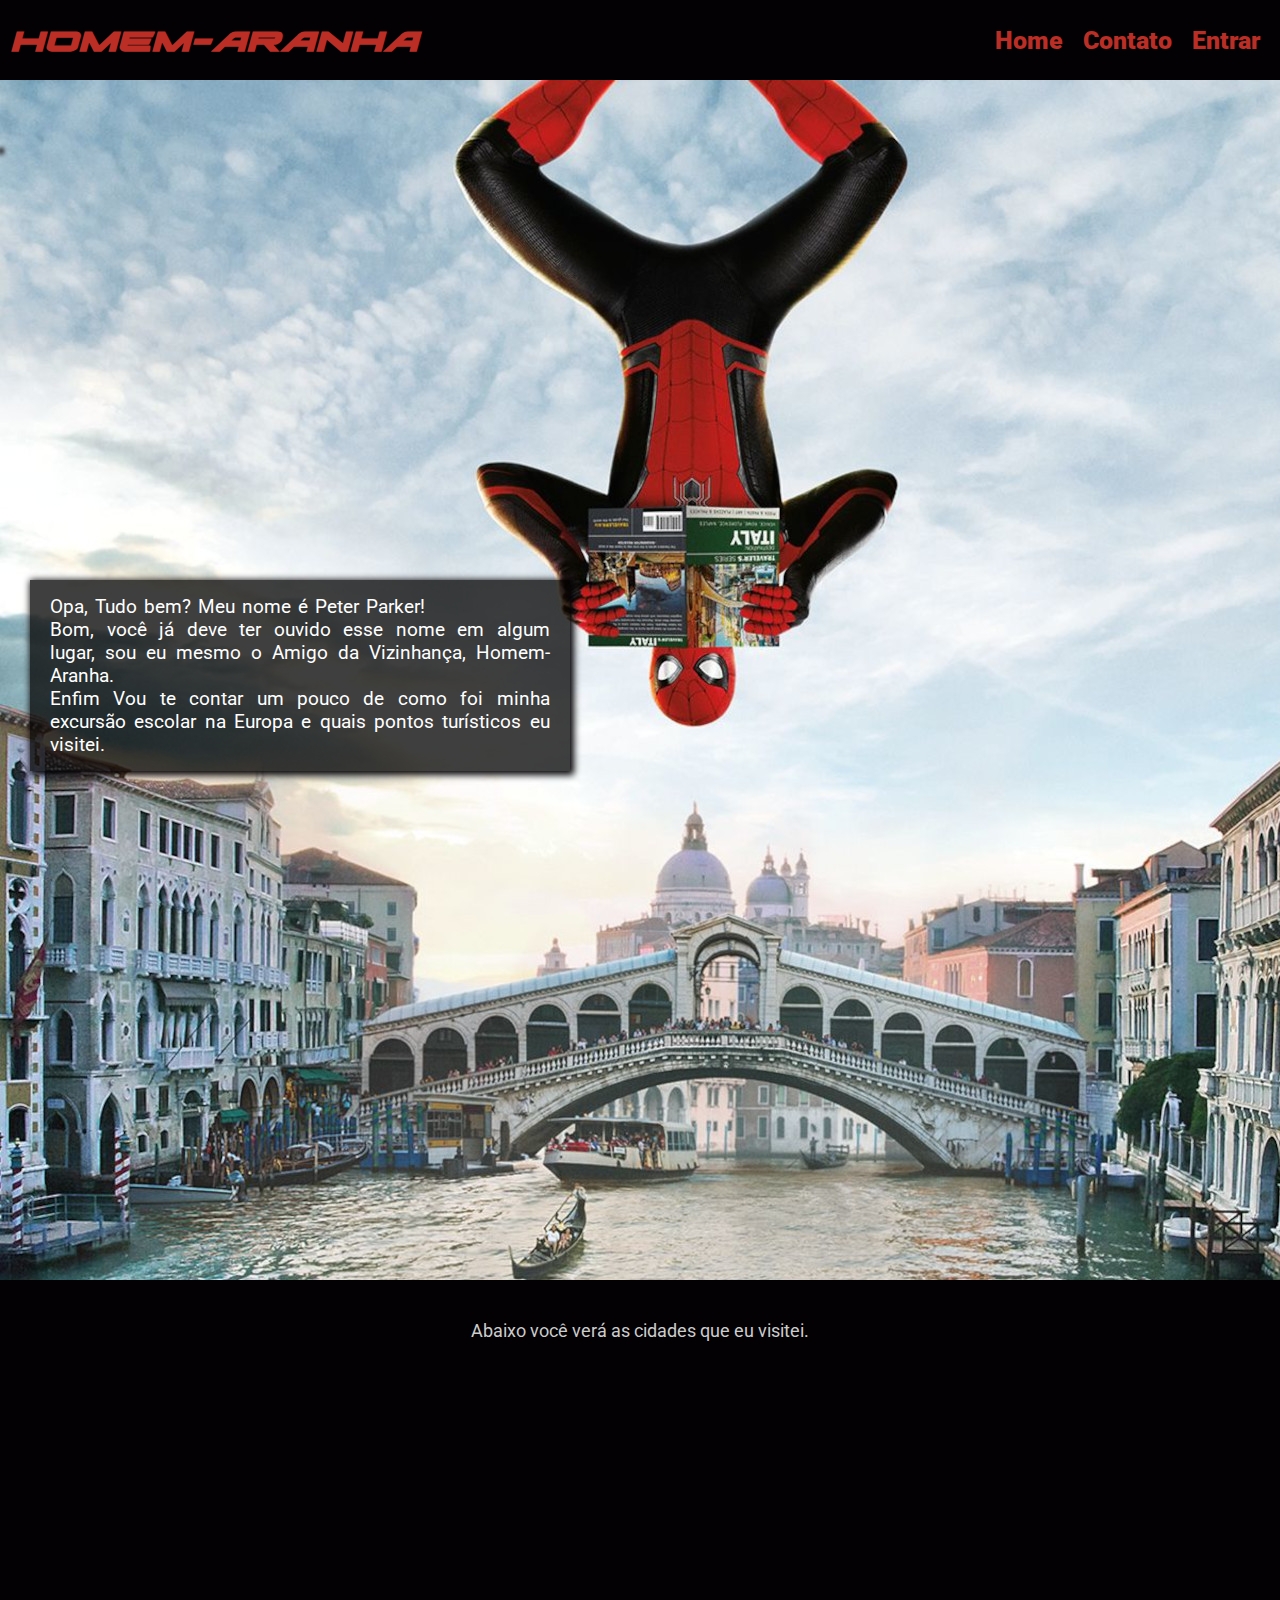
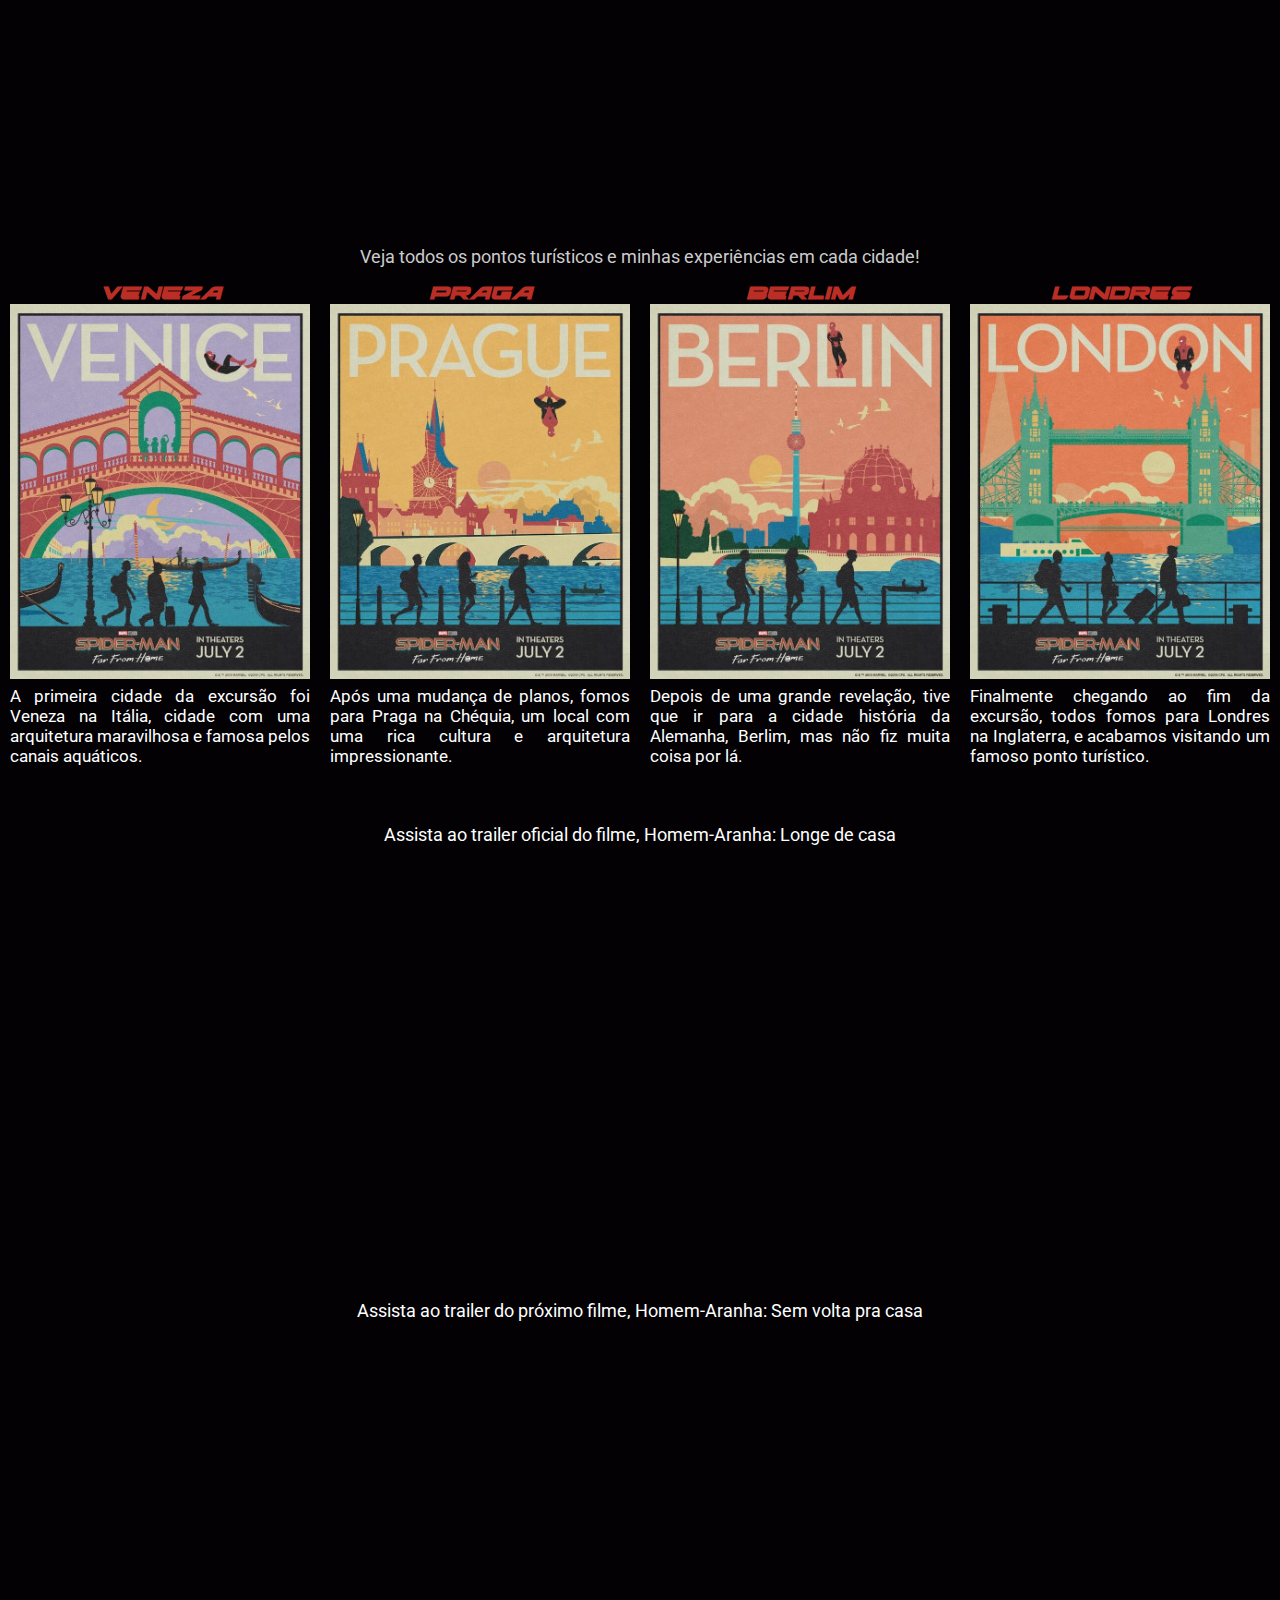
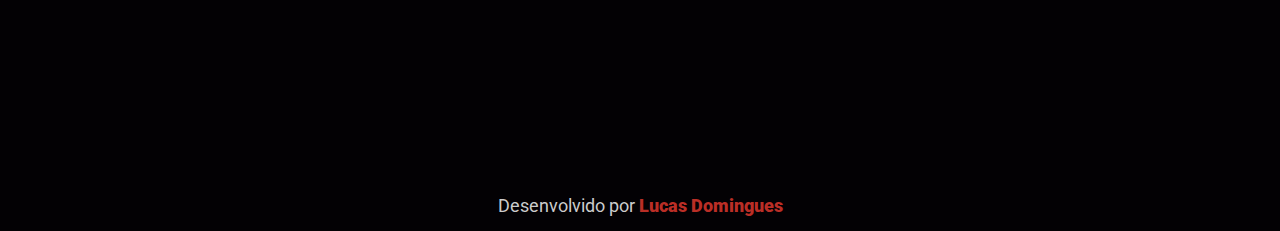
<file: index.html>
<!DOCTYPE html>
<html lang="pt-br">

<head>
    <meta charset="UTF-8">
    <meta http-equiv="X-UA-Compatible" content="IE=edge">
    <meta name="viewport" content="width=device-width, initial-scale=1.0">
    <link rel="stylesheet" href="./css/style.css">
    <link rel="stylesheet" href="https://use.fontawesome.com/releases/v5.15.4/css/all.css"
        integrity="sha384-DyZ88mC6Up2uqS4h/KRgHuoeGwBcD4Ng9SiP4dIRy0EXTlnuz47vAwmeGwVChigm" crossorigin="anonymous">
    <link rel="shortcut icon" href="./images/favicon.ico" type="image/x-icon">

    <title>Homem-Aranha - Ponto Turísticos</title>
</head>

<body class="fundo__home">
    <header>
        <section>
            <a href="./index.html">
                <h1>Homem-Aranha</h1>
            </a>
        </section>

        <nav>
            <ul>
                <li>
                    <a href="./index.html">Home</a>
                </li>
                <li>
                    <a href="./contato.html">Contato</a>
                </li>
                <li>
                    <a href="./login.html">Entrar</a>
                </li>
            </ul>
        </nav>
    </header>

    <main>
        <nav class="redes__sociais">
            <a href="https://www.facebook.com/HomemAranha" target="_blank">
                <i class="fab fa-facebook"></i>
            </a>

            <a href="https://www.instagram.com/spidermanmovie/" target="_blank">
                <i class="fab fa-instagram"></i>
            </a>

            <a href="https://twitter.com/SpiderMan" target="_blank">
                <i class="fab fa-twitter"></i>
            </a>
        </nav>

        <article class="cartaz">
            <p>
                Opa, Tudo bem? Meu nome é Peter Parker! <br>
                Bom, você já deve ter ouvido esse nome em algum lugar, sou eu mesmo o Amigo da Vizinhança, Homem-Aranha.
                <br>
                Enfim Vou te contar um pouco de como foi minha excursão escolar na Europa e quais pontos turísticos eu
                visitei.
            </p>
        </article>

        <article>
            <section class="texto">
                <p>
                    Abaixo você verá as cidades que eu visitei.
                </p>
            </section>

            <section class="mapa">
                <iframe src="https://www.google.com/maps/d/embed?mid=1P6RIfytb_bWHVehDKgg8zXAZpZiHQirB"></iframe>
            </section>

            <section class="texto">
                <p>
                    Veja todos os pontos turísticos e minhas experiências em cada cidade!
                </p>
            </section>
        </article>
        
        <article class="container">
            <section>
                <a href="./veneza.html">
                    <h2>Veneza</h2>

                    <img src="./images/spider-man-veneza-325.jpg"
                        alt="Poster Homem Aranha: Longe de casa, cidade de Veneza">
                </a>

                <p class="texto__imagem">
                    <a href="./veneza.html">
                        A primeira cidade da excursão foi Veneza na Itália, cidade com uma arquitetura maravilhosa e
                        famosa pelos canais aquáticos.
                    </a>
                </p>
            </section>

            <section>
                <a href="./praga.html">
                    <h2>Praga</h2>
                
                    <img src="./images/spider-man-praga-325.jpg" alt="Poster Homem Aranha: Longe de casa, cidade de Pragua">
                </a>

                <p class="texto__imagem">
                    <a href="./praga.html">
                        Após uma mudança de planos, fomos para Praga na Chéquia, um local com uma rica cultura e
                        arquitetura impressionante.
                    </a>
                </p>
            
            </section>

            <section>
                <a href="./berlim.html">
                    <h2>Berlim</h2>

                    <img src="./images/spider-man-berlim-325.jpg" alt="Poster Homem Aranha: Longe de casa, cidade de Berlim">
                </a>

                <p class="texto__imagem">
                    <a href="./berlim.html">
                        Depois de uma grande revelação, tive que ir para a cidade história da Alemanha, Berlim, mas não
                        fiz muita coisa por lá.
                    </a>
                </p>
               
            </section>

            <section>
                <a href="./londres.html">
                    <h2>Londres</h2>
               
                    <img src="./images/spider-man-londres-325.jpg"
                        alt="Poster Homem Aranha: Longe de casa, cidade de Londres">
                </a>

                <p class="texto__imagem">
                    <a href="./londres.html">
                        Finalmente chegando ao fim da excursão, todos fomos para Londres na Inglaterra, e acabamos
                        visitando um famoso ponto turístico.
                    </a>
                </p>
            </section>
        </article>

        <article class="container__videos">
            <figure class="videos">
                <a href="#video1">Assista ao trailer oficial do filme, Homem-Aranha: Longe de casa</a>
                <iframe id="video1" src="https://www.youtube.com/embed/6bpZXJgtYww"
                    title="YouTube video player" frameborder="0"
                    allow="accelerometer; autoplay; clipboard-write; encrypted-media; gyroscope; picture-in-picture"
                    allowfullscreen></iframe>
            </figure>

            <figure class="videos">
                <a href="#video2">Assista ao trailer do próximo filme, Homem-Aranha: Sem volta pra casa</a>
                <iframe id="video2" src="https://www.youtube.com/embed/FDNNHh7TRN0"
                    title="YouTube video player" frameborder="0"
                    allow="accelerometer; autoplay; clipboard-write; encrypted-media; gyroscope; picture-in-picture"
                    allowfullscreen></iframe>
            </figure>
        </article>
    </main>

    <footer>
        <p>
            Desenvolvido por
            <a href="https://www.github.com/LucsDomingues" target="_blank">Lucas Domingues</a>
        </p>
    </footer>
</body>

</html>
</file>
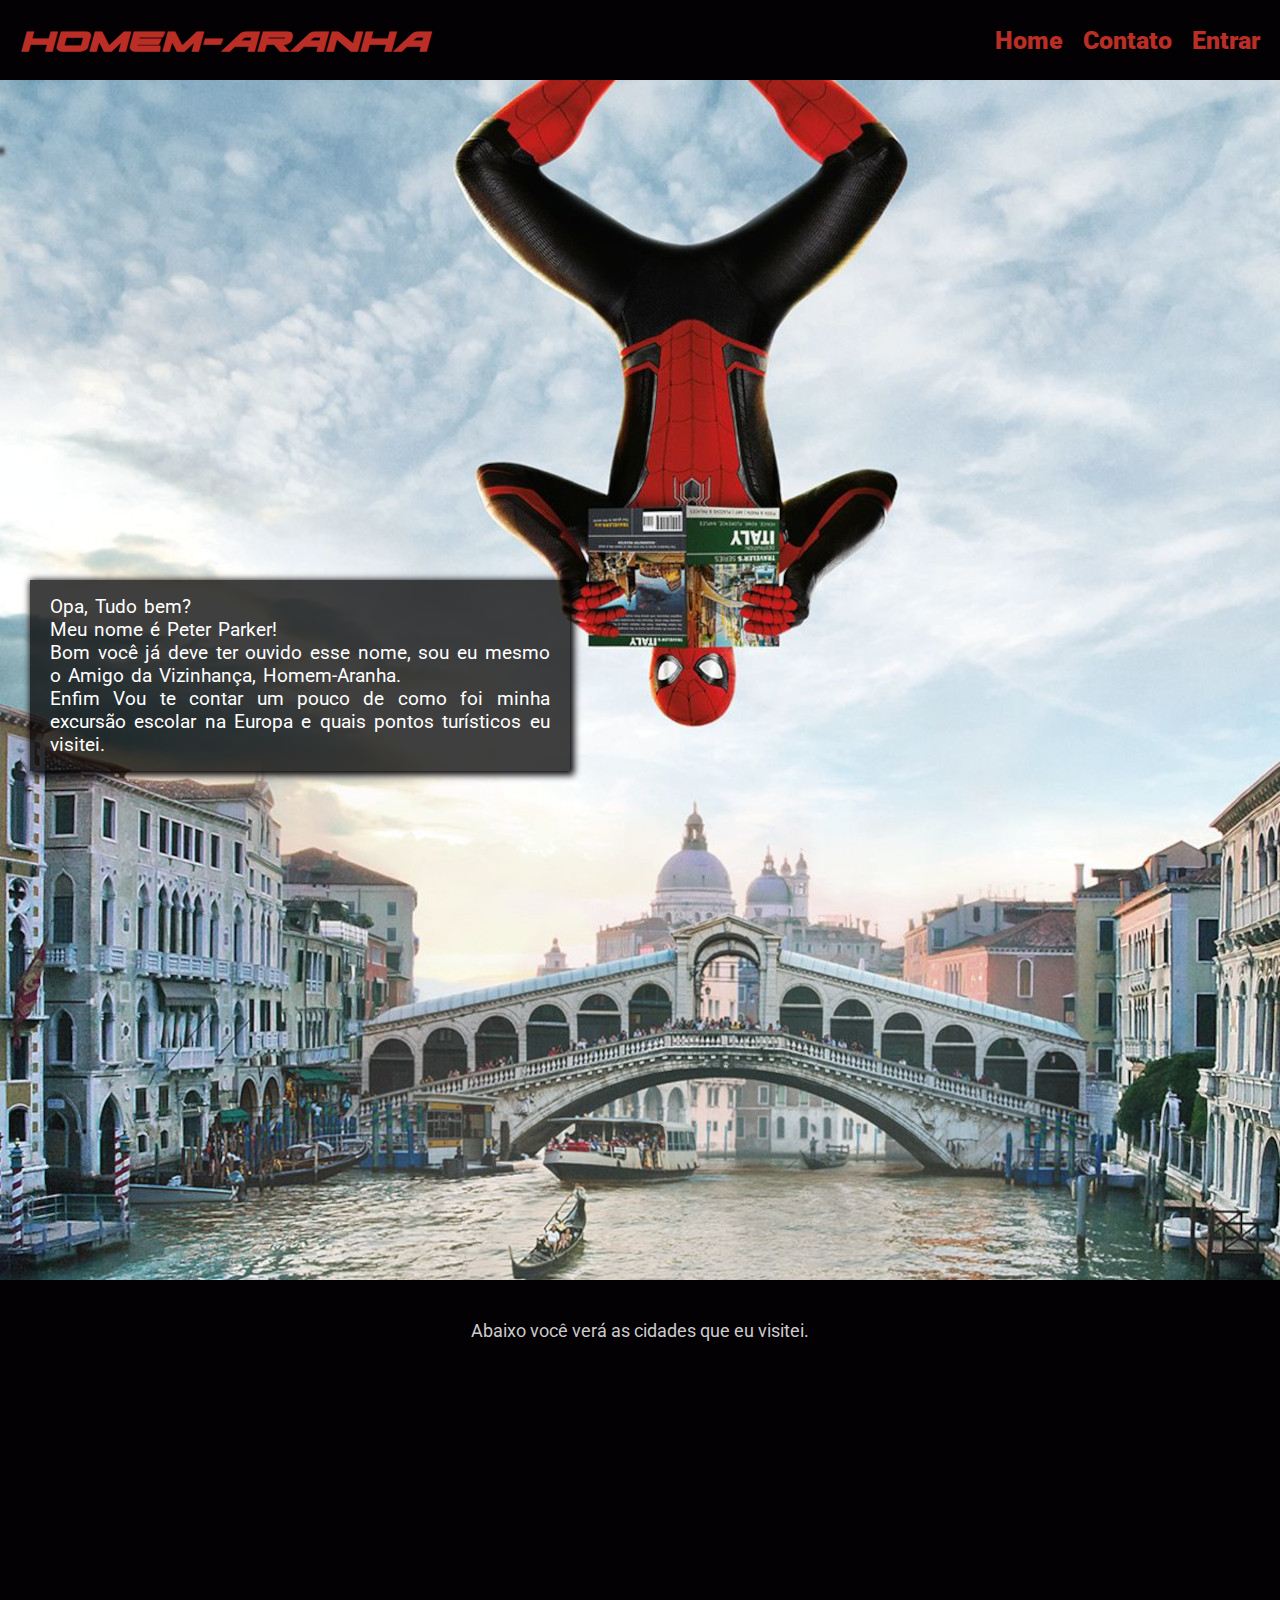
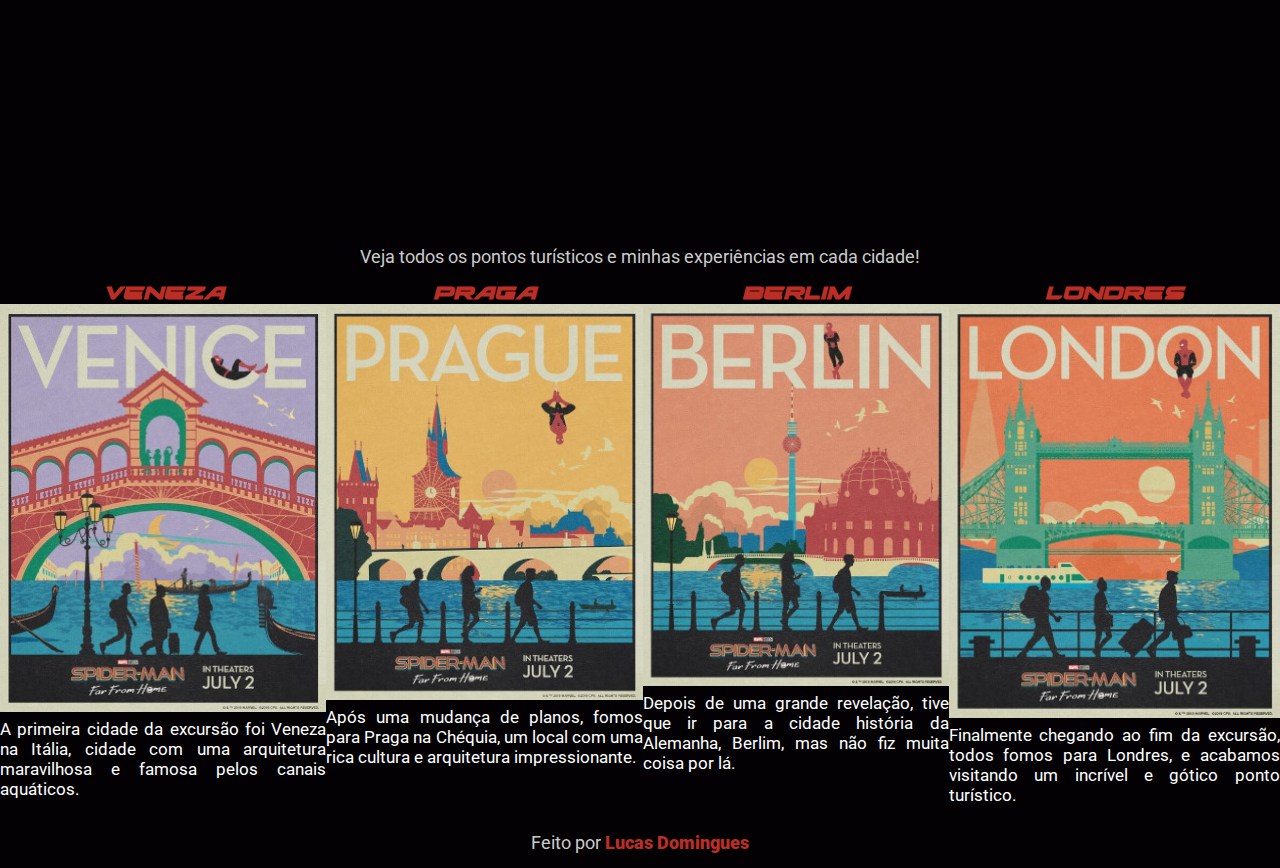
<file: html/index.html>
<!DOCTYPE html>
<html lang="pt-br">
<head>
    <meta charset="UTF-8">
    <meta http-equiv="X-UA-Compatible" content="IE=edge">
    <meta name="viewport" content="width=device-width, initial-scale=1.0">
    <link rel="stylesheet" href="../css/style.css">
    <link rel="stylesheet" href="https://use.fontawesome.com/releases/v5.15.4/css/all.css"
    integrity="sha384-DyZ88mC6Up2uqS4h/KRgHuoeGwBcD4Ng9SiP4dIRy0EXTlnuz47vAwmeGwVChigm" crossorigin="anonymous">
    <link rel="shortcut icon" href="../images/favicon.ico" type="image/x-icon">

    <title>Homem-Aranha - Ponto Turísticos</title>
</head>
<body class="fundo__home">
    <header>
        <a href="../html/index.html">
            <h1>Homem-Aranha</h1>
        </a>
        <nav>
            <ul>
                <li>
                    <a href="../html/index.html">Home</a>
                </li>
                <li>
                    <a href="../html/contato.html">Contato</a>
                </li>
                <li>
                    <a href="../html/login.html">Entrar</a>
                </li>
            </ul>
        </nav>
    </header>

    <div class="redes__sociais">
        <a href="https://www.facebook.com/HomemAranha" target="_blank">
            <i class="fab fa-facebook"></i>
        </a>

        <a href="https://www.instagram.com/spidermanmovie/" target="_blank">
            <i class="fab fa-instagram"></i>
        </a>
        
        <a href="https://twitter.com/SpiderMan" target="_blank">
            <i class="fab fa-twitter"></i>
        </a>
    </div>

    <div class="cartaz">
        <p>
            Opa, Tudo bem? <br>
            Meu nome é Peter Parker! <br>
            Bom você já deve ter ouvido esse nome, sou eu mesmo o Amigo da Vizinhança, Homem-Aranha. <br>
            Enfim Vou te contar um pouco de como foi minha excursão escolar na Europa e quais pontos turísticos eu visitei.
        </p>
    </div>

    <div class="texto">
        <p>
            Abaixo você verá as cidades que eu visitei.
        </p>
    </div>

    <div class="mapa">
        <iframe src="https://www.google.com/maps/d/embed?mid=1P6RIfytb_bWHVehDKgg8zXAZpZiHQirB"></iframe>
    </div>

    <div class="texto">
        <p>
            Veja todos os pontos turísticos e minhas experiências em cada cidade!
        </p>
    </div>
    <div class="container">
        <div>
            <a href="../html/veneza.html">
                <h2>Veneza</h2>
                </a>
            <a href="../html/veneza.html">
                <img src="../images/spider-man-veneza-325.jpg" alt="Poster Homem Aranha: Longe de casa  na cidade de Veneza">
            </a>
            <div class="texto__imagem">
                <a href="../html/veneza.html">
                    A primeira cidade da excursão foi Veneza na Itália, cidade com uma arquitetura maravilhosa e famosa pelos canais aquáticos. 
                </a>
            </div>
        </div>
        
        <div>
            <a href="../html/praga.html">
                <h2>Praga</h2>
            </a>
            <a href="../html/praga.html">
                <img src="../images/spider-man-praga-325.jpg" alt="Poster Homem Aranha: Longe de casa na    cidade de Pragua">
            </a>
            <div class="texto__imagem">
                <a href="../html/praga.html"> 
                    Após uma mudança de planos, fomos para Praga na Chéquia, um local com uma rica cultura e arquitetura impressionante. 
                </a>
            </div>
        </div>

        <div>
            <a href="../html/berlim.html">
                <h2>Berlim</h2>
                </a>
            <a href="../html/berlim.html">
                <img src="../images/spider-man-berlim-325.jpg" alt="Poster Homem Aranha: Longe de casa  na cidade de Berlim">
            </a>
            <div class="texto__imagem">
                <a href="../html/berlim.html">
                    Depois de uma grande revelação, tive que ir para a cidade história da Alemanha, Berlim, mas não fiz muita coisa por lá.
                </a>
            </div>
        </div>

        <div>
            <a href="../html/londres.html">
                <h2>Londres</h2>
            </a>
            <a href="../html/londres.html">
                <img src="../images/spider-man-londres-325.jpg" alt="Poster Homem Aranha: Longe de casa     na cidade de Londres">
            </a>
            <div class="texto__imagem">
                <a href="../html/londres.html">
                    Finalmente chegando ao fim da excursão, todos fomos para Londres, e acabamos visitando um incrível e gótico ponto turístico.
                </a>
            </div>
        </div>
    </div>

    <footer>
        <p>
            Feito por 
            <a href="https://www.github.com/LucsDomingues" target="_blank">Lucas Domingues</a>
        </p>
    </footer>
</body>

</html>
</file>
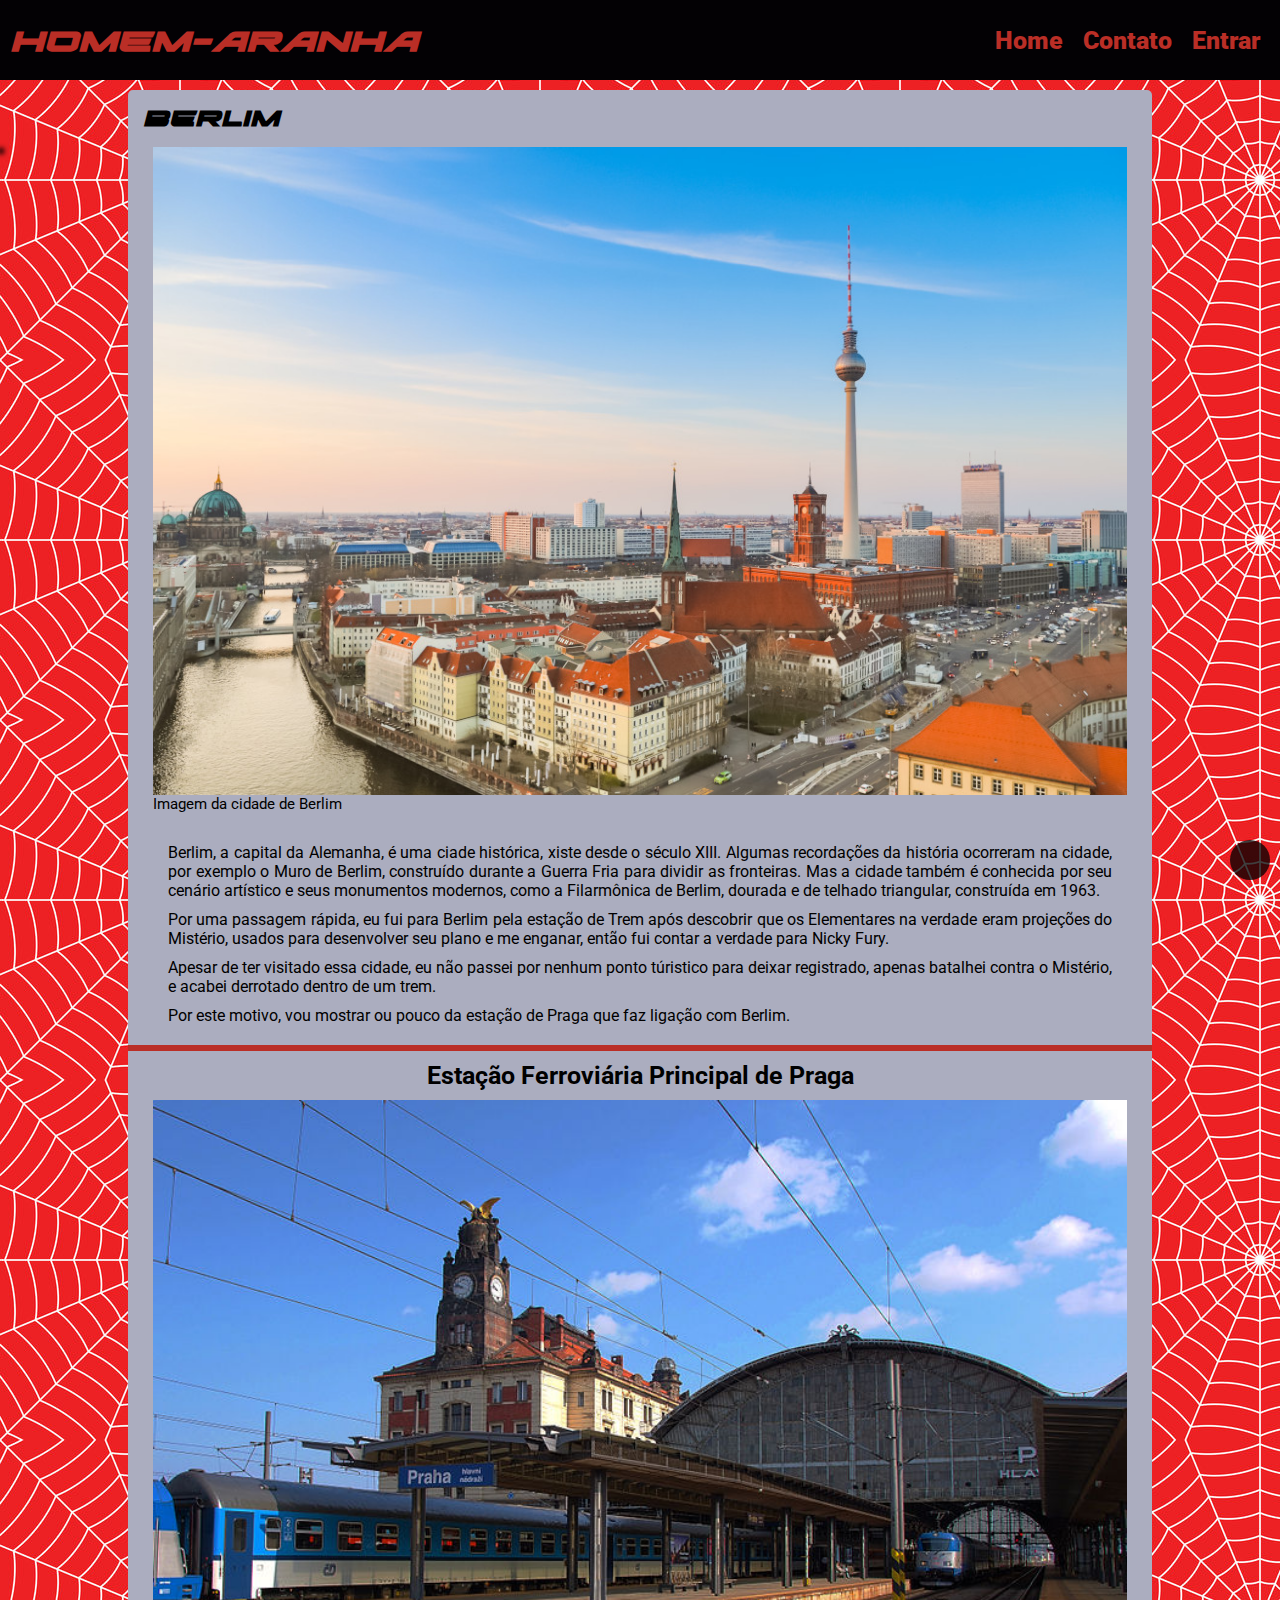
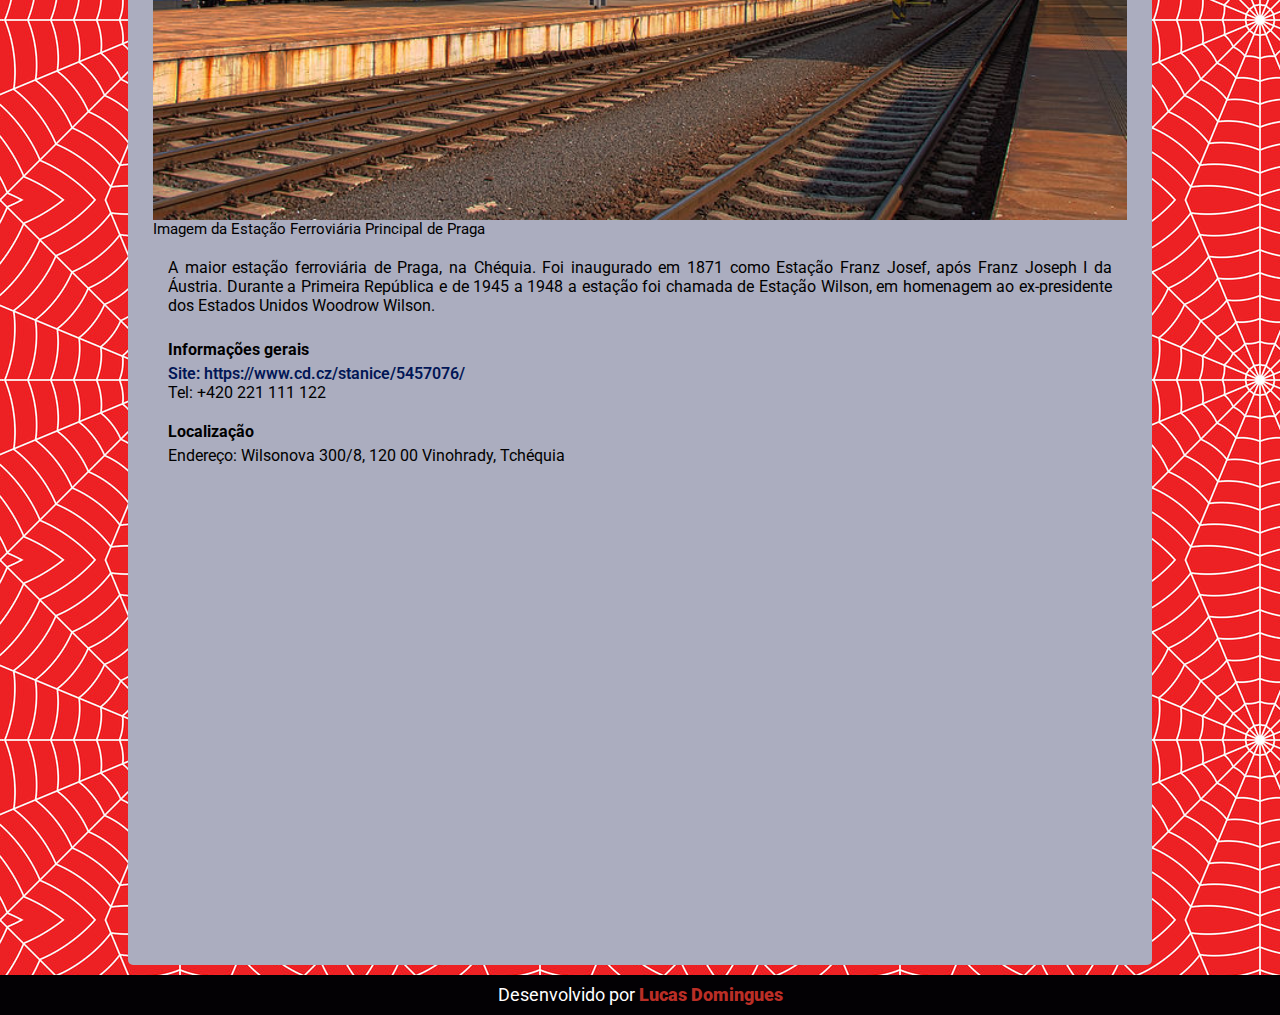
<file: berlim.html>
<!DOCTYPE html>
<html lang="pt-br">

<head>
    <meta charset="UTF-8">
    <meta http-equiv="X-UA-Compatible" content="IE=edge">
    <meta name="viewport" content="width=device-width, initial-scale=1.0">
    <link rel="stylesheet" href="./css/cidades.css">
    <link rel="stylesheet" href="https://use.fontawesome.com/releases/v5.15.4/css/all.css"
        integrity="sha384-DyZ88mC6Up2uqS4h/KRgHuoeGwBcD4Ng9SiP4dIRy0EXTlnuz47vAwmeGwVChigm" crossorigin="anonymous">
    <link rel="shortcut icon" href="./images/favicon.ico" type="image/x-icon">
    <title>Berlim</title>
</head>

<body>
    <header id="cabecalho">
        <section>
            <a href="./index.html">
                <h1>Homem-Aranha</h1>
            </a>
        </section>

        <nav>
            <ul>
                <li>
                    <a href="./index.html">Home</a>
                </li>
                <li>
                    <a href="./contato.html">Contato</a>
                </li>
                <li>
                    <a href="./login.html">Entrar</a>
                </li>
            </ul>
        </nav>
    </header>

    <main>
        <nav class="redes__sociais">
            <a href="https://www.facebook.com/HomemAranha" target="_blank">
                <i class="fab fa-facebook"></i>
            </a>

            <a href="https://www.instagram.com/spidermanmovie/" target="_blank">
                <i class="fab fa-instagram"></i>
            </a>

            <a href="https://twitter.com/SpiderMan" target="_blank">
                <i class="fab fa-twitter"></i>
            </a>
        </nav>

        <div class="setas">
            <a href="./praga.html" class="esquerda">
                <i class="fas fa-arrow-circle-left"></i>
            </a>

            <a href="./londres.html" class="direita">
                <i class="fas fa-arrow-circle-right"></i>
            </a>
        </div>

        <div class="container">
            <section>
                <h2>Berlim</h2>
            </section>

            <figure class="imagem">
                <img src="./images/berlim-1000.jpg" alt="Imagem da cidade de Berlim">
                <figcaption>Imagem da cidade de Berlim</figcaption>
            </figure>

            <section class="texto">
                <p>
                    Berlim, a capital da Alemanha, é uma ciade histórica, xiste desde o século XIII. Algumas recordações
                    da história ocorreram na cidade, por exemplo o Muro de Berlim, construído durante a Guerra Fria para
                    dividir as fronteiras. Mas a cidade também é conhecida por seu cenário artístico e seus monumentos
                    modernos, como a Filarmônica de Berlim, dourada e de telhado triangular, construída em 1963.
                </p>

                <p>
                    Por uma passagem rápida, eu fui para Berlim pela estação de Trem após descobrir que os Elementares
                    na verdade eram projeções do Mistério, usados para desenvolver seu plano e me enganar, então fui
                    contar a verdade para Nicky Fury.
                </p>

                <p>
                    Apesar de ter visitado essa cidade, eu não passei por nenhum ponto túristico para deixar registrado,
                    apenas batalhei contra o Mistério, e acabei derrotado dentro de um trem.
                </p>
                <p>
                    Por este motivo, vou mostrar ou pouco da estação de Praga que faz ligação com Berlim.
                </p>
            </section>

            <hr>

            <article class="ponto__turistico">
                <section>
                    <h3>Estação Ferroviária Principal de Praga</h3>
                </section>

                <figure class="imagem">
                    <img src="./images/Prague_main_train_station.jpg"
                        alt="Imagem da Estação Ferroviária Principal de Praga">
                        <figcaption>Imagem da Estação Ferroviária Principal de Praga</figcaption>
                </figure>

                <section class="texto">
                    <p>
                        A maior estação ferroviária de Praga, na Chéquia. Foi inaugurado em 1871 como Estação Franz
                        Josef, após Franz Joseph I da Áustria. Durante a Primeira República e de 1945 a 1948 a estação
                        foi chamada de Estação Wilson, em homenagem ao ex-presidente dos Estados Unidos Woodrow Wilson.
                    </p>
                </section>

                <section class="texto">
                    <p class="subtitulo">Informações gerais</p>

                    <address>
                        <a href="https://www.cd.cz/stanice/5457076/" target="_blank">
                            Site: https://www.cd.cz/stanice/5457076/
                        </a>
                    </address>
                    <address>Tel: +420 221 111 122</address>
                </section>

                <section class="texto">
                    <p class="subtitulo">Localização</p>
                    <address>Endereço: Wilsonova 300/8, 120 00 Vinohrady, Tchéquia</address>
                </section>

                <figure class="mapa">
                    <iframe
                        src="https://www.google.com/maps/embed?pb=!1m14!1m8!1m3!1d10240.657598223268!2d14.4353059!3d50.0832088!3m2!1i1024!2i768!4f13.1!3m3!1m2!1s0x0%3A0x2743b9a02dbd7d76!2sPraha%20hl.n.!5e0!3m2!1spt-BR!2sbr!4v1632424527171!5m2!1spt-BR!2sbr"
                        loading="fast">
                    </iframe>
                </figure>
            </article>
        </div>

        <div class="voltar">
            <a href="#cabecalho">
                <i class="fas fa-arrow-up"></i>
            </a>
        </div>
    </main>

    <footer>
        <p>
            Desenvolvido por
            <a href="https://www.github.com/LucsDomingues" target="_blank">Lucas Domingues</a>
        </p>
    </footer>
</body>

</html>
</file>
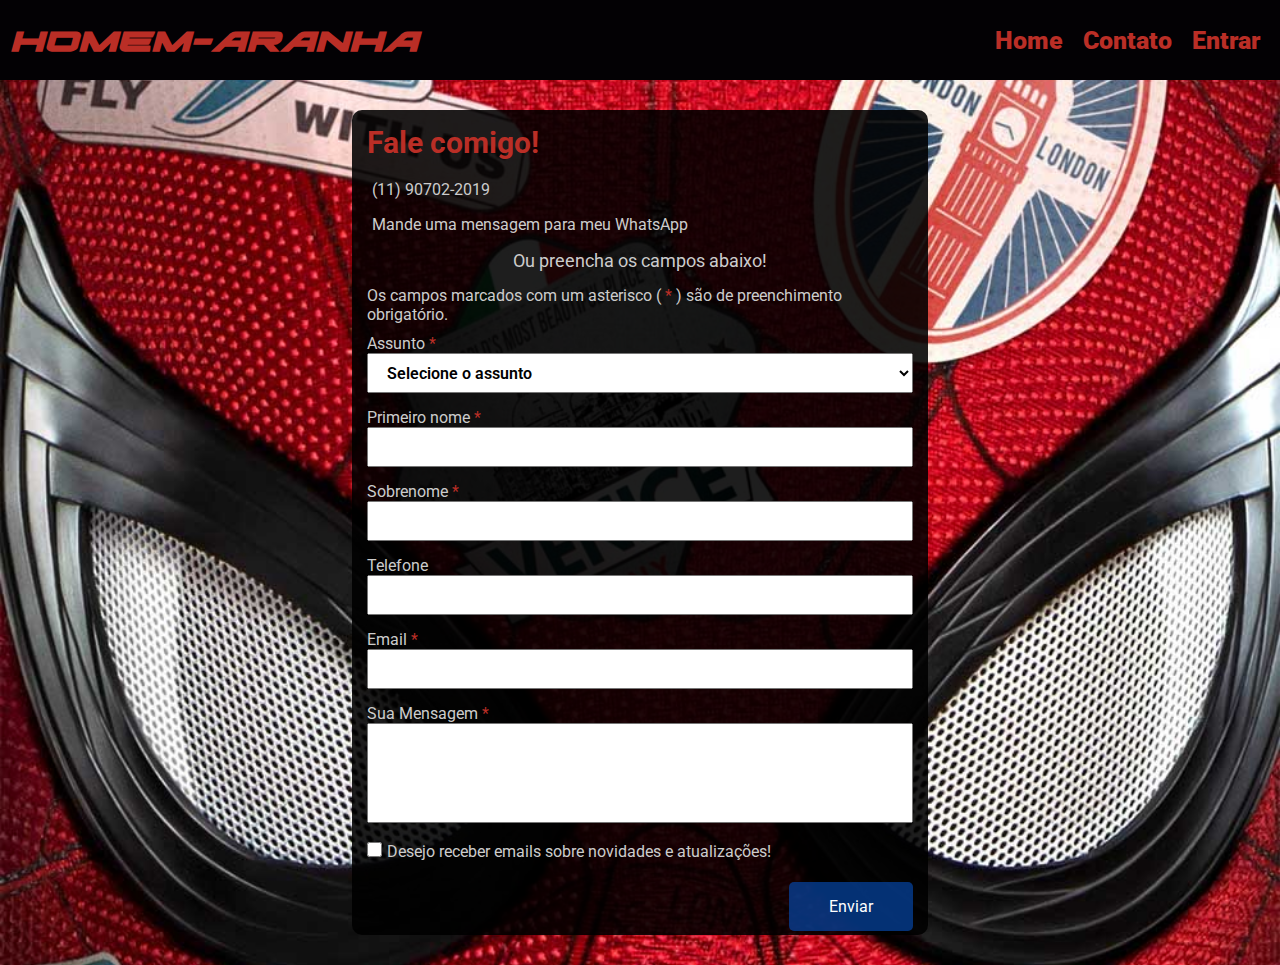
<file: contato.html>
<!DOCTYPE html>
<html lang="pt-br">

<head>
    <meta charset="UTF-8">
    <meta http-equiv="X-UA-Compatible" content="IE=edge">
    <meta name="viewport" content="width=device-width, initial-scale=1.0">
    <link rel="stylesheet" href="./css/style.css">
    <link rel="stylesheet" href="https://use.fontawesome.com/releases/v5.15.4/css/all.css"
        integrity="sha384-DyZ88mC6Up2uqS4h/KRgHuoeGwBcD4Ng9SiP4dIRy0EXTlnuz47vAwmeGwVChigm" crossorigin="anonymous">
    <link rel="shortcut icon" href="./images/favicon.ico" type="image/x-icon">
    <title>Contato</title>
</head>

<body class="fundo">
    <header>
        <section>
            <a href="./index.html">
                <h1>Homem-Aranha</h1>
            </a>
        </section>

        <nav>
            <ul>
                <li>
                    <a href="./index.html">Home</a>
                </li>
                <li>
                    <a href="./contato.html">Contato</a>
                </li>
                <li>
                    <a href="./login.html">Entrar</a>
                </li>
            </ul>
        </nav>
    </header>

    <main>
        <nav class="redes__sociais">
            <a href="https://www.facebook.com/HomemAranha" target="_blank">
                <i class="fab fa-facebook"></i>
            </a>

            <a href="https://www.instagram.com/spidermanmovie/" target="_blank">
                <i class="fab fa-instagram"></i>
            </a>

            <a href="https://twitter.com/SpiderMan" target="_blank">
                <i class="fab fa-twitter"></i>
            </a>
        </nav>


        <div class="container__contato">
            <article>
                <section>
                    <h2 class="fonte__diferente">Fale comigo!</h2>
                </section>

                <address class="links">
                    <a href="">
                        <i class="fas fa-phone-alt"></i>
                        (11) 90702-2019
                    </a>
                </address>

                <address class="links">
                    <a href="">
                        <i class="fab fa-whatsapp"></i>
                        Mande uma mensagem para meu WhatsApp
                    </a>
                </address>
            </article>

            <article class="ou">
                <p>Ou preencha os campos abaixo!</p>
            </article>

            <article class="container__filho">
                <section>
                    <p>
                        Os campos marcados com um asterisco ( <em>*</em> ) são de preenchimento obrigatório.
                    </p>
                </section>

                <section class="campos">
                    <label for="assunto">Assunto
                        <em>*</em>
                    </label>
                    <select name="assunto" id="assunto">
                        <option value="0" disabled selected>Selecione o assunto</option>
                        <option value="1">Dúvida sobre viagens</option>
                        <option value="2">Dúvida sobre o filme</option>
                        <option value="3">Dúvida sobre cadastro</option>
                        <option value="4">Feedback sobre o site</option>
                        <option value="5">Outro</option>
                    </select>
                </section>

                <section class="campos">
                    <label for="nome">Primeiro nome
                        <em>*</em>
                    </label>
                    <input type="text" id="nome" required>
                </section>

                <section class="campos">
                    <label for="sobrenome">Sobrenome
                        <em>*</em>
                    </label>
                    <input type="text" id="sobrenome" required>
                </section>

                <section class="campos">
                    <label for="telefone">Telefone</label>
                    <input type="tel" id="telefone">
                </section>

                <section class="campos">
                    <label for="email">Email
                        <em>*</em>
                    </label>
                    <input type="email" id="email" required>
                </section>

                <section class="campos">
                    <label for="mensagem">Sua Mensagem
                        <em>*</em>
                    </label>
                    <textarea id="mensagem" required></textarea>
                </section>

                <section class="campos__desejo">
                    <input type="checkbox" name="desejo" id="desejo">
                    <label for="desejo">Desejo receber emails sobre novidades e atualizações!</label>
                </section>

                <section class="botao">
                    <button type="submit">Enviar</button>
                </section>
            </article>
        </div>
    </main>
</body>

</html>
</file>
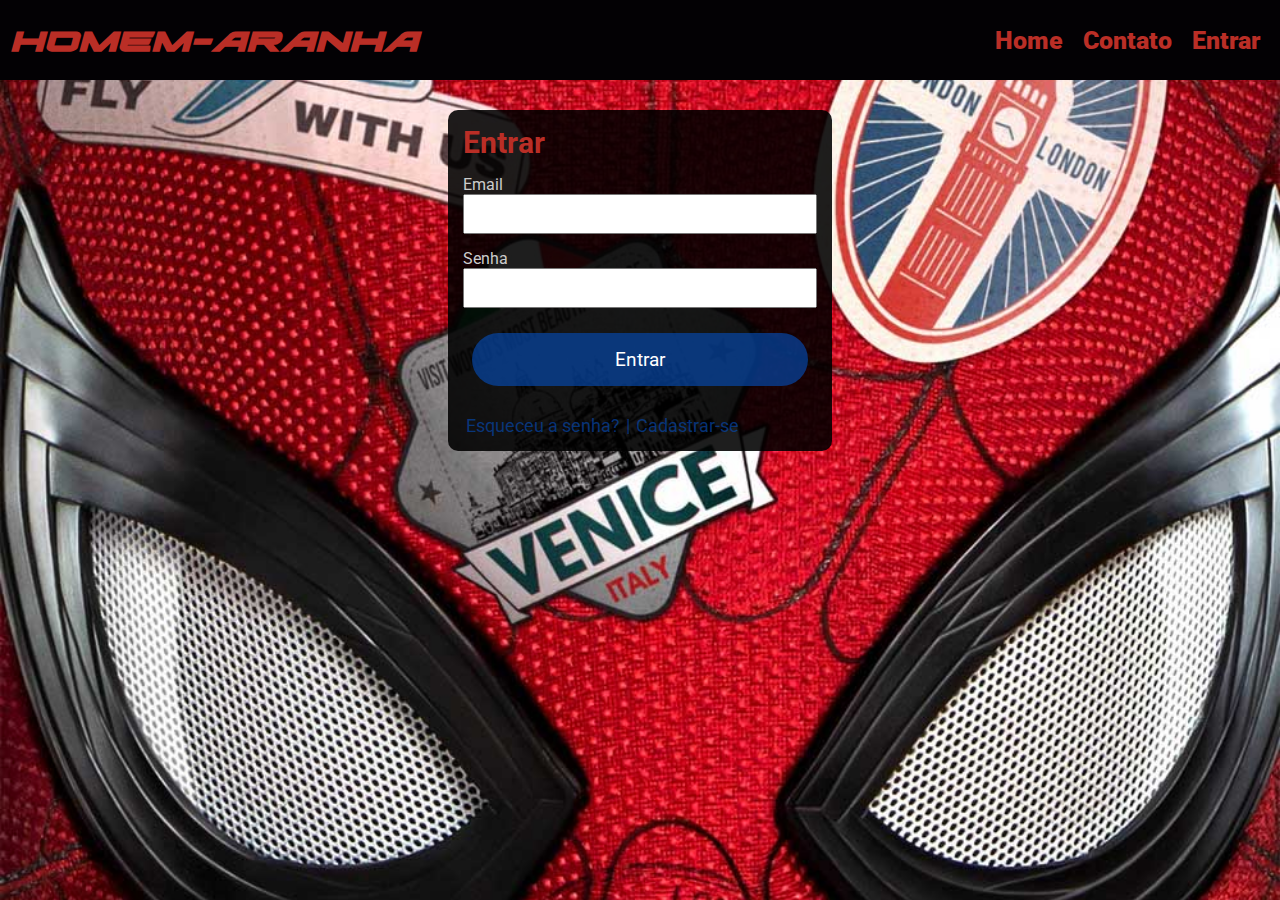
<file: login.html>
<!DOCTYPE html>
<html lang="pt-br">

<head>
    <meta charset="UTF-8">
    <meta http-equiv="X-UA-Compatible" content="IE=edge">
    <meta name="viewport" content="width=device-width, initial-scale=1.0">
    <link rel="stylesheet" href="./css/style.css">
    <link rel="stylesheet" href="https://use.fontawesome.com/releases/v5.15.4/css/all.css"
        integrity="sha384-DyZ88mC6Up2uqS4h/KRgHuoeGwBcD4Ng9SiP4dIRy0EXTlnuz47vAwmeGwVChigm" crossorigin="anonymous">
    <link rel="shortcut icon" href="./images/favicon.ico" type="image/x-icon">
    <title>Entrar</title>
</head>

<body class="fundo">
    <header>
        <section>
            <a href="./index.html">
                <h1>Homem-Aranha</h1>
            </a>
        </section>

        <nav>
            <ul>
                <li>
                    <a href="./index.html">Home</a>
                </li>
                <li>
                    <a href="./contato.html">Contato</a>
                </li>
                <li>
                    <a href="./login.html">Entrar</a>
                </li>
            </ul>
        </nav>
    </header>

    <main>
        <nav class="redes__sociais">
            <a href="https://www.facebook.com/HomemAranha" target="_blank">
                <i class="fab fa-facebook"></i>
            </a>

            <a href="https://www.instagram.com/spidermanmovie/" target="_blank">
                <i class="fab fa-instagram"></i>
            </a>

            <a href="https://twitter.com/SpiderMan" target="_blank">
                <i class="fab fa-twitter"></i>
            </a>
        </nav>

        <article class="container__login">
            <section>
                <h2 class="fonte__diferente">Entrar</h2>
            </section>

            <section>
                <label for="email">Email</label>
                <input type="email" id="email" required autofocus>
            </section>

            <section>
                <label for="senha">Senha</label>
                <input type="password" id="senha" required minlength="5" maxlength="8">
            </section>

            <section class="botao">
                <button type="submit">Entrar</button>
            </section>

            <section class="links__login">
                <a href="">Esqueceu a senha?</a>
                <p>|</p>
                <a href="">Cadastrar-se</p>
            </section>
        </article>
    </main>
</body>

</html>
</file>
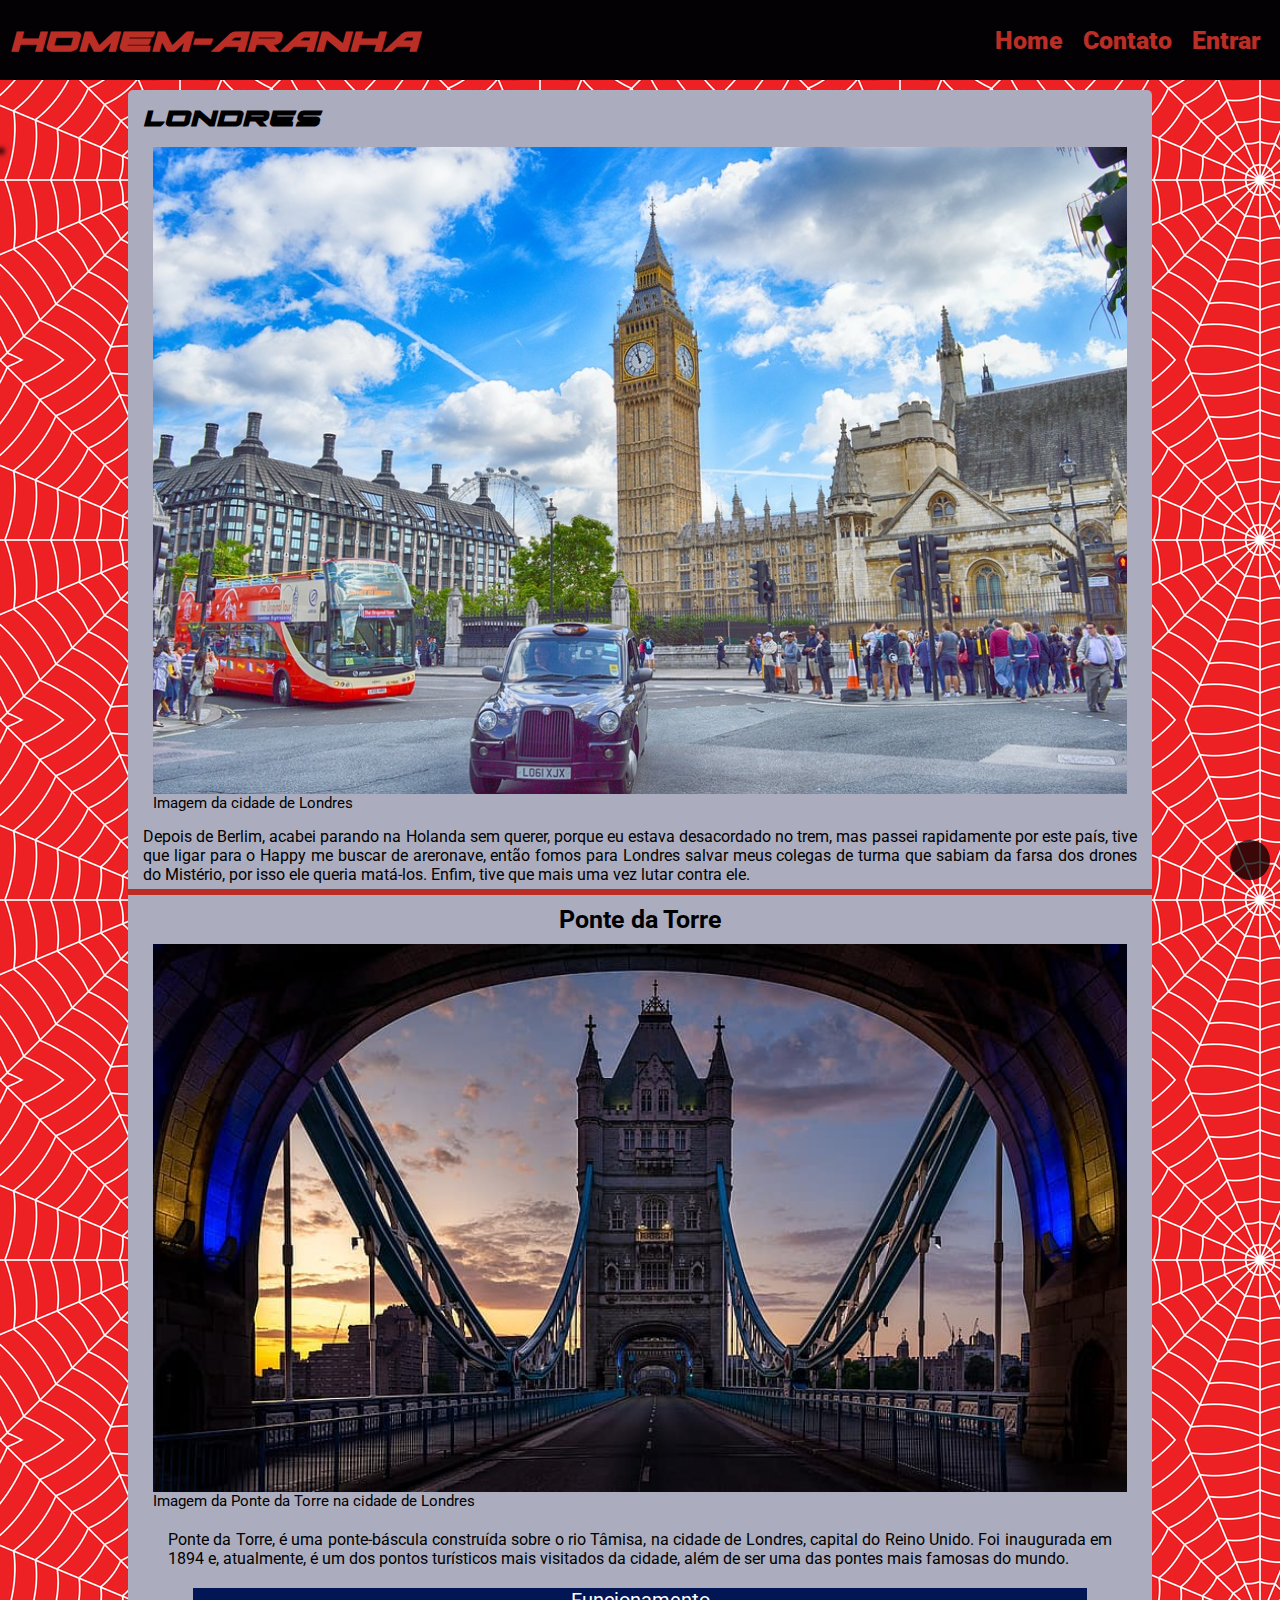
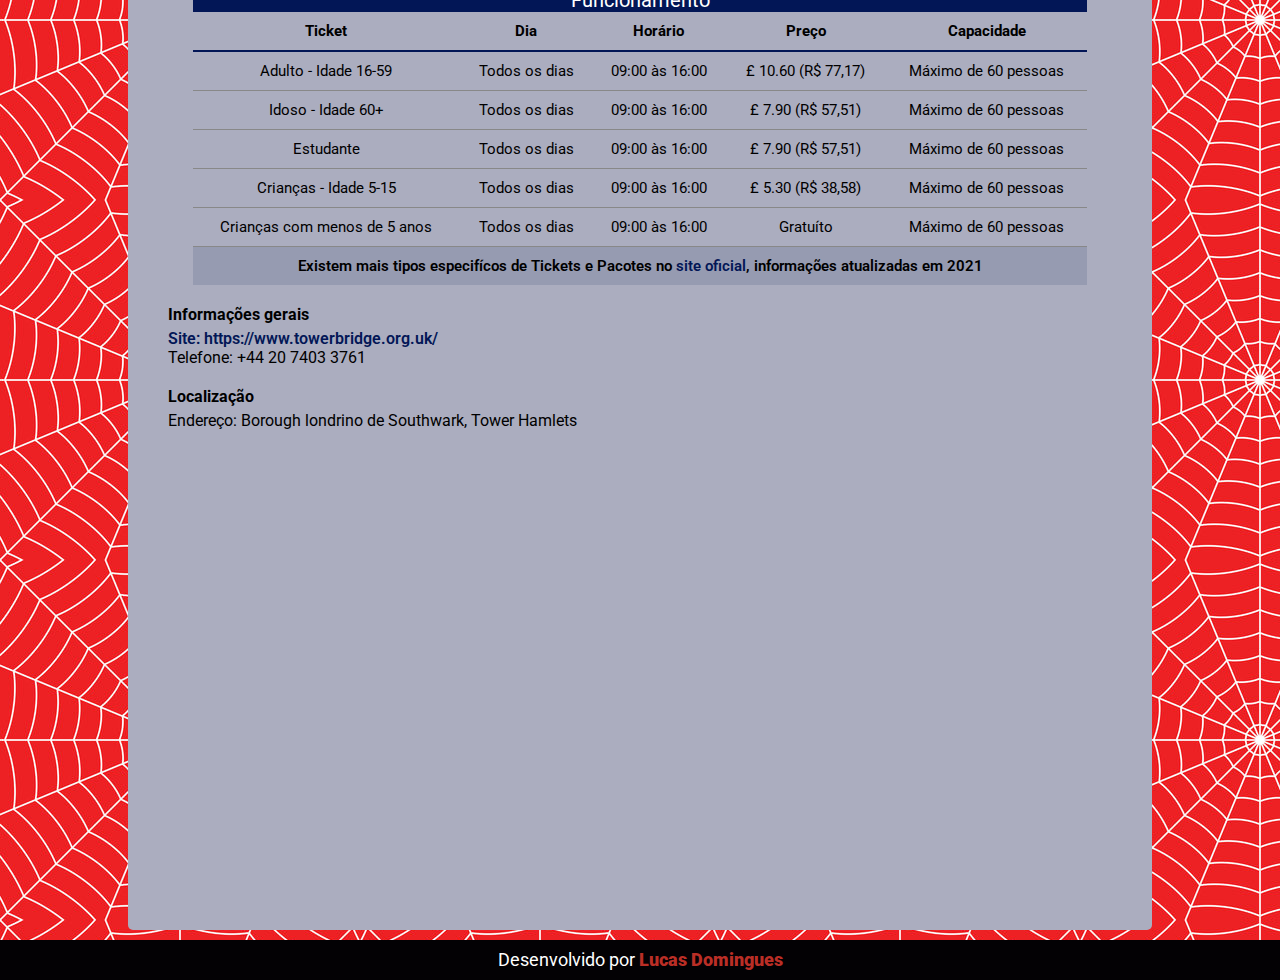
<file: londres.html>
<!DOCTYPE html>
<html lang="pt-br">

<head>
    <meta charset="UTF-8">
    <meta http-equiv="X-UA-Compatible" content="IE=edge">
    <meta name="viewport" content="width=device-width, initial-scale=1.0">
    <link rel="stylesheet" href="./css/cidades.css">
    <link rel="stylesheet" href="https://use.fontawesome.com/releases/v5.15.4/css/all.css"
        integrity="sha384-DyZ88mC6Up2uqS4h/KRgHuoeGwBcD4Ng9SiP4dIRy0EXTlnuz47vAwmeGwVChigm" crossorigin="anonymous">
    <link rel="shortcut icon" href="./images/favicon.ico" type="image/x-icon">
    <title>Londres</title>
</head>

<body>
    <header id="cabecalho">
        <section>
            <a href="./index.html">
                <h1>Homem-Aranha</h1>
            </a>
        </section>

        <nav>
            <ul>
                <li>
                    <a href="./index.html">Home</a>
                </li>
                <li>
                    <a href="./contato.html">Contato</a>
                </li>
                <li>
                    <a href="./login.html">Entrar</a>
                </li>
            </ul>
        </nav>
    </header>

    <main>
        <nav class="redes__sociais">
            <a href="https://www.facebook.com/HomemAranha" target="_blank">
                <i class="fab fa-facebook"></i>
            </a>

            <a href="https://www.instagram.com/spidermanmovie/" target="_blank">
                <i class="fab fa-instagram"></i>
            </a>

            <a href="https://twitter.com/SpiderMan" target="_blank">
                <i class="fab fa-twitter"></i>
            </a>
        </nav>

        <div class="setas">
            <a href="./berlim.html" class="esquerda">
                <i class="fas fa-arrow-circle-left"></i>
            </a>
            <a href="./index.html" class="direita">
                <i class="fas fa-arrow-circle-right"></i>
            </a>
        </div>

        <div class="container">
            <section>
                <h2>Londres</h2>
            </section>

            <figure class="imagem">
                <img src="./images/londres-full.jpg" alt="Imagem da cidade de Londres">
                <figcaption>Imagem da cidade de Londres</figcaption>
            </figure>

            <section class="textos">
                <p>
                    Depois de Berlim, acabei parando na Holanda sem querer, porque eu estava desacordado no trem, mas
                    passei rapidamente por este país, tive que ligar para o Happy me buscar de areronave, então fomos
                    para Londres salvar meus colegas de turma que sabiam da farsa dos drones do Mistério, por isso ele
                    queria matá-los. Enfim, tive que mais uma vez lutar contra ele.
                </p>
            </section>

            <hr>

            <article class="ponto__turistico">
                <section>
                    <h3>Ponte da Torre</h3>
                </section>

                <figure class="imagem">
                    <img src="./images/ponte-da-torre-full.jpg" alt="Imagem da Ponte da Torre na cidade de Londres">
                    <figcaption>Imagem da Ponte da Torre na cidade de Londres</figcaption>
                </figure>

                <section class="texto">
                    <p>
                        Ponte da Torre, é uma ponte-báscula construída sobre o rio Tâmisa, na cidade de Londres, capital
                        do Reino Unido. Foi inaugurada em 1894 e, atualmente, é um dos pontos turísticos mais visitados
                        da cidade, além de ser uma das pontes mais famosas do mundo.
                    </p>
                </section>

                <table class="tabela__londres">
                    <caption>Funcionamento</caption>
                    <thead>
                        <tr>
                            <th>Ticket</th>
                            <th>Dia</th>
                            <th>Horário</th>
                            <th>Preço</th>
                            <th>Capacidade</th>
                        </tr>
                    </thead>

                    <Tbody>
                        <tr>
                            <td>Adulto - Idade 16-59</td>
                            <td>Todos os dias</td>
                            <td>09:00 às 16:00</td>
                            <td>£ 10.60 (R$ 77,17)</td>
                            <td>Máximo de 60 pessoas</td>
                        </tr>
                        <tr>
                            <td>Idoso - Idade 60+</td>
                            <td>Todos os dias</td>
                            <td>09:00 às 16:00</td>
                            <td>£ 7.90 (R$ 57,51)</td>
                            <td>Máximo de 60 pessoas</td>
                        </tr>
                        <tr>
                            <td>Estudante</td>
                            <td>Todos os dias</td>
                            <td>09:00 às 16:00</td>
                            <td>£ 7.90 (R$ 57,51)</td>
                            <td>Máximo de 60 pessoas</td>
                        </tr>
                        <tr>
                            <td>Crianças - Idade 5-15</td>
                            <td>Todos os dias</td>
                            <td>09:00 às 16:00</td>
                            <td>£ 5.30 (R$ 38,58)</td>
                            <td>Máximo de 60 pessoas</td>
                        </tr>
                        <tr>
                            <td>Crianças com menos de 5 anos</td>
                            <td>Todos os dias</td>
                            <td>09:00 às 16:00</td>
                            <td>Gratuíto</td>
                            <td>Máximo de 60 pessoas</td>
                        </tr>
                    </Tbody>

                    <tfoot>
                        <tr>
                            <td colspan="5">Existem mais tipos especifícos de Tickets e Pacotes no <a
                                    href="https://towerbridge.recreatex.be/Exhibitions/Register" target="_blank">site
                                    oficial</a>, informações atualizadas em 2021
                            </td>
                        </tr>
                    </tfoot>
                </table>

                <section class="texto">
                    <p class="subtitulo">Informações gerais</p>

                    <address>
                        <a href="https://www.towerbridge.org.uk/">
                            Site: https://www.towerbridge.org.uk/
                        </a>
                    </address>
                    <address>Telefone: +44 20 7403 3761</address>
                </section>

                <section class="texto">
                    <p class="subtitulo">Localização</p>
                    <address>Endereço: Borough londrino de Southwark, Tower Hamlets</address>
                </section>

                <figure class="mapa">
                    <iframe
                        src="https://www.google.com/maps/embed?pb=!1m14!1m8!1m3!1d9933.691726786126!2d-0.0753565!3d51.5054564!3m2!1i1024!2i768!4f13.1!3m3!1m2!1s0x0%3A0x9e78421a085a6f2d!2sTower%20Bridge!5e0!3m2!1spt-BR!2sbr!4v1632429028771!5m2!1spt-BR!2sbr" loading="fast">
                    </iframe>
                </figure>
            </article>
        </div>

        <div class="voltar">
            <a href="#cabecalho">
                <i class="fas fa-arrow-up"></i>
            </a>
        </div>
    </main>

    <footer>
        <p>
            Desenvolvido por
            <a href="https://www.github.com/LucsDomingues" target="_blank">Lucas Domingues</a>
        </p>
    </footer>
</body>

</html>
</file>
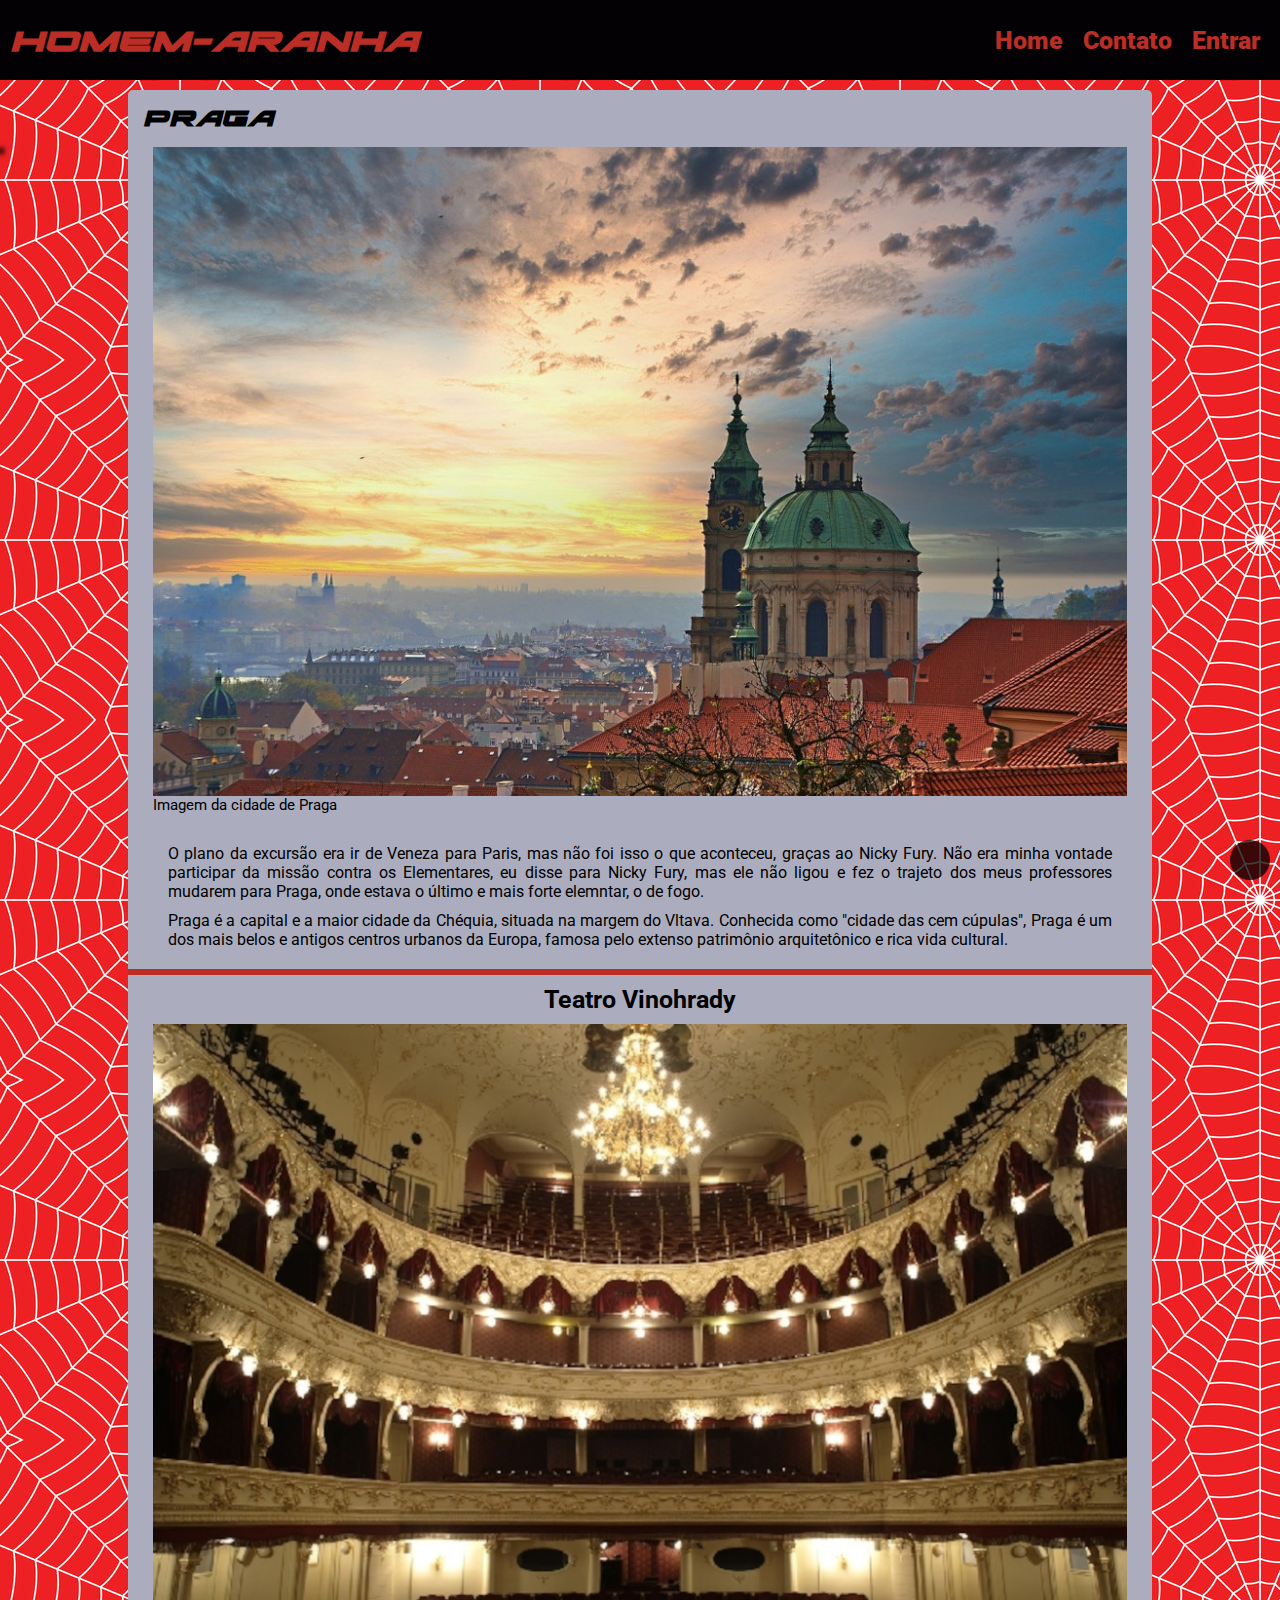
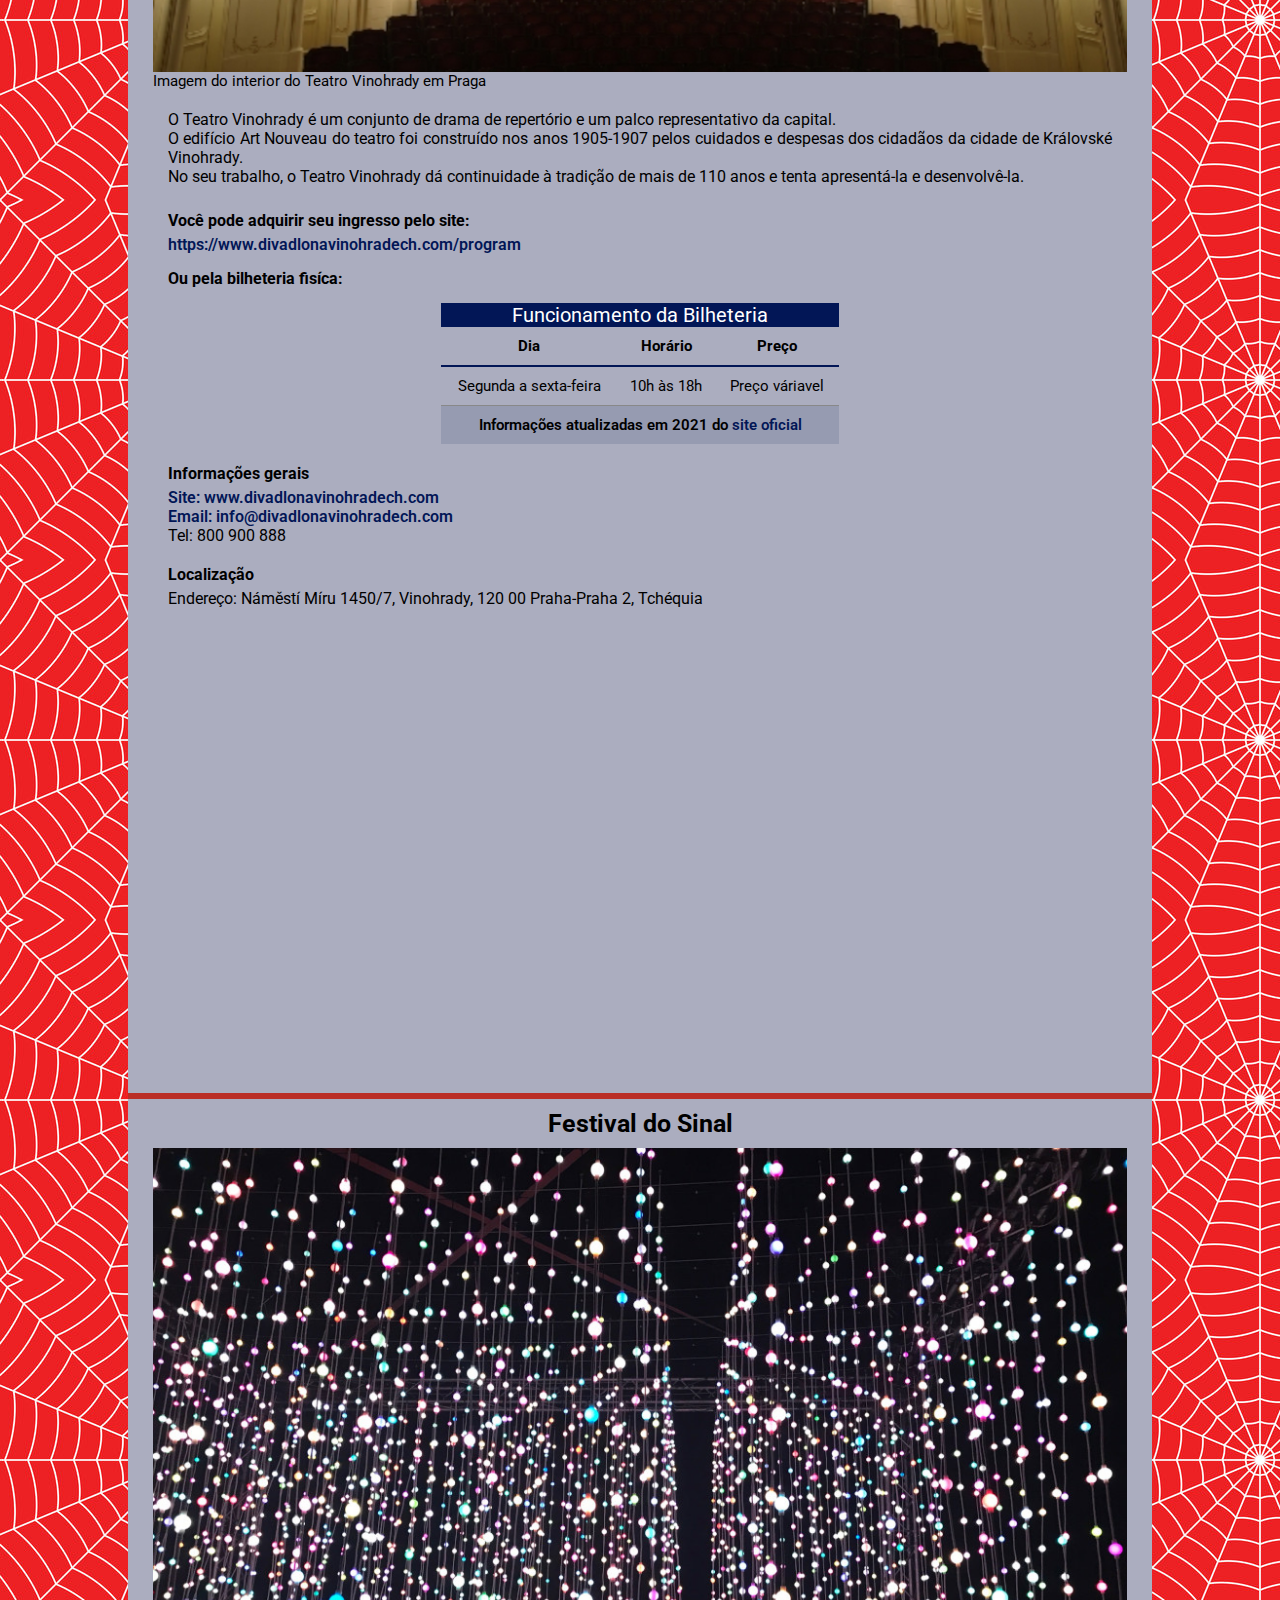
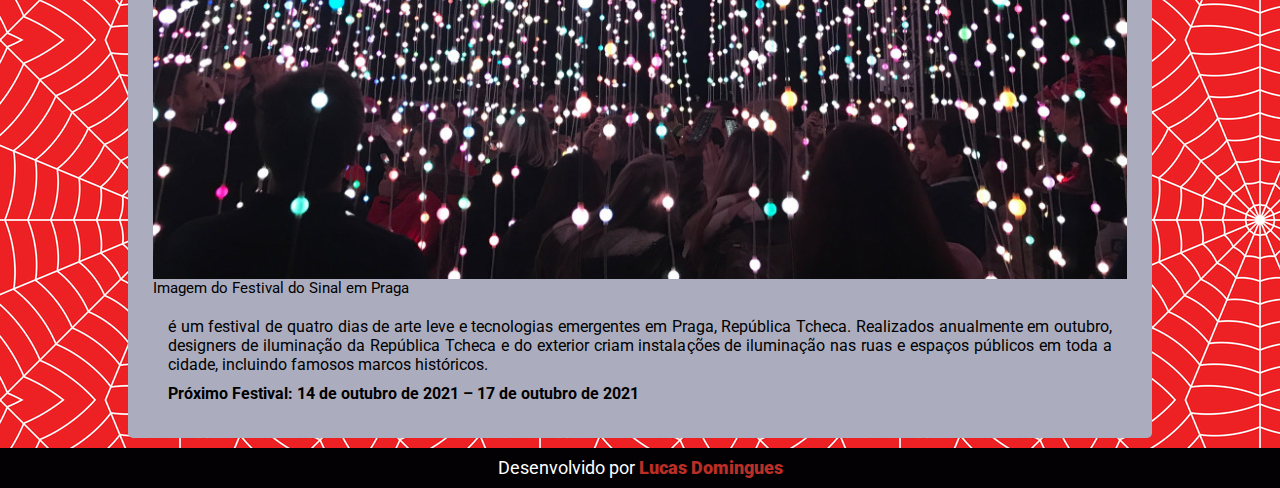
<file: praga.html>
<!DOCTYPE html>
<html lang="pt-br">

<head>
    <meta charset="UTF-8">
    <meta http-equiv="X-UA-Compatible" content="IE=edge">
    <meta name="viewport" content="width=device-width, initial-scale=1.0">
    <link rel="stylesheet" href="./css/cidades.css">
    <link rel="stylesheet" href="https://use.fontawesome.com/releases/v5.15.4/css/all.css"
        integrity="sha384-DyZ88mC6Up2uqS4h/KRgHuoeGwBcD4Ng9SiP4dIRy0EXTlnuz47vAwmeGwVChigm" crossorigin="anonymous">
    <link rel="shortcut icon" href="./images/favicon.ico" type="image/x-icon">
    <title>Praga</title>
</head>

<body>
    <header id="cabecalho">
        <section>
            <a href="./index.html">
                <h1>Homem-Aranha</h1>
            </a>
        </section>

        <nav>
            <ul>
                <li>
                    <a href="./index.html">Home</a>
                </li>
                <li>
                    <a href="./contato.html">Contato</a>
                </li>
                <li>
                    <a href="./login.html">Entrar</a>
                </li>
            </ul>
        </nav>
    </header>

    <main>
        <nav class="redes__sociais">
            <a href="https://www.facebook.com/HomemAranha" target="_blank">
                <i class="fab fa-facebook"></i>
            </a>

            <a href="https://www.instagram.com/spidermanmovie/" target="_blank">
                <i class="fab fa-instagram"></i>
            </a>

            <a href="https://twitter.com/SpiderMan" target="_blank">
                <i class="fab fa-twitter"></i>
            </a>
        </nav>

        <div class="setas">
            <a href="./veneza.html" class="esquerda">
                <i class="fas fa-arrow-circle-left"></i>
            </a>

            <a href="./berlim.html" class="direita">
                <i class="fas fa-arrow-circle-right"></i>
            </a>
        </div>

        <div class="container">
            <section>
                <h2>Praga</h2>
            </section>

            <figure class="imagem">
                <img src="./images/prague-1000.jpg" alt="Imagem da cidade de Praga">
                <figcaption>Imagem da cidade de Praga</figcaption>
            </figure>

            <section class="texto">
                <p>
                    O plano da excursão era ir de Veneza para Paris, mas não foi isso o que aconteceu, graças ao Nicky
                    Fury. Não era minha vontade participar da missão contra os Elementares, eu disse para Nicky Fury,
                    mas
                    ele não ligou e fez o trajeto dos meus professores mudarem para Praga, onde estava o último e mais
                    forte
                    elemntar, o de fogo.
                </p>
                <p>
                    Praga é a capital e a maior cidade da Chéquia, situada na margem do Vltava. Conhecida como "cidade
                    das
                    cem cúpulas", Praga é um dos mais belos e antigos centros urbanos da Europa, famosa pelo extenso
                    patrimônio arquitetônico e rica vida cultural.
                </p>
            </section>

            <hr>

            <article class="ponto__turistico">
                <section>
                    <h3>Teatro Vinohrady</h3>
                </section>

                <figure class="imagem">
                    <img src="./images/teatro-1000.jpg" alt="Imagem do interior do Teatro Vinohrady em Praga">
                    <figcaption>Imagem do interior do Teatro Vinohrady em Praga</figcaption>
                </figure>

                <section class="texto">
                    <p>
                        O Teatro Vinohrady é um conjunto de drama de repertório e um palco representativo da capital.
                        <br>
                        O
                        edifício Art Nouveau do teatro foi construído nos anos 1905-1907 pelos cuidados e despesas dos
                        cidadãos
                        da cidade de Královské Vinohrady. <br>
                        No seu trabalho, o Teatro Vinohrady dá continuidade à tradição de mais de 110 anos e tenta
                        apresentá-la
                        e desenvolvê-la.
                    </p>
                </section>

                <section class="texto">
                    <p class="subtitulo">Você pode adquirir seu ingresso pelo site:</p>

                    <address>
                        <a href="https://www.divadlonavinohradech.com/program"
                        target="_blank">https://www.divadlonavinohradech.com/program
                        </a>
                    </address>
                </section>

                <section>
                    <p class=" texto subtitulo">Ou pela bilheteria fisíca:</p>
                </section>

                <table>
                    <caption>Funcionamento da Bilheteria</caption>
                    <thead>
                        <tr>
                            <th>Dia</th>
                            <th>Horário</th>
                            <th>Preço</th>
                        </tr>
                    </thead>

                    <Tbody>
                        <tr>
                            <td>Segunda a sexta-feira</td>
                            <td>10h às 18h</td>
                            <td>Preço váriavel</td>
                        </tr>

                    </Tbody>

                    <tfoot>
                        <tr>
                            <td colspan="3">Informações atualizadas em 2021 do
                                <a href="https://www.divadlonavinohradech.com/klub" target="_blank">site oficial</a>
                            </td>
                        </tr>
                    </tfoot>
                </table>

                <section class="texto">
                    <p class="subtitulo">Informações gerais</p>

                    <address>
                        <a href="https://www.divadlonavinohradech.com/" target="_blank">
                            Site: www.divadlonavinohradech.com
                        </a>
                    </address>

                    <address>
                        <a href="mailto:info@divadlonavinohradech.com" target="_blank">
                            Email: info@divadlonavinohradech.com
                        </a>
                    </address>

                    <address>Tel: 800 900 888</address>
                </section>

                <section class="texto">
                    <p class="subtitulo">Localização</p>
                    <address>Endereço: Náměstí Míru 1450/7, Vinohrady, 120 00 Praha-Praha 2, Tchéquia</address>
                </section>

                <figure class="mapa">
                    <iframe
                        src="https://www.google.com/maps/embed?pb=!1m18!1m12!1m3!1d2560.545548790453!2d14.43481631571787!3d50.076071979425414!2m3!1f0!2f0!3f0!3m2!1i1024!2i768!4f13.1!3m3!1m2!1s0x0%3A0x85f8a02148d44bd8!2sVinohrady%20Theater!5e0!3m2!1spt-BR!2sbr!4v1632355508838!5m2!1spt-BR!2sbr"
                        loading="fast">
                    </iframe>
                </figure>
            </article>

            <hr>

            <article class="ponto__turistico">
                <section>
                    <h3>Festival do Sinal</h3>
                </section>

                <figure class="imagem">
                    <img src="./images/signal-festival-1000.jpg" alt="Imagem do Festival do Sinal em Praga">
                    <figcaption>Imagem do Festival do Sinal em Praga</figcaption>
                </figure>

                <section class="texto">
                    <p>
                        é um festival de quatro dias de arte leve e tecnologias emergentes em Praga, República Tcheca.
                        Realizados anualmente em outubro, designers de iluminação da República Tcheca e do exterior
                        criam
                        instalações de iluminação nas ruas e espaços públicos em toda a cidade, incluindo famosos marcos
                        históricos.
                    </p>
                    <p class="subtitulo">
                        Próximo Festival: 14 de outubro de 2021 – 17 de outubro de 2021
                    </p>
                </section>
            </article>
        </div>

        <div class="voltar">
            <a href="#cabecalho">
                <i class="fas fa-arrow-up"></i>
            </a>
        </div>
    </main>

    <footer>
        <p>
            Desenvolvido por
            <a href="https://www.github.com/LucsDomingues" target="_blank">Lucas Domingues</a>
        </p>
    </footer>
</body>

</html>
</file>
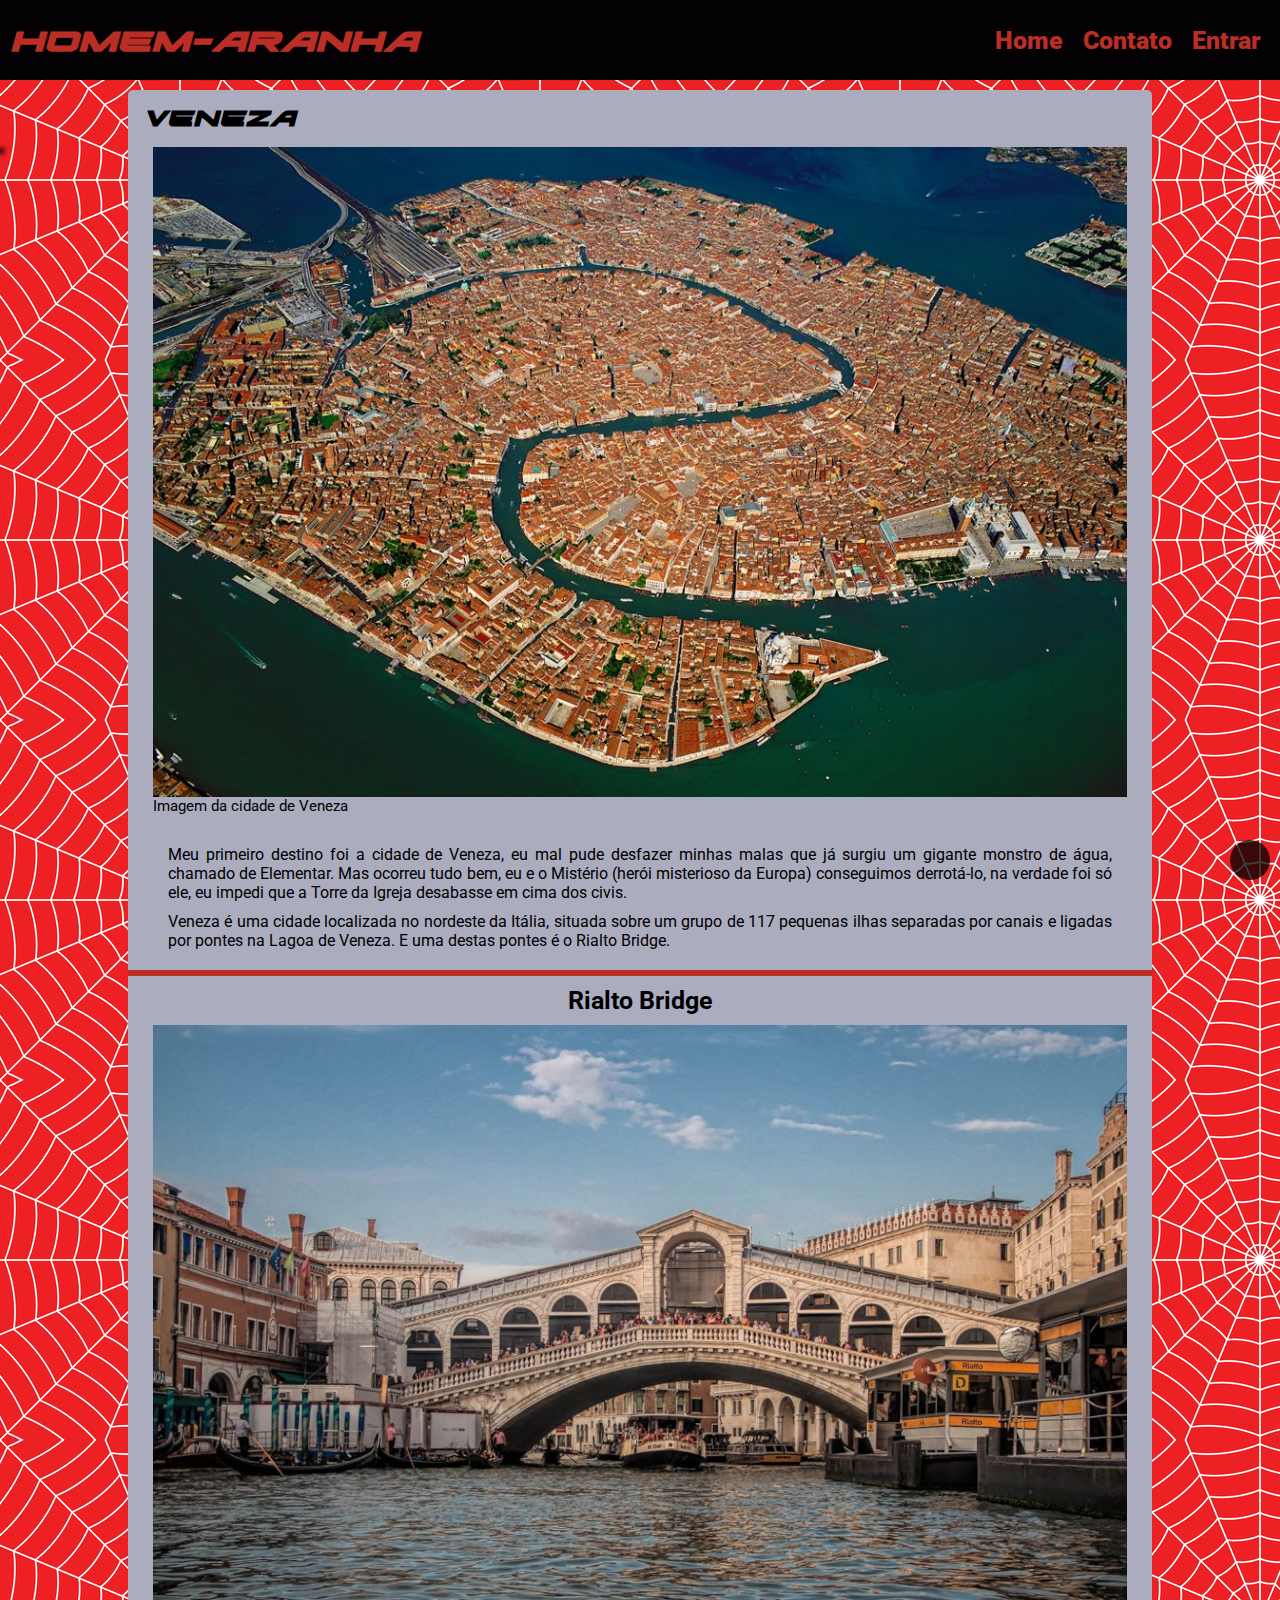
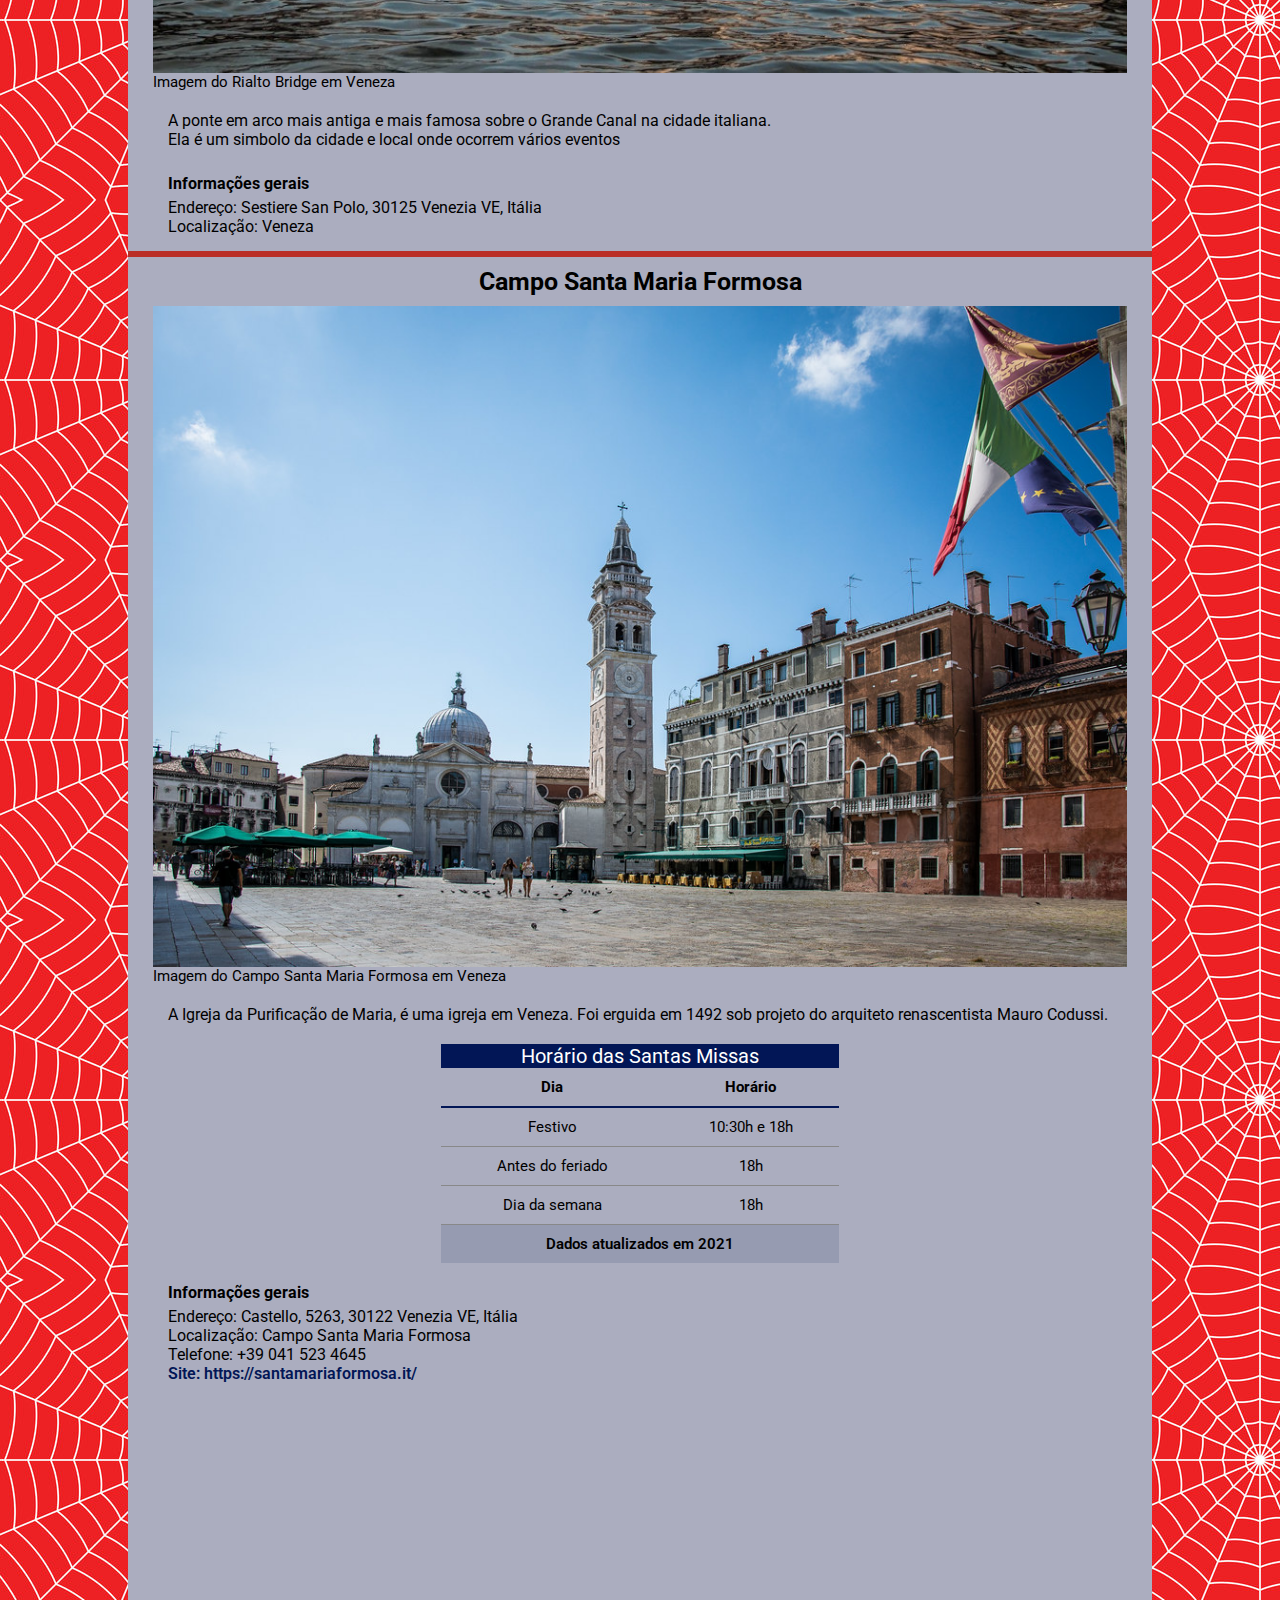
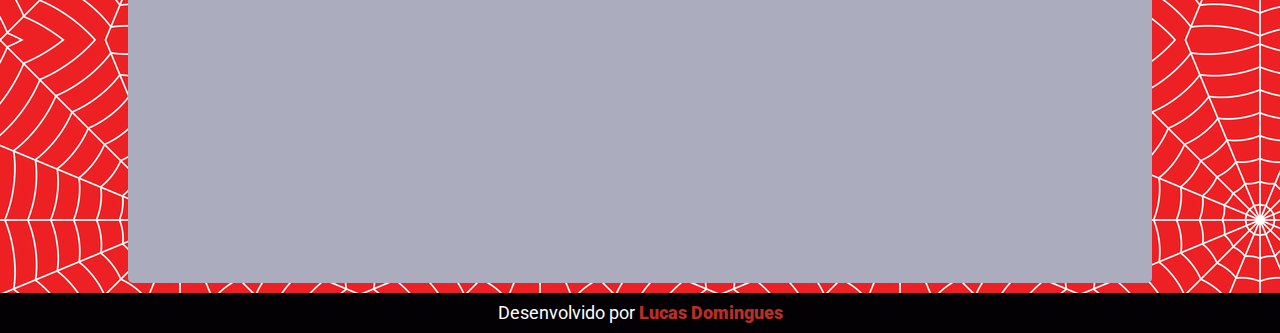
<file: veneza.html>
<!DOCTYPE html>
<html lang="pt-br">

<head>
    <meta charset="UTF-8">
    <meta http-equiv="X-UA-Compatible" content="IE=edge">
    <meta name="viewport" content="width=device-width, initial-scale=1.0">
    <link rel="stylesheet" href="./css/cidades.css">
    <link rel="stylesheet" href="https://use.fontawesome.com/releases/v5.15.4/css/all.css"
        integrity="sha384-DyZ88mC6Up2uqS4h/KRgHuoeGwBcD4Ng9SiP4dIRy0EXTlnuz47vAwmeGwVChigm" crossorigin="anonymous">
    <link rel="shortcut icon" href="./images/favicon.ico" type="image/x-icon">
    <title>Veneza</title>
</head>

<body>
    <header id="cabecalho">
        <section>
            <a href="./index.html">
                <h1>Homem-Aranha</h1>
            </a>
        </section>

        <nav>
            <ul>
                <li>
                    <a href="./index.html">Home</a>
                </li>
                <li>
                    <a href="./contato.html">Contato</a>
                </li>
                <li>
                    <a href="./login.html">Entrar</a>
                </li>
            </ul>
        </nav>
    </header>

    <main>
        <nav class="redes__sociais">
            <a href="https://www.facebook.com/HomemAranha" target="_blank">
                <i class="fab fa-facebook"></i>
            </a>

            <a href="https://www.instagram.com/spidermanmovie/" target="_blank">
                <i class="fab fa-instagram"></i>
            </a>

            <a href="https://twitter.com/SpiderMan" target="_blank">
                <i class="fab fa-twitter"></i>
            </a>
        </nav>

        <div class="setas">
            <a href="./index.html" class="esquerda">
                <i class="fas fa-arrow-circle-left"></i>
            </a>

            <a href="./praga.html" class="direita">
                <i class="fas fa-arrow-circle-right"></i>
            </a>
        </div>

        <div class="container">
            <section>
                <h2>Veneza</h2>
            </section>

            <figure class="imagem">
                <img src="./images/veneza-full.jpg" alt="Imagem da cidade de Veneza">
                <figcaption>Imagem da cidade de Veneza</figcaption>
            </figure>

            <section class="texto">
                <p>
                    Meu primeiro destino foi a cidade de Veneza, eu mal pude desfazer minhas malas que já surgiu um
                    gigante monstro de água, chamado de Elementar. Mas ocorreu tudo bem, eu e o Mistério (herói
                    misterioso da Europa) conseguimos derrotá-lo, na verdade foi só ele, eu impedi que a Torre da Igreja
                    desabasse em cima dos civis.
                </p>

                <p>
                    Veneza é uma cidade localizada no nordeste da Itália, situada sobre um grupo de 117 pequenas ilhas
                    separadas por canais e ligadas por pontes na Lagoa de Veneza. E uma destas pontes é o Rialto Bridge.
                </p>
            </section>

            <hr>

            <article class="ponto__turistico">
                <section>
                    <h3>Rialto Bridge</h3>
                </section>

                <figure class="imagem">
                    <img src="./images/rialto-bridge-1000.jpg" alt="Imagem do Rialto Bridge em Veneza">
                    <figcaption>Imagem do Rialto Bridge em Veneza</figcaption>
                </figure>

                <section class="texto">
                    <p>
                        A ponte em arco mais antiga e mais famosa sobre o Grande Canal na cidade italiana. <br> Ela é um
                        simbolo da cidade e local onde ocorrem vários eventos
                    </p>
                </section>

                <section class="texto">
                    <p class="subtitulo">Informações gerais</p>
                    <address>Endereço: Sestiere San Polo, 30125 Venezia VE, Itália</address>
                    <address>Localização: Veneza</address>  
                </section>
            </article>

            <hr>

            <article class="ponto__turistico">
                <section>
                    <h3>Campo Santa Maria Formosa</h3>
                </section>

                <figure class="imagem">
                    <img src="./images/campo-santa-maria-formosa.jpg"
                        alt="Imagem do Campo Santa Maria Formosa em Veneza">
                        <figcaption>Imagem do Campo Santa Maria Formosa em Veneza</figcaption>
                </figure>

                <section class="texto">
                    <p>
                        A Igreja da Purificação de Maria, é uma igreja em Veneza. Foi erguida em 1492 sob projeto do
                        arquiteto renascentista Mauro Codussi.
                    </p>
                </section>

                <table>
                    <caption>Horário das Santas Missas</caption>
                    <thead>
                        <Tr>
                            <th>Dia</th>
                            <th>Horário</th>
                        </Tr>
                    </thead>

                    <tbody>
                        <tr>
                            <td>Festivo</td>
                            <td>10:30h e 18h</td>
                        </tr>
                        <tr>
                            <td>Antes do feriado</td>
                            <td>18h</td>
                        </tr>
                        <tr>
                            <td>Dia da semana</td>
                            <td>18h</td>
                        </tr>
                    </tbody>

                    <tfoot>
                        <tr>
                            <td colspan="2">Dados atualizados em 2021</td>
                        </tr>
                    </tfoot>
                </table>

                <section class="texto">
                    <p class="subtitulo">Informações gerais</p>
                    <address>Endereço: Castello, 5263, 30122 Venezia VE, Itália</address>
                    <address>Localização: Campo Santa Maria Formosa</address>
                    <address>Telefone: +39 041 523 4645</address>
                    <address>
                        <a href="https://santamariaformosa.it/" target="_blank">
                            Site: https://santamariaformosa.it/
                        </a>
                    </address>
                </section>
            </article>

            <figure class="mapa">
                <iframe src="https://www.google.com/maps/d/embed?mid=10hR0vC2F94ESGmJP3rnGQomvxZgP8qaY"></iframe>
            </figure>
        </div>

        <div class="voltar">
            <a href="#cabecalho">
                <i class="fas fa-arrow-up"></i>
            </a>
        </div>
    </main>

    <footer>
        <p>
            Desenvolvido por
            <a href="https://www.github.com/LucsDomingues" target="_blank">Lucas Domingues</a>
        </p>
    </footer>
</body>

</html>
</file>
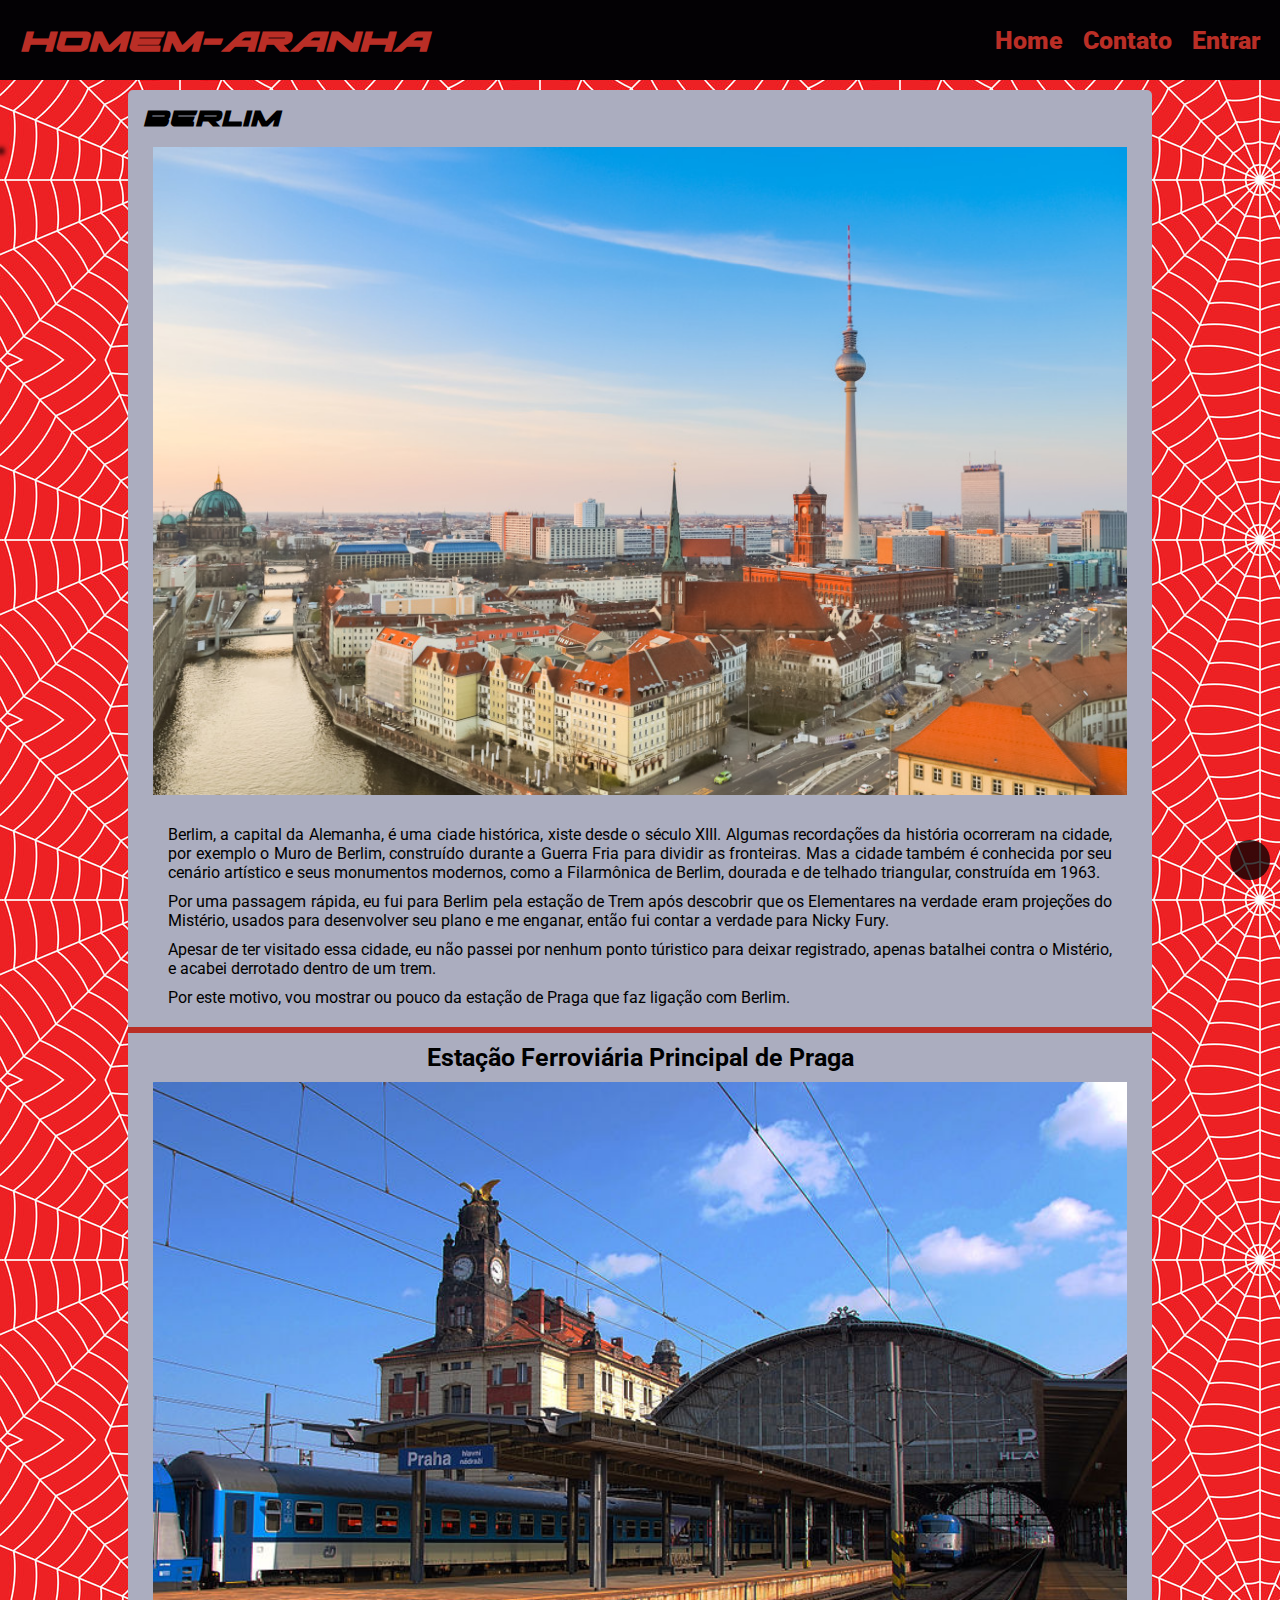
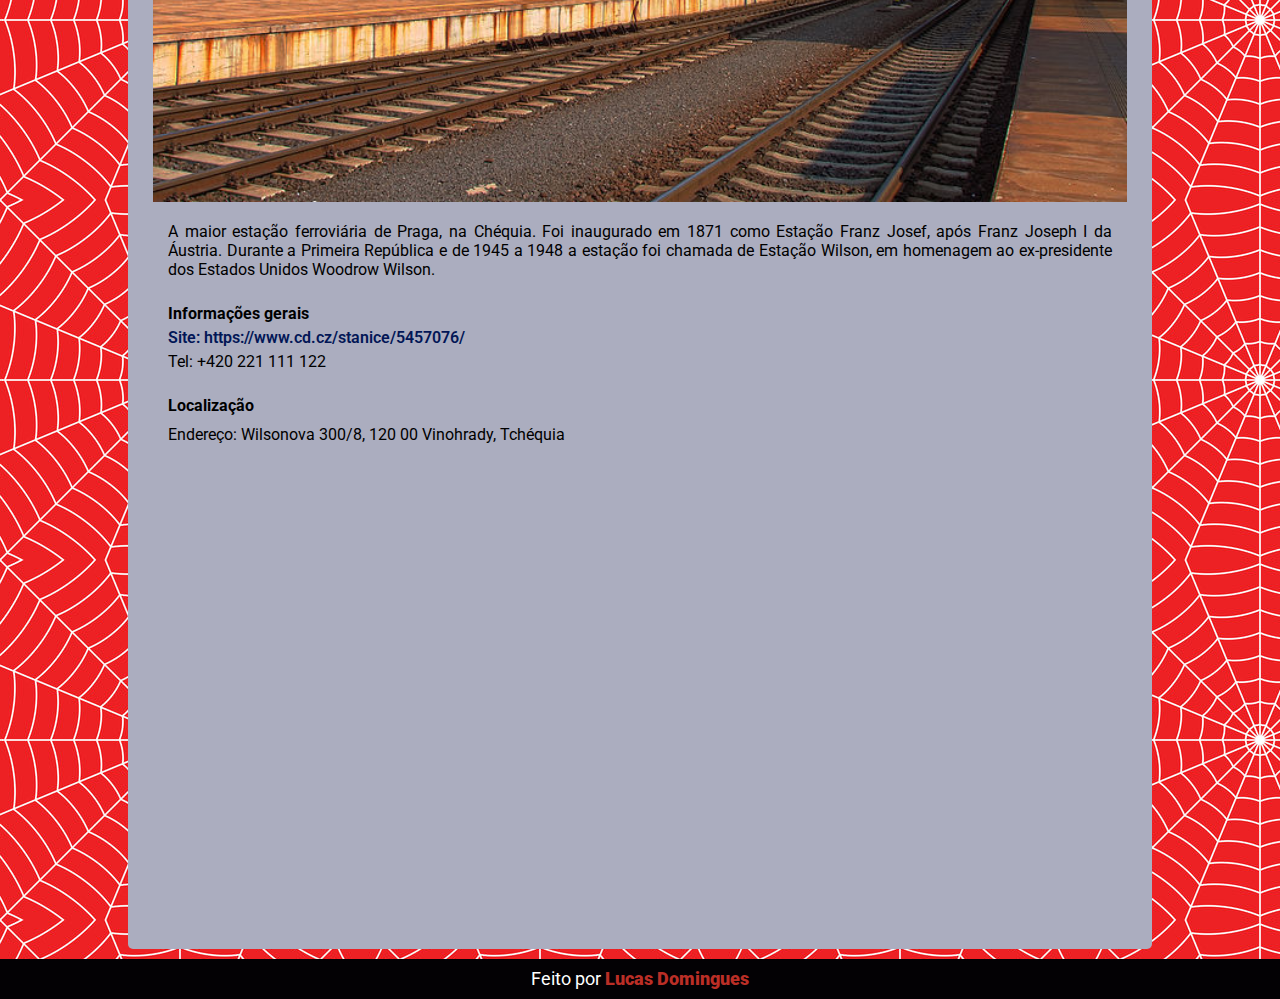
<file: html/berlim.html>
<!DOCTYPE html>
<html lang="pt-br">
<head>
    <meta charset="UTF-8">
    <meta http-equiv="X-UA-Compatible" content="IE=edge">
    <meta name="viewport" content="width=device-width, initial-scale=1.0">
    <link rel="stylesheet" href="../css/cidades.css">
    <link rel="stylesheet" href="https://use.fontawesome.com/releases/v5.15.4/css/all.css"
    integrity="sha384-DyZ88mC6Up2uqS4h/KRgHuoeGwBcD4Ng9SiP4dIRy0EXTlnuz47vAwmeGwVChigm" crossorigin="anonymous">
    <link rel="shortcut icon" href="../images/favicon.ico" type="image/x-icon">
    <title>Berlim</title>
</head>
<body>
    <header id="cabecalho">
        <a href="../html/index.html">
            <h1>Homem-Aranha</h1>
        </a>
        <nav>
            <ul>
                <li>
                    <a href="../html/index.html">Home</a>
                </li>
                <li>
                    <a href="../html/contato.html">Contato</a>
                </li>
                <li>
                    <a href="../html/login.html">Entrar</a>
                </li>
            </ul>
        </nav>
    </header>

    <div class="redes__sociais">
        <a href="https://www.facebook.com/HomemAranha" target="_blank">
            <i class="fab fa-facebook"></i>
        </a>

        <a href="https://www.instagram.com/spidermanmovie/" target="_blank">
            <i class="fab fa-instagram"></i>
        </a>
        
        <a href="https://twitter.com/SpiderMan" target="_blank">
            <i class="fab fa-twitter"></i>
        </a>
    </div>

    <div class="setas">
        <a href="../html/praga.html" class="esquerda">
            <i class="fas fa-arrow-circle-left"></i>
        </a>
     
        <a href="../html/londres.html" class="direita">
            <i class="fas fa-arrow-circle-right"></i>
        </a>
    </div>

    <div class="container">
        <h2>Berlim</h2>
        <div class="imagem">
            <img src="../images/berlim-1000.jpg" alt="Imagem da cidade de Berlim">
        </div>

        <div class="texto">
            <p>
                Berlim, a capital da Alemanha, é uma ciade histórica, xiste desde o século XIII. Algumas recordações da história ocorreram na cidade, por exemplo o Muro de Berlim, construído durante a Guerra Fria para dividir as fronteiras. Mas a cidade também é conhecida por seu cenário artístico e seus monumentos modernos, como a Filarmônica de Berlim, dourada e de telhado triangular, construída em 1963.
            </p>

            <p>
                Por uma passagem rápida, eu fui para Berlim pela estação de Trem após descobrir que os Elementares na verdade eram projeções do Mistério, usados para desenvolver seu plano e me enganar, então fui contar a verdade para Nicky Fury. 
            </p>

            <p>
                Apesar de ter visitado essa cidade, eu não passei por nenhum ponto túristico para deixar registrado, apenas batalhei contra o Mistério, e acabei derrotado dentro de um trem.
            </p>
            <p>
                Por este motivo, vou mostrar ou pouco da estação de Praga que faz ligação com Berlim.
            </p>
        </div>
        
        <hr>

        <div class="ponto__turistico">
            <h3>Estação Ferroviária Principal de Praga</h3>
            <div class="imagem">
                <img src="../images/Prague_main_train_station.jpg" alt="Imagem da Estação Ferroviária Principal de Praga">
            </div>

            <div class="texto">
                <p>
                    A maior estação ferroviária de Praga, na Chéquia. Foi inaugurado em 1871 como Estação Franz Josef, após Franz Joseph I da Áustria. Durante a Primeira República e de 1945 a 1948 a estação foi chamada de Estação Wilson, em homenagem ao ex-presidente dos Estados Unidos Woodrow Wilson.
                </p>
            </div>

            <div class="texto">
                <p class="subtitulo">Informações gerais</p>

                <a href="https://www.cd.cz/stanice/5457076/">Site: https://www.cd.cz/stanice/5457076/</a>

                <p>Tel: +420 221 111 122</p>
            </div>

            <div class="texto">
                <p class="subtitulo">Localização</p>
                <p>Endereço: Wilsonova 300/8, 120 00 Vinohrady, Tchéquia</p>
            </div>

            <div class="mapa">
                <iframe src="https://www.google.com/maps/embed?pb=!1m14!1m8!1m3!1d10240.657598223268!2d14.4353059!3d50.0832088!3m2!1i1024!2i768!4f13.1!3m3!1m2!1s0x0%3A0x2743b9a02dbd7d76!2sPraha%20hl.n.!5e0!3m2!1spt-BR!2sbr!4v1632424527171!5m2!1spt-BR!2sbr" loading="fast"></iframe>
            </div>
        </div>
    </div>

    <div class="voltar">
        <a href="#cabecalho">
            <i class="fas fa-arrow-up"></i>
        </a>    
    </div>

    <footer>
        <p>
            Feito por 
            <a href="https://www.github.com/LucsDomingues" target="_blank">Lucas Domingues</a>
        </p>
    </footer>
</body>

</html>
</file>
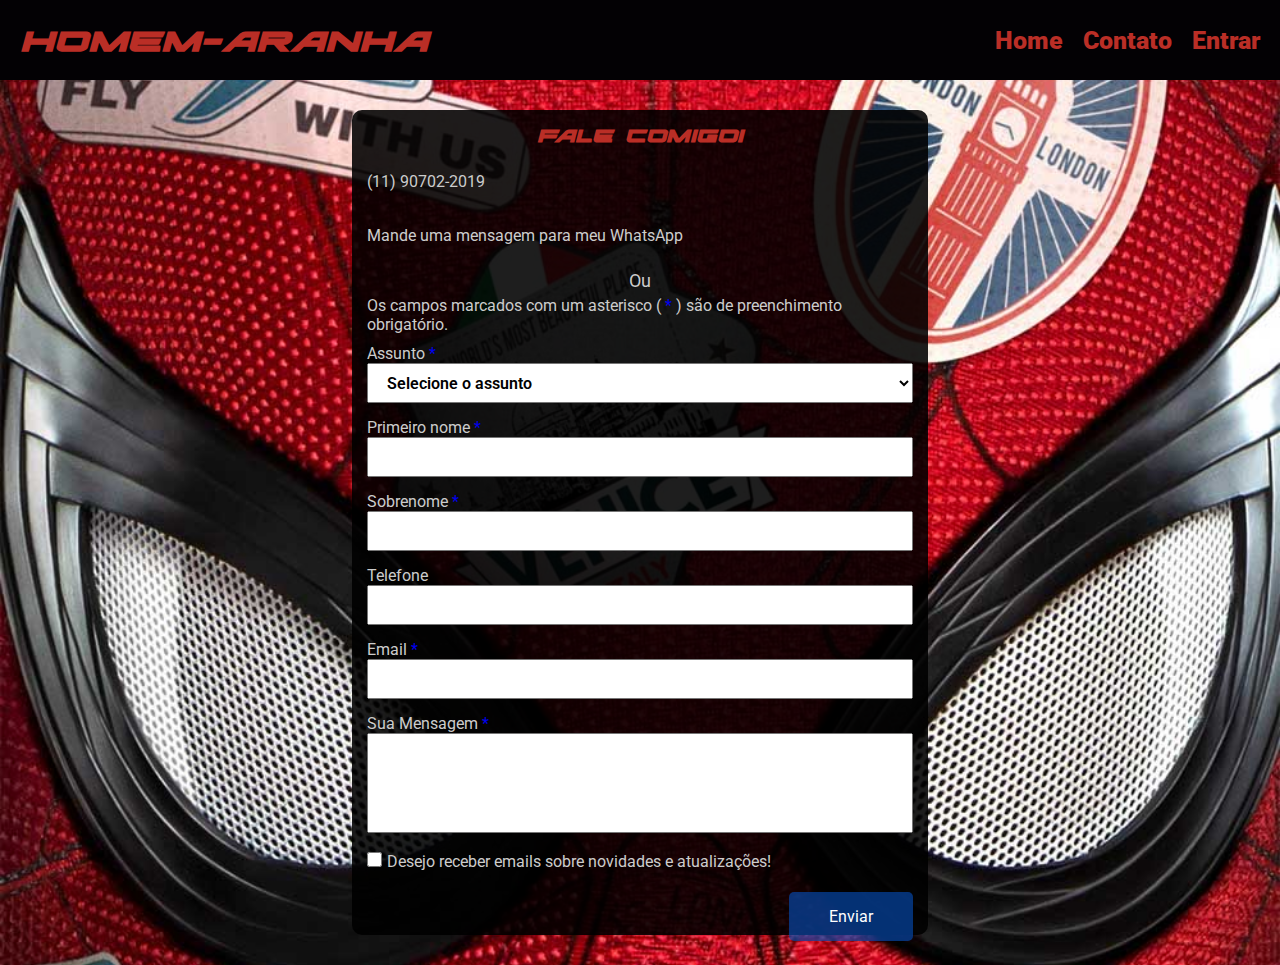
<file: html/contato.html>
<!DOCTYPE html>
<html lang="pt-br">

<head>
    <meta charset="UTF-8">
    <meta http-equiv="X-UA-Compatible" content="IE=edge">
    <meta name="viewport" content="width=device-width, initial-scale=1.0">
    <link rel="stylesheet" href="../css/style.css">
    <link rel="stylesheet" href="https://use.fontawesome.com/releases/v5.15.4/css/all.css"
        integrity="sha384-DyZ88mC6Up2uqS4h/KRgHuoeGwBcD4Ng9SiP4dIRy0EXTlnuz47vAwmeGwVChigm" crossorigin="anonymous">
    <link rel="shortcut icon" href="../images/favicon.ico" type="image/x-icon">
    <title>Contato</title>
</head>

<body class="fundo">
    <header>
        <a href="../html/index.html">
            <h1>Homem-Aranha</h1>
        </a>
        <nav>
            <ul>
                <li>
                    <a href="../html/index.html">Home</a>
                </li>
                <li>
                    <a href="../html/contato.html">Contato</a>
                </li>
                <li>
                    <a href="../html/login.html">Entrar</a>
                </li>
            </ul>
        </nav>
    </header>

    <div class="redes__sociais">
        <a href="https://www.facebook.com/HomemAranha" target="_blank">
            <i class="fab fa-facebook"></i>
        </a>

        <a href="https://www.instagram.com/spidermanmovie/" target="_blank">
            <i class="fab fa-instagram"></i>
        </a>
        
        <a href="https://twitter.com/SpiderMan" target="_blank">
            <i class="fab fa-twitter"></i>
        </a>
    </div>

    <div >
        <div class="container__contato">
            <h2>Fale comigo!</h2>
            <div class="links">
                <a href="">
                    <i class="fas fa-phone-alt"></i>
                    <p>(11) 90702-2019</p>
                </a>
                <a href="">
                    <i class="fab fa-whatsapp"></i>
                    <p>Mande uma mensagem para meu WhatsApp</p>
                </a>
            </div>

            <p class="ou">Ou</p>

            <div class="container__filho">
                <div>
                    <p>
                        Os campos marcados com um asterisco (
                        <a href="#assunto">*</a>
                        ) são de preenchimento obrigatório.
                    </p>
                 </div>

                <div class="campos">
                    <label for="assunto">Assunto
                        <a href="#assunto">*</a>
                    </label>
                    <select name="assunto" id="assunto">
                        <option value="0" disabled selected>Selecione o assunto</option>
                        <option value="1">Dúvida sobre viagens</option>
                        <option value="2">Dúvida sobre o filme</option>
                        <option value="3">Dúvida sobre cadastro</option>
                        <option value="4">Feedback sobre o site</option>
                        <option value="5">Outro</option>
                    </select>
                </div>
                <div class="campos">
                    <label for="nome">Primeiro nome
                        <a href="#nome">*</a>
                    </label>
                    <input type="text" id="nome" required>
                </div>
                <div class="campos">
                    <label for="sobrenome">Sobrenome
                        <a href="#sobrenome">*</a>
                    </label>
                    <input type="text" id="sobrenome" required>
                </div>
                <div class="campos">
                    <label for="telefone">Telefone</label>
                    <input type="tel" id="telefone">
                </div>
                <div class="campos">
                    <label for="email">Email
                        <a href="#email">*</a>
                    </label>
                    <input type="email" id="email" required>
                </div>
                <div class="campos">
                    <label for="mensagem">Sua Mensagem
                        <a href="#mensagem">*</a>
                    </label>
                    <textarea id="mensagem" required></textarea>
                </div>
                <div class="campos__desejo">
                    <input type="checkbox" name="desejo" id="desejo">
                    <label for="desejo">Desejo receber emails sobre novidades e atualizações!</label>
                </div>
                <div class="botao">
                    <button type="submit">Enviar</button>
                </div>
            </div>
        </div>
    </div>
</body>

</html>
</file>
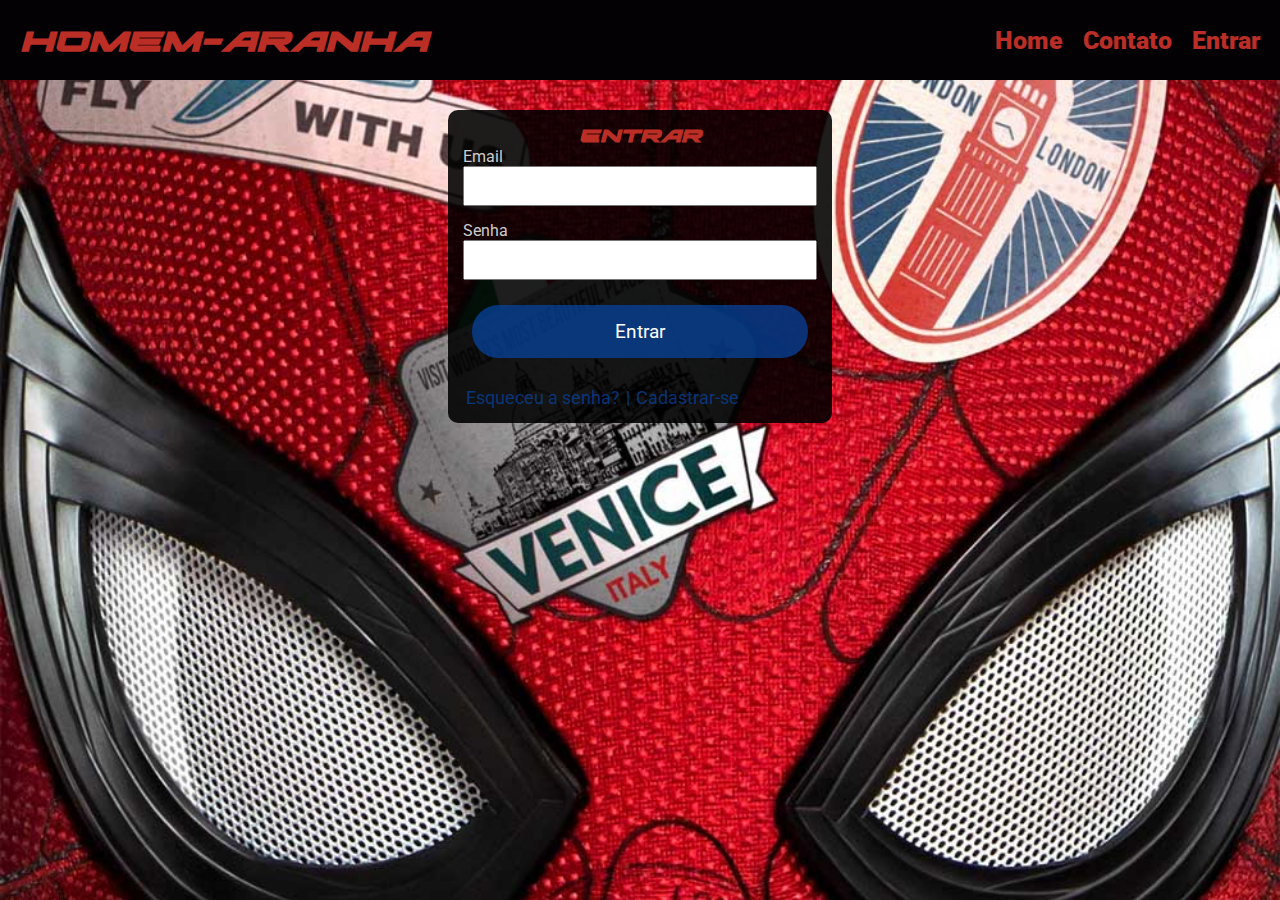
<file: html/login.html>
<!DOCTYPE html>
<html lang="pt-br">

<head>
    <meta charset="UTF-8">
    <meta http-equiv="X-UA-Compatible" content="IE=edge">
    <meta name="viewport" content="width=device-width, initial-scale=1.0">
    <link rel="stylesheet" href="../css/style.css">
    <link rel="stylesheet" href="https://use.fontawesome.com/releases/v5.15.4/css/all.css"
        integrity="sha384-DyZ88mC6Up2uqS4h/KRgHuoeGwBcD4Ng9SiP4dIRy0EXTlnuz47vAwmeGwVChigm" crossorigin="anonymous">
    <link rel="shortcut icon" href="../images/favicon.ico" type="image/x-icon">
    <title>Entrar</title>
</head>

<body class="fundo">
    <header>
        <a href="../html/index.html">
            <h1>Homem-Aranha</h1>
        </a>
        <nav>
            <ul>
                <li>
                    <a href="../html/index.html">Home</a>
                </li>
                <li>
                    <a href="../html/contato.html">Contato</a>
                </li>
                <li>
                    <a href="../html/login.html">Entrar</a>
                </li>
            </ul>
        </nav>
    </header>

    <div class="redes__sociais">
        <a href="https://www.facebook.com/HomemAranha" target="_blank">
            <i class="fab fa-facebook"></i>
        </a>
        
        <a href="https://www.instagram.com/spidermanmovie/" target="_blank">
            <i class="fab fa-instagram"></i>
        </a>
        
        <a href="https://twitter.com/SpiderMan" target="_blank">
            <i class="fab fa-twitter"></i>
        </a>
    </div>

    <div>
        <div class="container__login">
            <h2>Entrar</h2>
            <div>
                <label for="email">Email</label>
                <input type="email" id="email" required autofocus>
            </div>
            <div>
                <label for="senha">Senha</label>
                <input type="password" id="senha" required minlength="5" maxlength="8">
            </div>
            <div class="botao">
                <button type="submit">Entrar</button>
            </div>
            <div class="links__login">
                <a href="">Esqueceu a senha?</a>
                <p>|</p>
                <a href="">Cadastrar-se</p>
            </div>
        </div>
    </div>
</body>

</html>
</file>
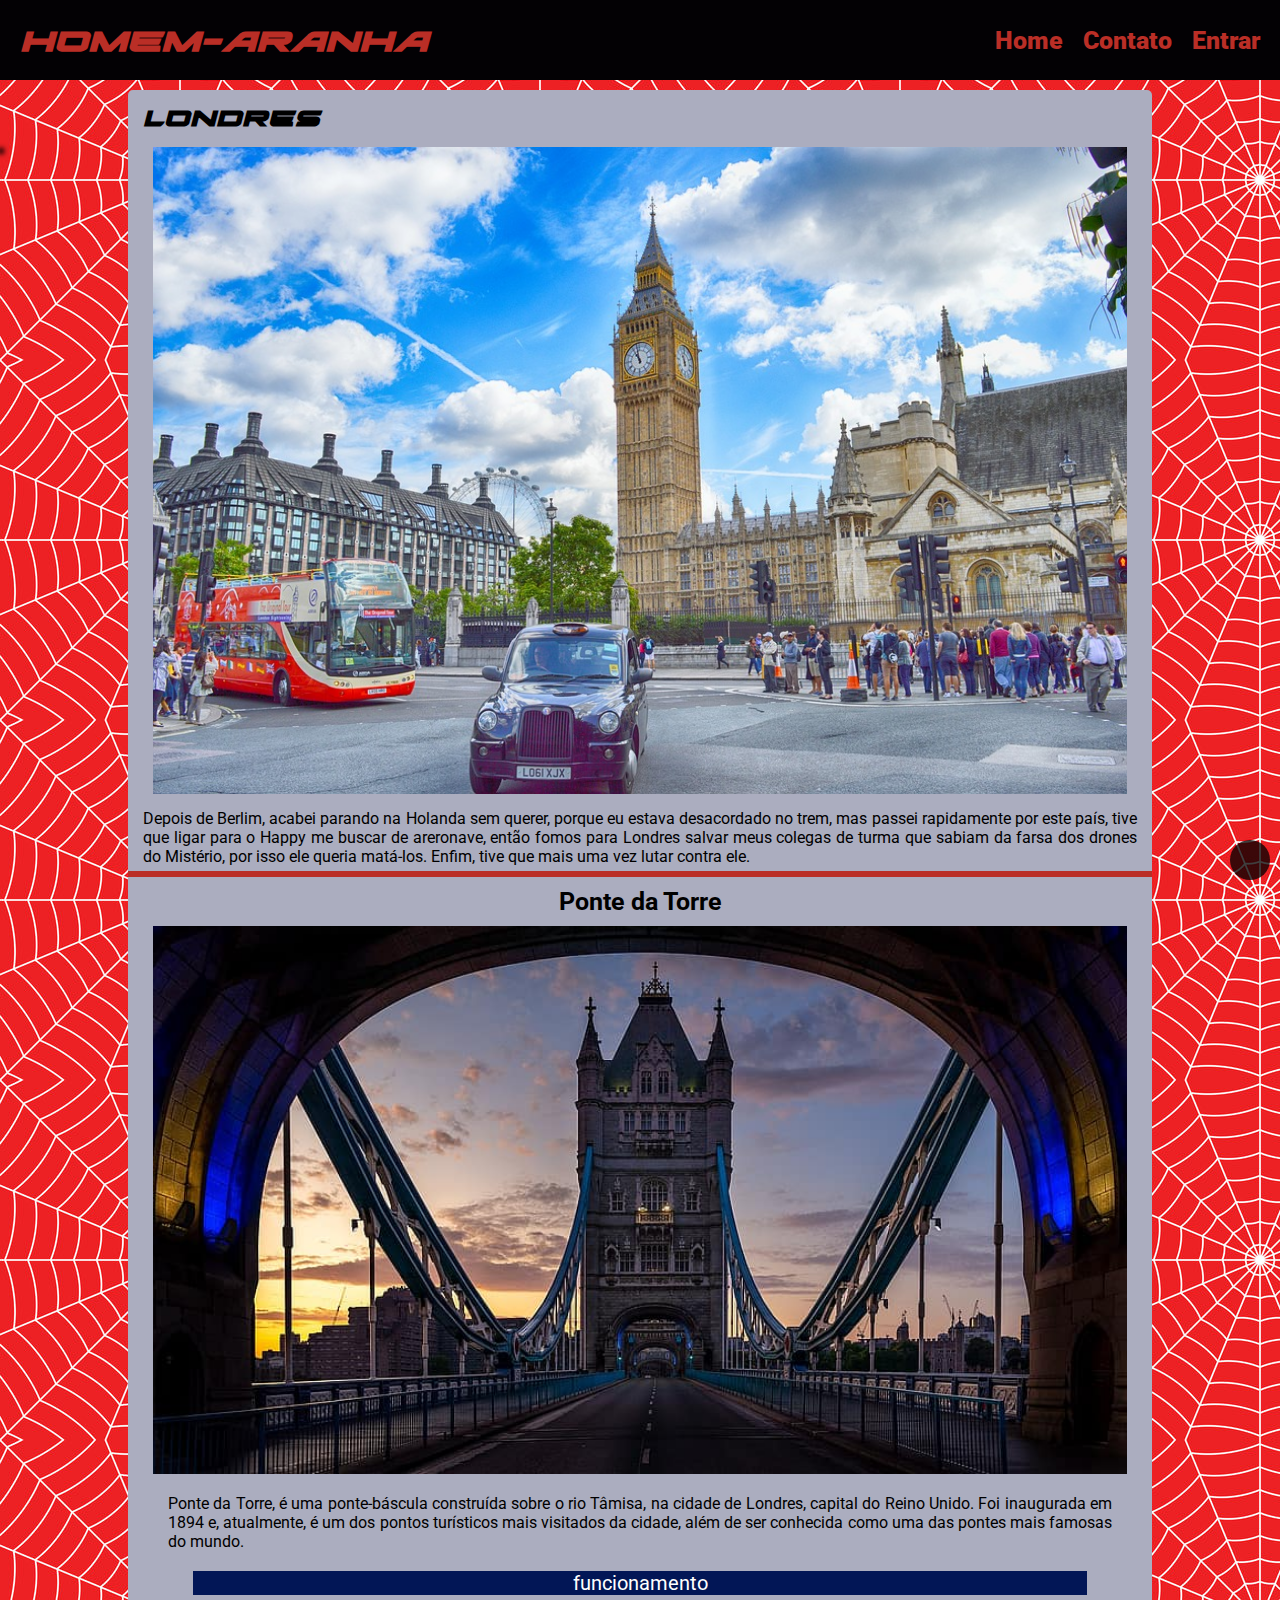
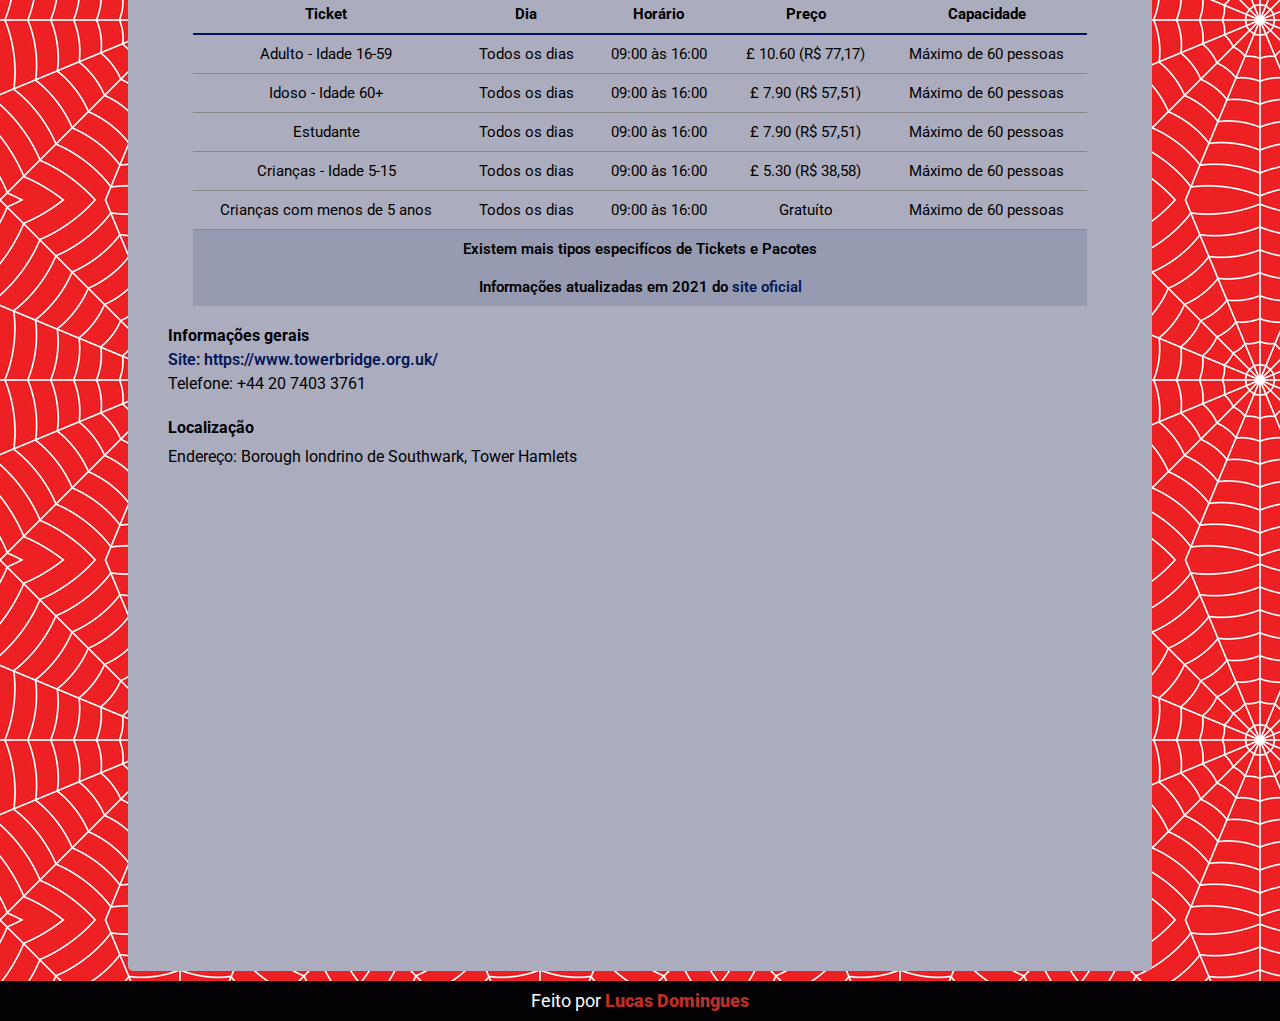
<file: html/londres.html>
<!DOCTYPE html>
<html lang="pt-br">
<head>
    <meta charset="UTF-8">
    <meta http-equiv="X-UA-Compatible" content="IE=edge">
    <meta name="viewport" content="width=device-width, initial-scale=1.0">
    <link rel="stylesheet" href="../css/cidades.css">
    <link rel="stylesheet" href="https://use.fontawesome.com/releases/v5.15.4/css/all.css"
    integrity="sha384-DyZ88mC6Up2uqS4h/KRgHuoeGwBcD4Ng9SiP4dIRy0EXTlnuz47vAwmeGwVChigm" crossorigin="anonymous">
    <link rel="shortcut icon" href="../images/favicon.ico" type="image/x-icon">
    <title>Londres</title>
</head>
<body>
    <header id="cabecalho">
        <a href="../html/index.html">
            <h1>Homem-Aranha</h1>
        </a>
        <nav>
            <ul>
                <li>
                    <a href="../html/index.html">Home</a>
                </li>
                <li>
                    <a href="../html/contato.html">Contato</a>
                </li>
                <li>
                    <a href="../html/login.html">Entrar</a>
                </li>
            </ul>
        </nav>
    </header>
    <div class="redes__sociais">
        <a href="https://www.facebook.com/HomemAranha" target="_blank">
            <i class="fab fa-facebook"></i>
        </a>

        <a href="https://www.instagram.com/spidermanmovie/" target="_blank">
            <i class="fab fa-instagram"></i>
        </a>
        
        <a href="https://twitter.com/SpiderMan" target="_blank">
            <i class="fab fa-twitter"></i>
        </a>
    </div>

    <div class="setas">
        <a href="../html/berlim.html" class="esquerda">
            <i class="fas fa-arrow-circle-left"></i>
        </a>
        <a href="../html/index.html" class="direita">
            <i class="fas fa-arrow-circle-right"></i>
        </a>
    </div>

    <div class="container">
        <h2>Londres</h2>
        <div class="imagem">
            <img src="../images/londres-full.jpg" alt="Imagem da cidade de Londres">
        </div>

        <div class="textos">
            <p>
                Depois de Berlim, acabei parando na Holanda sem querer, porque eu estava desacordado no trem, mas passei rapidamente por este país, tive que ligar para o Happy me buscar de areronave, então fomos para Londres salvar meus colegas de turma que sabiam da farsa dos drones do Mistério, por isso ele queria matá-los. Enfim, tive que mais uma vez lutar contra ele.
            </p>
        </div>

        <hr>
        
        <div class="ponto__turistico">
            <h3>Ponte da Torre</h3>

            <div class="imagem">
                <img src="../images/ponte-da-torre-full.jpg" alt="Imagem da Ponte da Torre na cidade de Londres">
            </div>

            <div class="texto">
                <p>
                    Ponte da Torre, é uma ponte-báscula construída sobre o rio Tâmisa, na cidade de Londres, capital do Reino Unido. Foi inaugurada em 1894 e, atualmente, é um dos pontos turísticos mais visitados da cidade, além de ser conhecida como uma das pontes mais famosas do mundo.
                </p>
            </div>

            <table class="tabela__londres">
                <caption>funcionamento</caption>
                <thead>
                    <tr>
                        <th>Ticket</th>
                        <th>Dia</th>
                        <th>Horário</th>
                        <th>Preço</th>
                        <th>Capacidade</th>
                    </tr>
                </thead>
                <Tbody>
                    <tr>
                        <td>Adulto - Idade 16-59</td>
                        <td>Todos os dias</td>
                        <td>09:00 às 16:00</td>
                        <td>£ 10.60 (R$ 77,17)</td>
                        <td>Máximo de 60 pessoas</td>
                    </tr>
                    <tr>
                        <td>Idoso - Idade 60+</td>
                        <td>Todos os dias</td>
                        <td>09:00 às 16:00</td>
                        <td>£ 7.90 (R$ 57,51)</td>
                        <td>Máximo de 60 pessoas</td>
                    </tr>
                    <tr>
                        <td>Estudante</td>
                        <td>Todos os dias</td>
                        <td>09:00 às 16:00</td>
                        <td>£ 7.90 (R$ 57,51)</td>
                        <td>Máximo de 60 pessoas</td>
                    </tr>
                    <tr>
                        <td>Crianças - Idade 5-15</td>
                        <td>Todos os dias</td>
                        <td>09:00 às 16:00</td>
                        <td>£ 5.30 (R$ 38,58)</td>
                        <td>Máximo de 60 pessoas</td>
                    </tr>
                    <tr>
                        <td>Crianças com menos de 5 anos</td>
                        <td>Todos os dias</td>
                        <td>09:00 às 16:00</td>
                        <td>Gratuíto</td>
                        <td>Máximo de 60 pessoas</td>
                    </tr>
                </Tbody>
                <tfoot>
                    <tr>
                        <td colspan="5">Existem mais tipos especifícos de Tickets e Pacotes</td>
                    </tr>
                    <tr>
                        <td colspan="5">Informações atualizadas em 2021 do
                            <a href="https://towerbridge.recreatex.be/Exhibitions/Register" target="_blank">site oficial</a>
                        </td>
                    </tr>
                </tfoot>
            </table>

            <div class="texto">
                <p class="subtitulo">Informações gerais</p>

                <a href="https://www.towerbridge.org.uk/">Site: https://www.towerbridge.org.uk/</a>

                <p>Telefone: +44 20 7403 3761</p>
            </div>

            <div class="texto">
                <p class="subtitulo">Localização</p>
                <p>Endereço: Borough londrino de Southwark, Tower Hamlets</p>
            </div>

            <div class="mapa">
                <iframe src="https://www.google.com/maps/embed?pb=!1m14!1m8!1m3!1d9933.691726786126!2d-0.0753565!3d51.5054564!3m2!1i1024!2i768!4f13.1!3m3!1m2!1s0x0%3A0x9e78421a085a6f2d!2sTower%20Bridge!5e0!3m2!1spt-BR!2sbr!4v1632429028771!5m2!1spt-BR!2sbr" width="600" height="450" style="border:0;" allowfullscreen="" loading="lazy"></iframe>
            </div>
        </div>
    </div>
    
    <div class="voltar">
        <a href="#cabecalho">
            <i class="fas fa-arrow-up"></i>
        </a>    
    </div>

    <footer>
        <p>
            Feito por 
            <a href="https://www.github.com/LucsDomingues" target="_blank">Lucas Domingues</a>
        </p>
    </footer>
</body>

</html>
</file>
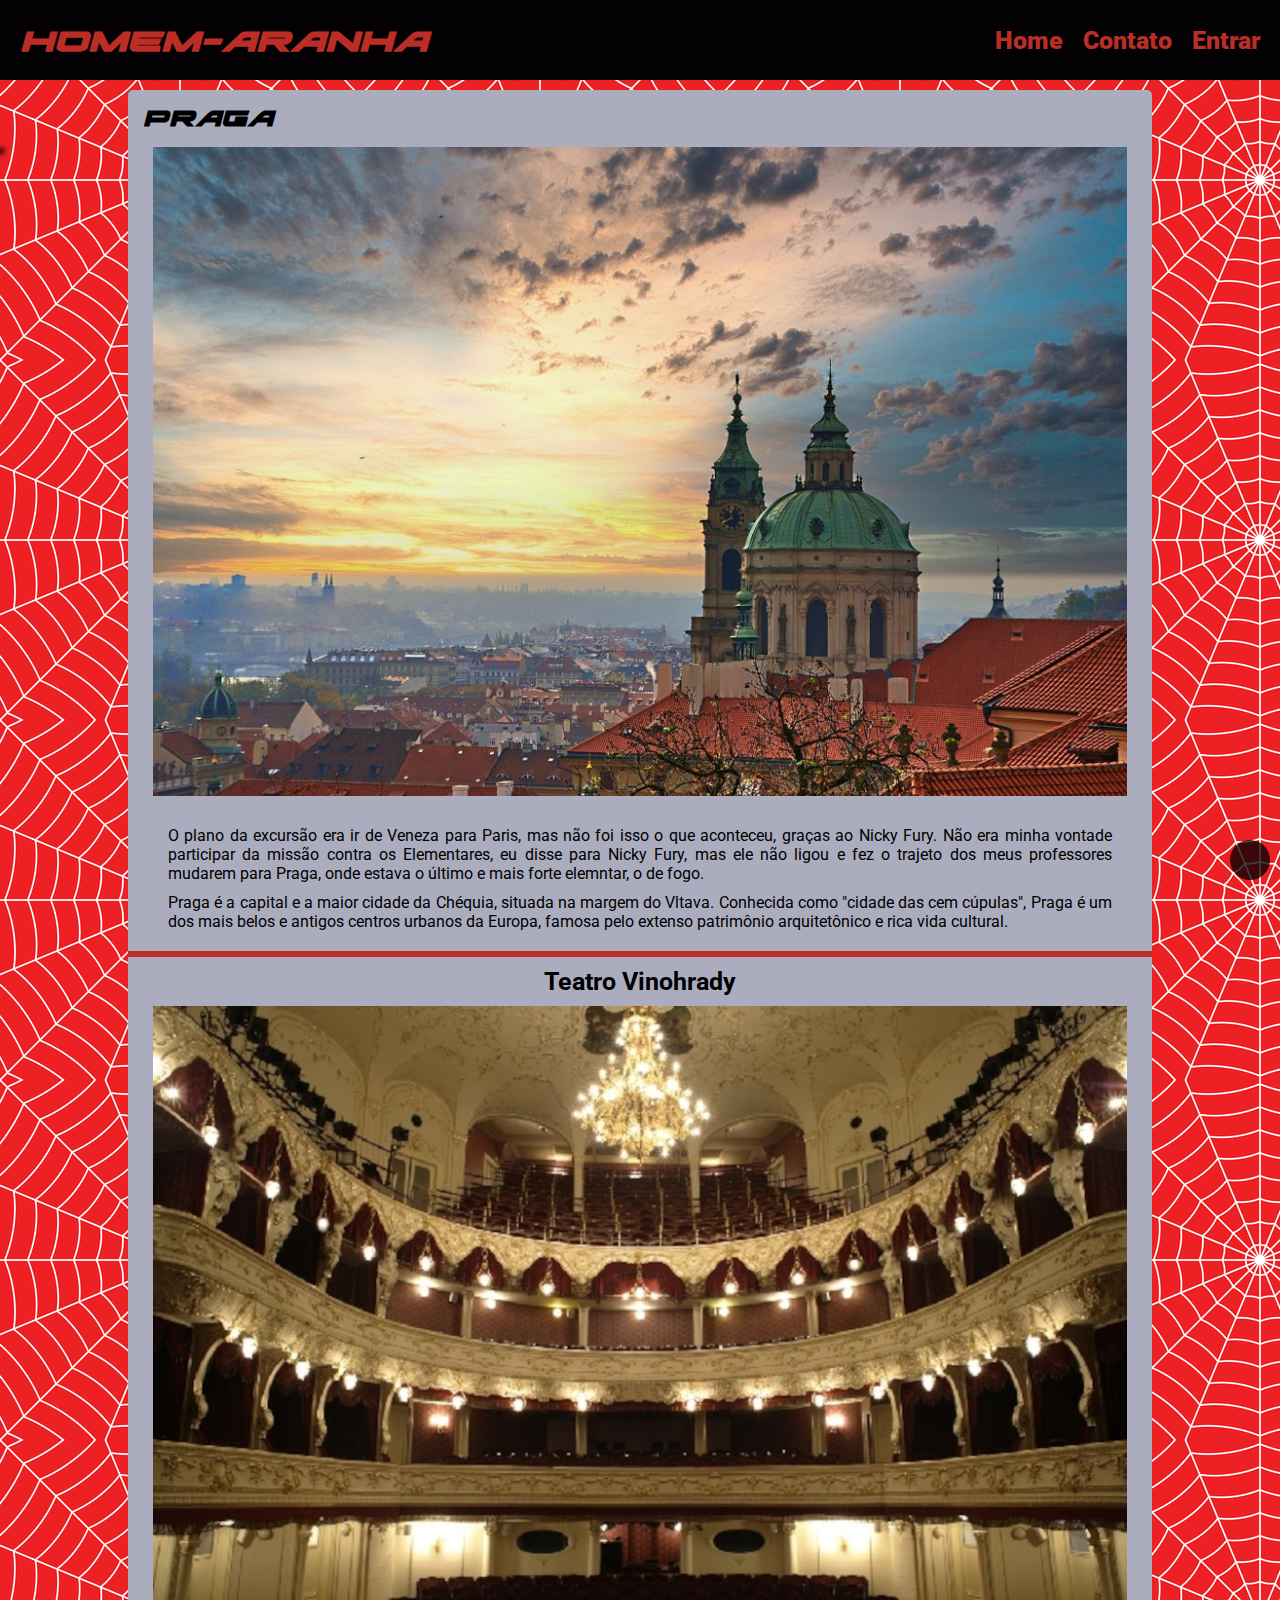
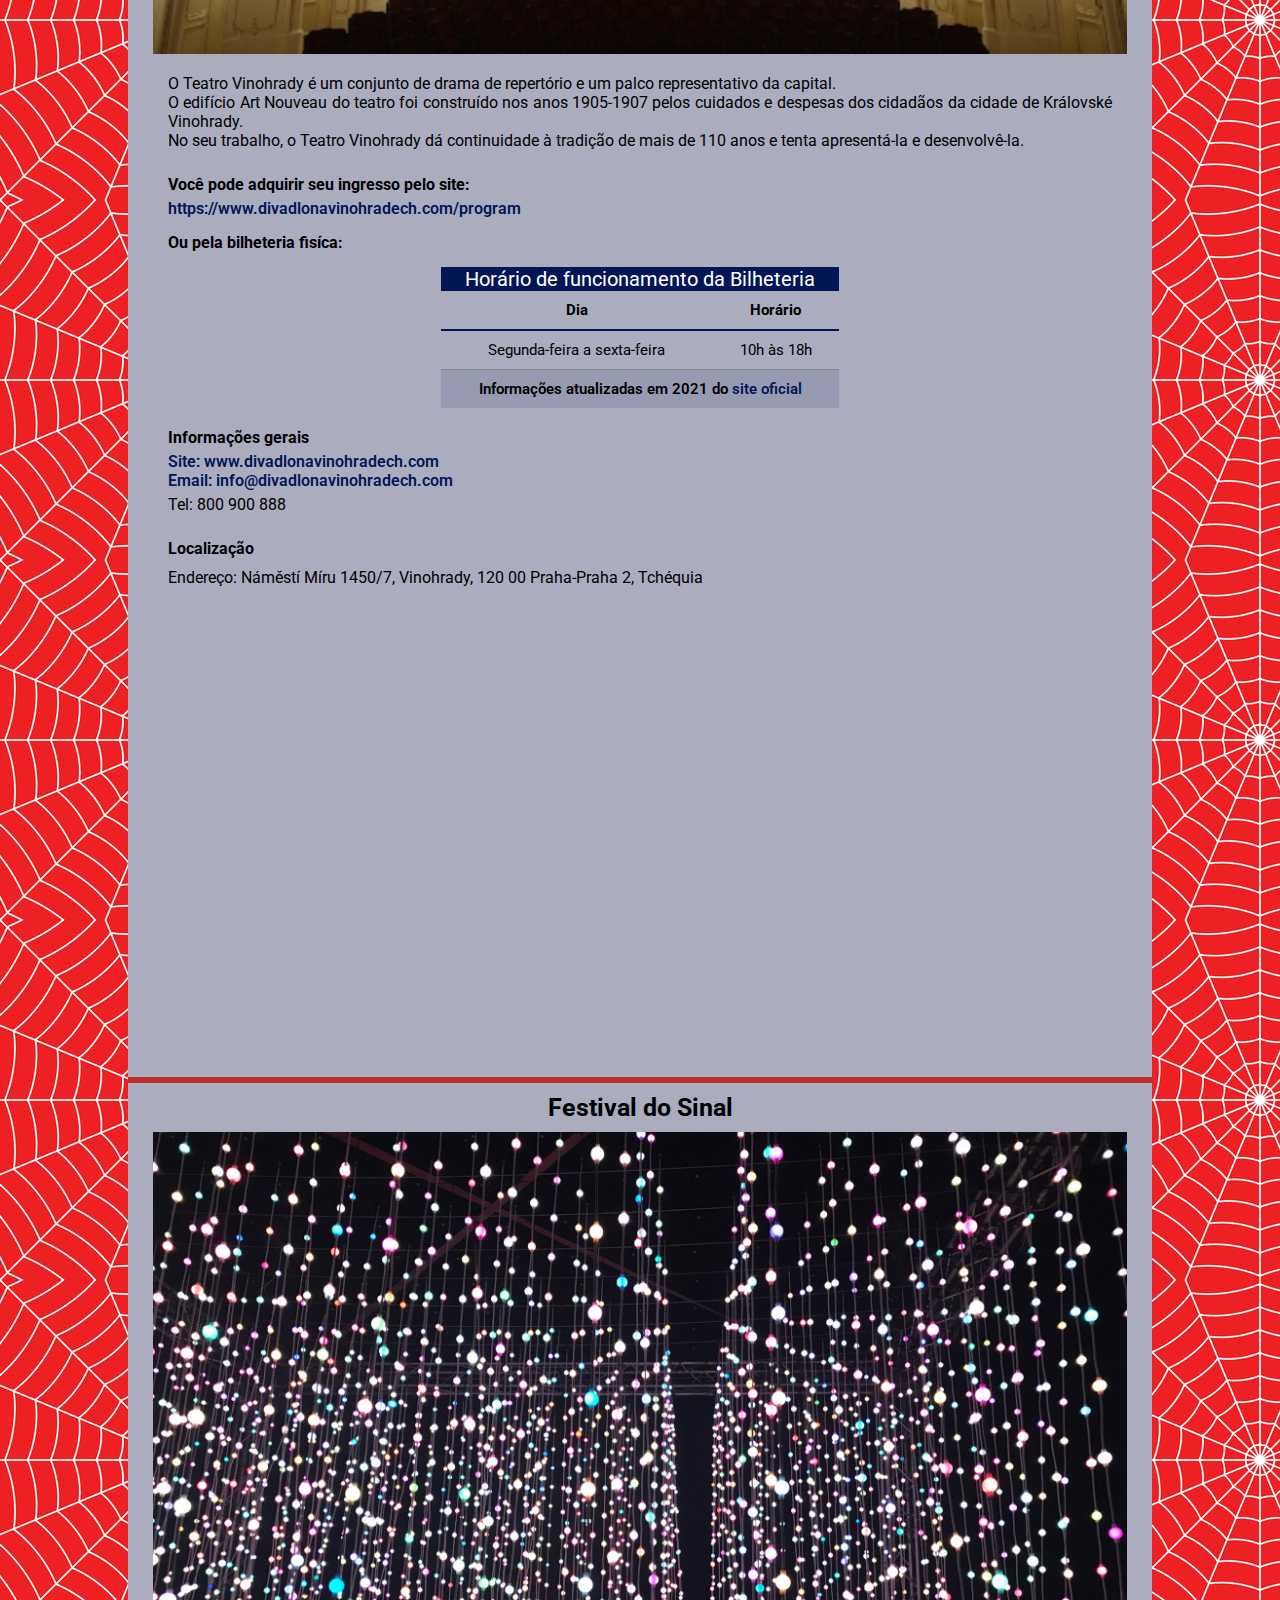
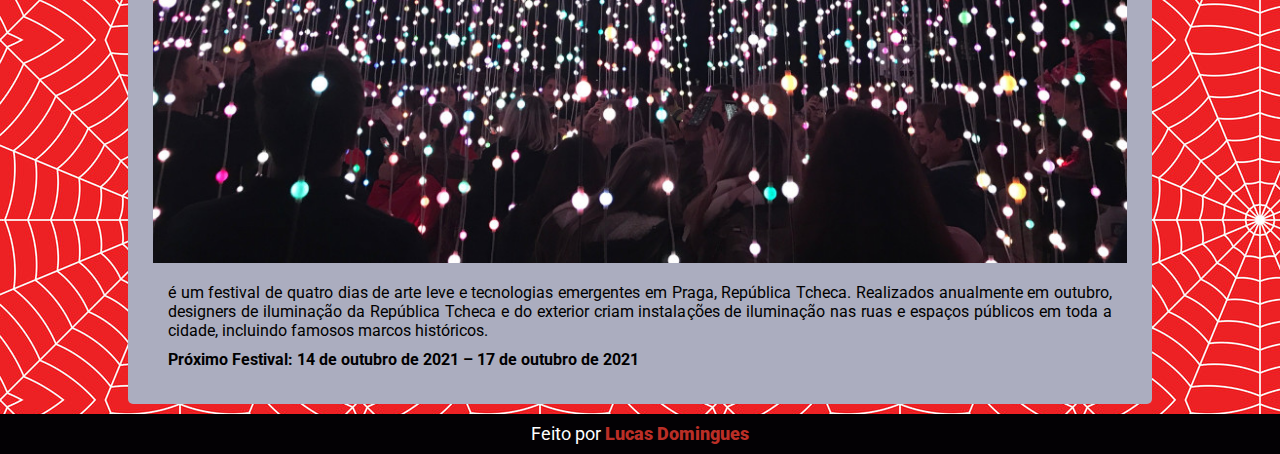
<file: html/praga.html>
<!DOCTYPE html>
<html lang="pt-br">

<head>
    <meta charset="UTF-8">
    <meta http-equiv="X-UA-Compatible" content="IE=edge">
    <meta name="viewport" content="width=device-width, initial-scale=1.0">
    <link rel="stylesheet" href="../css/cidades.css">
    <link rel="stylesheet" href="https://use.fontawesome.com/releases/v5.15.4/css/all.css"
        integrity="sha384-DyZ88mC6Up2uqS4h/KRgHuoeGwBcD4Ng9SiP4dIRy0EXTlnuz47vAwmeGwVChigm" crossorigin="anonymous">
    <link rel="shortcut icon" href="../images/favicon.ico" type="image/x-icon">
    <title>Praga</title>
</head>

<body>
    <header id="cabecalho">
        <a href="../html/index.html">
            <h1>Homem-Aranha</h1>
        </a>
        <nav>
            <ul>
                <li>
                    <a href="../html/index.html">Home</a>
                </li>
                <li>
                    <a href="../html/contato.html">Contato</a>
                </li>
                <li>
                    <a href="../html/login.html">Entrar</a>
                </li>
            </ul>
        </nav>
    </header>

    <div class="redes__sociais">
        <a href="https://www.facebook.com/HomemAranha" target="_blank">
            <i class="fab fa-facebook"></i>
        </a>

        <a href="https://www.instagram.com/spidermanmovie/" target="_blank">
            <i class="fab fa-instagram"></i>
        </a>
        
        <a href="https://twitter.com/SpiderMan" target="_blank">
            <i class="fab fa-twitter"></i>
        </a>
    </div>

    <div class="setas">
        <a href="../html/veneza.html" class="esquerda">
            <i class="fas fa-arrow-circle-left"></i>
        </a>

        <a href="../html/berlim.html" class="direita">
            <i class="fas fa-arrow-circle-right"></i>
        </a>
    </div>

    <div class="container">
        <h2>Praga</h2>
        <div class="imagem">
            <img src="../images/prague-1000.jpg" alt="Imagem da cidade de Praga">
        </div>

        <div class="texto">
            <p>
                O plano da excursão era ir de Veneza para Paris, mas não foi isso o que aconteceu, graças ao Nicky
                Fury. Não era minha vontade participar da missão contra os Elementares, eu disse para Nicky Fury, mas
                ele não ligou e fez o trajeto dos meus professores mudarem para Praga, onde estava o último e mais forte
                elemntar, o de fogo.
            </p>
            <p>
                Praga é a capital e a maior cidade da Chéquia, situada na margem do Vltava. Conhecida como "cidade das
                cem cúpulas", Praga é um dos mais belos e antigos centros urbanos da Europa, famosa pelo extenso
                patrimônio arquitetônico e rica vida cultural.
            </p>
        </div>

        <hr>

        <div class="ponto__turistico">

            <h3>Teatro Vinohrady</h3>

            <div class="imagem">
                <img src="../images/teatro-1000.jpg" alt="Imagem do interior do Teatro Vinohrady em Praga">
            </div>

            <div class="texto">
                <p>
                    O Teatro Vinohrady é um conjunto de drama de repertório e um palco representativo da capital. <br>
                    O
                    edifício Art Nouveau do teatro foi construído nos anos 1905-1907 pelos cuidados e despesas dos
                    cidadãos
                    da cidade de Královské Vinohrady. <br>
                    No seu trabalho, o Teatro Vinohrady dá continuidade à tradição de mais de 110 anos e tenta
                    apresentá-la
                    e desenvolvê-la.
                </p>
            </div>

            <div class="texto">
                <p class="subtitulo">Você pode adquirir seu ingresso pelo site:</p>

                <a href="https://www.divadlonavinohradech.com/program"
                target="_blank">https://www.divadlonavinohradech.com/program</a>
            </div>

            <p class=" texto subtitulo">Ou pela bilheteria fisíca:</p>
                
            <table>
                <caption>Horário de funcionamento da Bilheteria</caption>
                <thead>
                    <tr>
                        <th>Dia</th>
                        <th>Horário</th>
                    </tr>
                </thead>
                <Tbody>
                    <tr>
                        <td>Segunda-feira a sexta-feira</td>
                        <td>10h às 18h</td>
                    </tr>
                </Tbody>
                <tfoot>
                    <tr>
                        <td colspan="2">Informações atualizadas em 2021 do
                            <a href="https://www.divadlonavinohradech.com/klub" target="_blank">site oficial</a>
                        </td>
                    </tr>
                </tfoot>
            </table>

            <div class="texto">
                <p class="subtitulo">Informações gerais</p>

                <a href="https://www.divadlonavinohradech.com/" target="_blank">Site: www.divadlonavinohradech.com</a>

                
                <a href="mailto:info@divadlonavinohradech.com" target="_blank">Email: info@divadlonavinohradech.com</a>
                
                <p class="expessura">Tel: 800 900 888</p>
            </div>
            
            <div class="texto">
                <p class="subtitulo">Localização</p>
                <p>Endereço: Náměstí Míru 1450/7, Vinohrady, 120 00 Praha-Praha 2, Tchéquia</p>
            </div>

            <div class="mapa">
                <iframe
                    src="https://www.google.com/maps/embed?pb=!1m18!1m12!1m3!1d2560.545548790453!2d14.43481631571787!3d50.076071979425414!2m3!1f0!2f0!3f0!3m2!1i1024!2i768!4f13.1!3m3!1m2!1s0x0%3A0x85f8a02148d44bd8!2sVinohrady%20Theater!5e0!3m2!1spt-BR!2sbr!4v1632355508838!5m2!1spt-BR!2sbr"
                    loading="fast"></iframe>
            </div>
        </div>

        <hr>
        
        <div class="ponto__turistico">
            <h3>Festival do Sinal</h3>

            <div class="imagem">
                <img src="../images/signal-festival-1000.jpg" alt="Imagem do Festival do Sinal em Praga">
            </div>

            <div class="texto">
                <p>
                    é um festival de quatro dias de arte leve e tecnologias emergentes em Praga, República Tcheca.
                    Realizados anualmente em outubro, designers de iluminação da República Tcheca e do exterior criam
                    instalações de iluminação nas ruas e espaços públicos em toda a cidade, incluindo famosos marcos
                    históricos.
                </p>
                <p class="subtitulo">
                    Próximo Festival: 14 de outubro de 2021 – 17 de outubro de 2021
                </p> 
            </div>
        </div>
    </div>

    <div class="voltar">
        <a href="#cabecalho">
            <i class="fas fa-arrow-up"></i>
        </a>    
    </div>

    <footer>
        <p>
            Feito por 
            <a href="https://www.github.com/LucsDomingues" target="_blank">Lucas Domingues</a>
        </p>
    </footer>
</body>

</html>
</file>
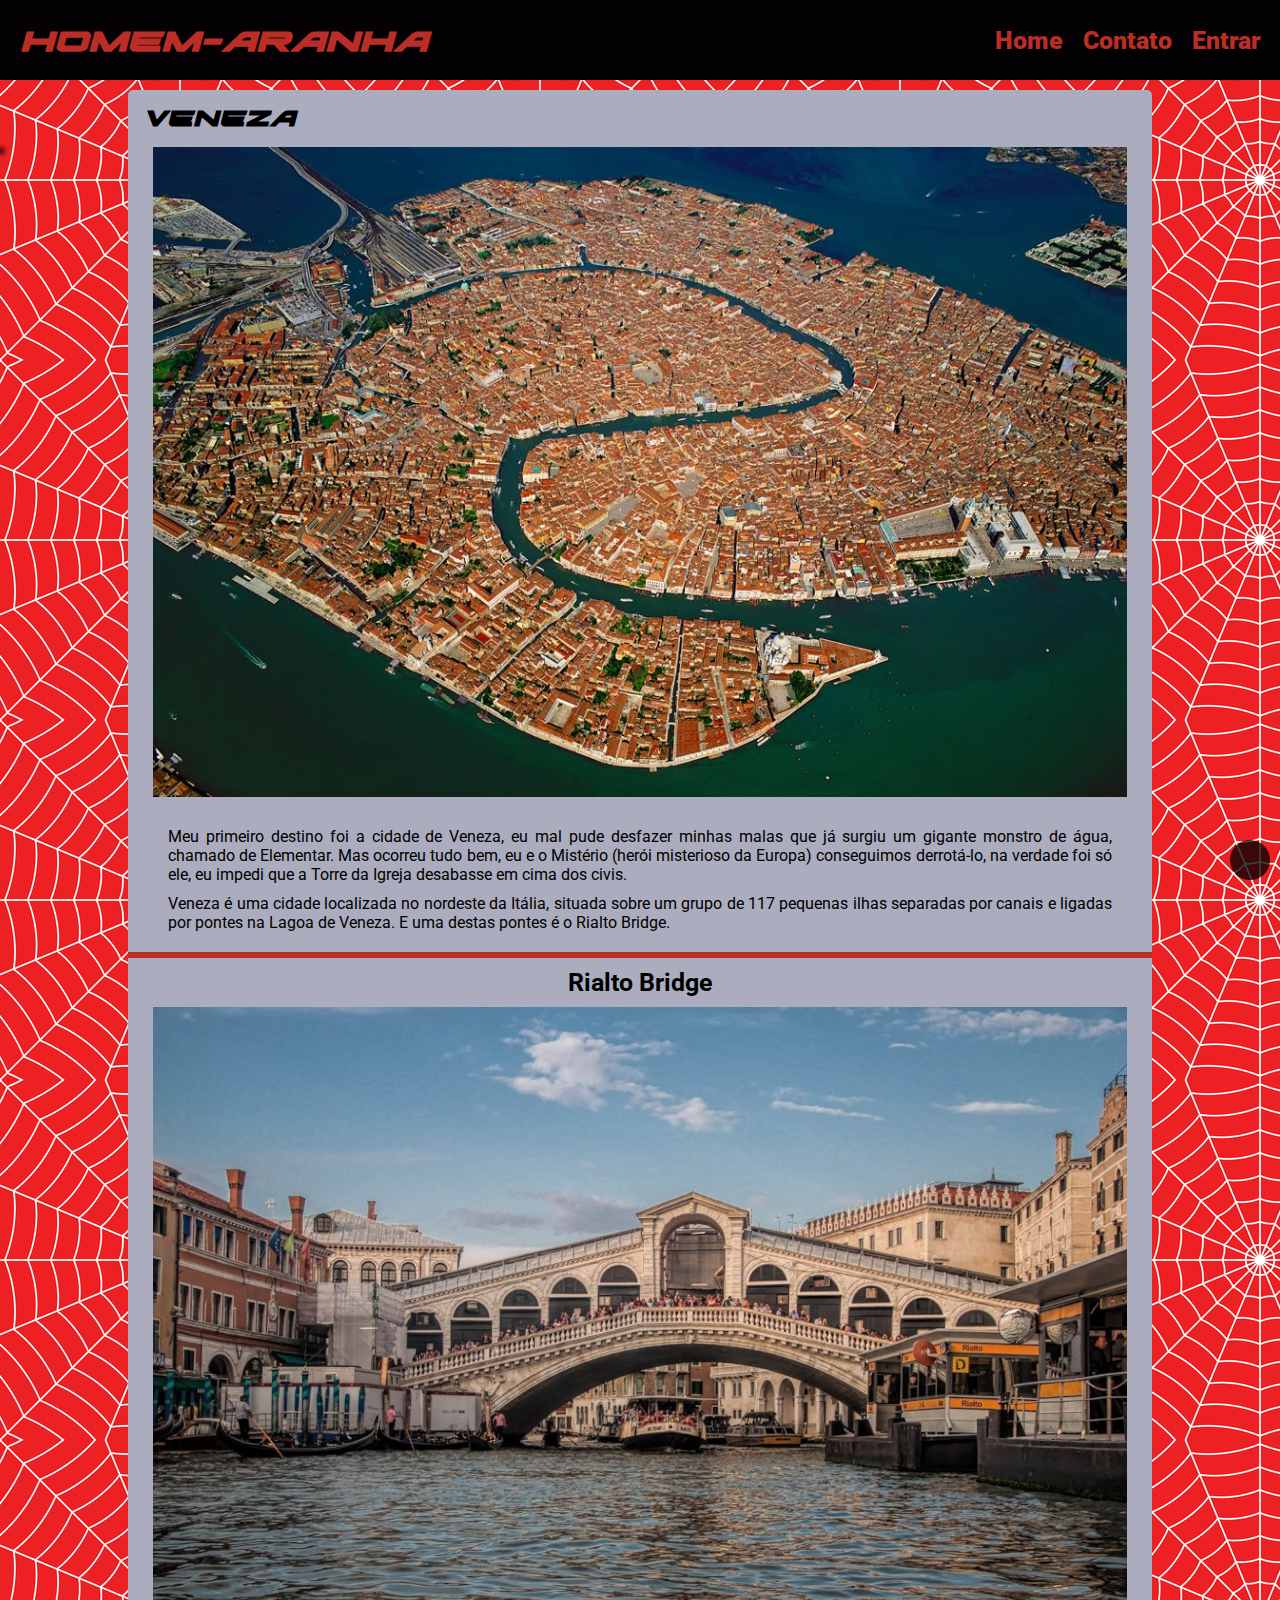
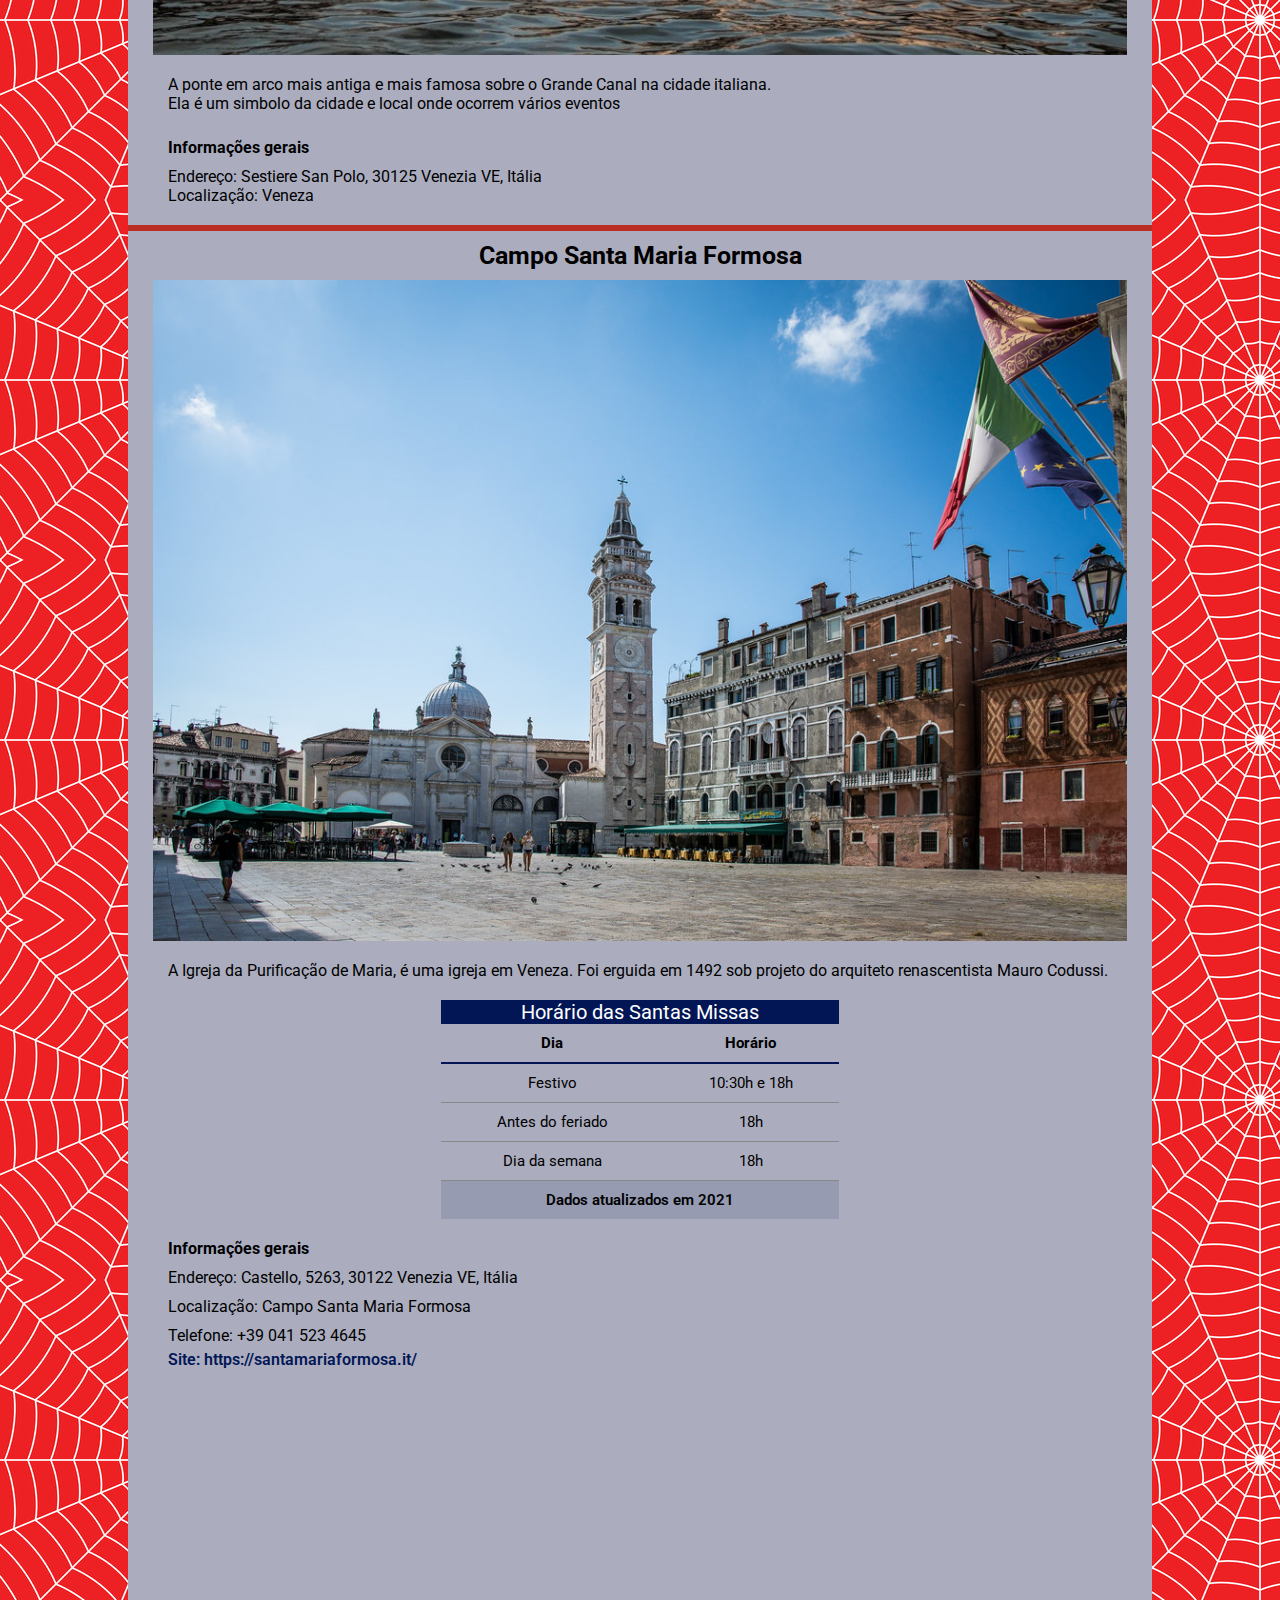
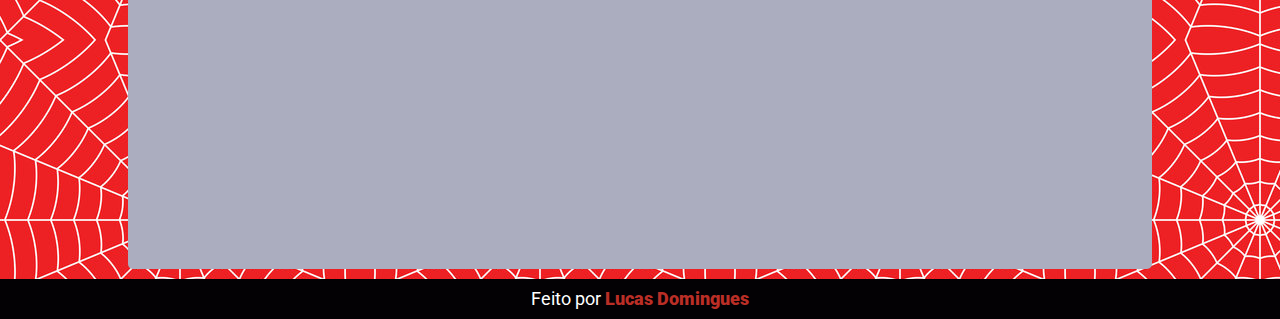
<file: html/veneza.html>
<!DOCTYPE html>
<html lang="pt-br">
<head>
    <meta charset="UTF-8">
    <meta http-equiv="X-UA-Compatible" content="IE=edge">
    <meta name="viewport" content="width=device-width, initial-scale=1.0">
    <link rel="stylesheet" href="../css/cidades.css">
    <link rel="stylesheet" href="https://use.fontawesome.com/releases/v5.15.4/css/all.css"
    integrity="sha384-DyZ88mC6Up2uqS4h/KRgHuoeGwBcD4Ng9SiP4dIRy0EXTlnuz47vAwmeGwVChigm" crossorigin="anonymous">
    <link rel="shortcut icon" href="../images/favicon.ico" type="image/x-icon">
    <title>Veneza</title>
</head>
<body>
    <header id="cabecalho">
        <a href="../html/index.html">
            <h1>Homem-Aranha</h1>
        </a>
        <nav>
            <ul>
                <li>
                    <a href="../html/index.html">Home</a>
                </li>
                <li>
                    <a href="../html/contato.html">Contato</a>
                </li>
                <li>
                    <a href="../html/login.html">Entrar</a>
                </li>
            </ul>
        </nav>
    </header>

    <div class="redes__sociais">
        <a href="https://www.facebook.com/HomemAranha" target="_blank">
            <i class="fab fa-facebook"></i>
        </a>

        <a href="https://www.instagram.com/spidermanmovie/" target="_blank">
            <i class="fab fa-instagram"></i>
        </a>
        
        <a href="https://twitter.com/SpiderMan" target="_blank">
            <i class="fab fa-twitter"></i>
        </a>
    </div>

    <div class="setas">
        <a href="../html/index.html" class="esquerda">
            <i class="fas fa-arrow-circle-left"></i>
        </a>

        <a href="../html/praga.html" class="direita">
            <i class="fas fa-arrow-circle-right"></i>
        </a>
    </div>

    <div class="container">
        <h2>Veneza</h2>
        <div class="imagem">
            <img src="../images/veneza-full.jpg" alt="Imagem da cidade de Veneza">
        </div>

        <div class="texto">
            <p>
                Meu primeiro destino foi a cidade de Veneza, eu mal pude desfazer minhas malas que já surgiu um gigante monstro de água, chamado de Elementar. Mas ocorreu tudo bem, eu e o Mistério (herói misterioso da Europa) conseguimos derrotá-lo, na verdade foi só ele, eu impedi que a Torre da Igreja desabasse em cima dos civis.   
            </p>

            <p>
                Veneza é uma cidade localizada no nordeste da Itália, situada sobre um grupo de 117 pequenas ilhas separadas por canais e ligadas por pontes na Lagoa de Veneza. E uma destas pontes é o Rialto Bridge.
            </p>
        </div>
        
        <hr>
        
        <div class="ponto__turistico">

            <h3>Rialto Bridge</h3>

            <div class="imagem">
                <img src="../images/rialto-bridge-1000.jpg" alt="Imagem do Rialto Bridge em Veneza">
            </div>
            <div class="texto">
                <p>
                    A ponte em arco mais antiga e mais famosa sobre o Grande Canal na cidade italiana. <br> Ela é um simbolo da cidade e local onde ocorrem vários eventos
                </p>
            </div>
            <div class="texto">
                <p class="subtitulo">Informações gerais</p>
                <p>
                    Endereço: Sestiere San Polo, 30125 Venezia VE, Itália<br>
                    Localização: Veneza
                </p>
            </div>
        </div>

        <hr>

        <div class="ponto__turistico">
            <h3>Campo Santa Maria Formosa</h3>

            <div class="imagem">
                <img src="../images/campo-santa-maria-formosa.jpg" alt="Imagem do Campo Santa Maria Formosa em Veneza">
            </div>

            <div class="texto">
                <p>
                    A Igreja da Purificação de Maria, é uma igreja em Veneza. Foi erguida em 1492 sob projeto do arquiteto renascentista Mauro Codussi. 
                </p>
            </div>

            <table>
                <caption>Horário das Santas Missas</caption>
                <thead>
                <Tr>
                    <th>Dia</th>
                    <th>Horário</th>
                </Tr>
                </thead>
                
                <tbody>
                    <tr>
                        <td>Festivo</td>
                        <td>10:30h e 18h</td>
                    </tr>
                    <tr>
                        <td>Antes do feriado</td>
                        <td>18h</td>
                    </tr>
                    <tr>
                        <td>Dia da semana</td>
                        <td>18h</td>
                    </tr>
                </tbody>

                <tfoot>
                    <tr>
                        <td colspan="2">Dados atualizados em 2021</td>
                    </tr>
                </tfoot>
            </table>

            <div class="texto">
                <p class="subtitulo">Informações gerais</p>
                <p>Endereço: Castello, 5263, 30122 Venezia VE, Itália</p>
                <p>Localização: Campo Santa Maria Formosa</p>
                <p>Telefone: +39 041 523 4645</p>
                <a href="https://santamariaformosa.it/" target="_blank">Site: https://santamariaformosa.it/</a>
            </div>
        </div>
        <div class="mapa">
            <iframe src="https://www.google.com/maps/d/embed?mid=10hR0vC2F94ESGmJP3rnGQomvxZgP8qaY"></iframe>
        </div>
    </div>

    <div class="voltar">
        <a href="#cabecalho">
            <i class="fas fa-arrow-up"></i>
        </a>    
    </div>
    
    <footer>
        <p>
            Feito por 
            <a href="https://www.github.com/LucsDomingues" target="_blank">Lucas Domingues</a>
        </p>
    </footer>
</body>

</html>
</file>
<file: css/style.css>
@import url('https://fonts.googleapis.com/css2?family=Roboto:wght@300&display=swap');

*{
    font-family: 'Roboto', sans-serif;
    margin: 0;
    padding: 0;
    box-sizing: border-box;
}
/* Estilização do cabeçalho */
header{
    background-color: #030104;
    height: 80px;
    padding: 10px;
    box-sizing: border-box;
    display: flex;
    flex-direction: row;
    justify-content: space-between;
    align-items: center;
}
.fundo__home{
    background-color: #030104;
}
@font-face {
    font-family: Title;
    src: url(../Fonts/ghostclanexpandital.ttf);
}
h1, h2{
    font-family: Title;
}
h1{
    font-size: 40px;
    color: #ba2e26;
}
header ul{
    list-style: none;
    display: flex;
    flex-direction: row;
}
header a{
    font-size: 25px;
    text-decoration: none;
    color: #ba2e26;
    margin: 0 10px;
    font-weight: 900;
}
header a:hover{
    color: #ba2d26ab;
}
.redes__sociais{
    background-color: rgba(0, 0, 0, 0.753);
    box-shadow: 1px 1px 5px 3px #000;
    display: flex;
    flex-direction: column;
    position: fixed;
    left: 0;
    top: 150px;
}
.redes__sociais a{
    text-decoration: none;
    color: #fff;
    font-size: 25px;
}
.redes__sociais a:hover{
    color: #ba2e26;
}
/* Estilização da página Home */
.cartaz{
    width: 1349px;
    height: 1200px;
    background-image: url(../images/spider-man-poster-1400.jpg);
    background-repeat: no-repeat;
    display: flex;
    justify-content: left;
    align-items: center;
}
.cartaz p{
    background-color: rgba(0, 0, 0, 0.753);
    box-shadow: 2px 2px 7px 2px #030104;
    color: #fff;
    font-size: 19px;
    width: 40%;
    padding: 15px 20px;
    text-align: justify;
    word-spacing: 2px;
    margin-left: 30px;
}
.texto{
    font-size: 18px;
    text-align: center;
    color: #fff;
    margin: 40px 0 15px;
}
.mapa{
    display: flex;
    justify-content: center;
}
.mapa iframe{
    width: 70%;
    height: 450px;
    border:0;
}
.container{
    width: 100%;
    display: flex;
    flex-direction: row;
    justify-content: space-between;
    margin-bottom: 20px;
}
.container>section{
    width: 24.5%;
    margin: 0 10px;
}
h2{
    text-align: center;
    text-decoration: none;
    color: #ba2e26;
}
a{
    text-decoration: none;
}
.container img{
    width: 100%;
}
.texto__imagem{
    font-size: 17px;
    text-align:justify;
    padding: 3px 0;
}
.texto__imagem a{
    text-decoration: none;
    color: #fff;
}
.container__videos{
    margin: 30px 0;
    display: flex;
    flex-direction: column;
}
.videos{
    margin: 10px auto 20px;
    display: flex;
    flex-direction: column;
}
.videos a{
    text-decoration: none;
    text-align: center;
    color: #fff;
    font-size: 18px;
    margin: 5px 0;
}
.videos iframe{
    width: 760px; 
    height: 415px; 
}
footer{
    text-align: center;
    line-height: 30px;
    color: #fff;
    font-size: 18px;
}
footer a{
    text-decoration: none;
    color: #ba2e26;
    font-weight: 900;
}
footer a:hover{
    color: #fff;
}
/* Estilização da página Contato e Entrar */
.fonte__diferente{
    font-family:'Roboto', sans-serif;
    font-size: 30px;
    margin-bottom: 15px;
    text-align: left;
}
.fundo{
    background-image: url(../images/spider-man-face.jpg);
    background-repeat: no-repeat;
    background-size: cover;
}
.container__login, .container__contato{
    padding: 15px;
    box-sizing: border-box;
    width: 30%;
    margin: 30px auto;
    background-color: rgba(0, 0, 0, 0.883);
    border-radius: 10px;
    display: flex;
    flex-direction: column;
    justify-content: left;
}
.container__contato{
    width: 45%;
    height: 825px
}
.links{
    margin-bottom: 10px;
}
.links a{
    text-decoration: none;
    color: #ccc;
}
.links i{
    font-size: 22px;
    margin-right: 5px;
}
.links a:hover{
    color: #ba2e26;
}
.ou{
    text-align: center;
    font-size: 18px;
    margin: 5px 0;
}
p{
    margin-bottom: 10px;
    color: #ccc;
}
.container__filho em{
    text-decoration: none;
    color: #ba2e26;
}
address, em{
    font-style: normal;
}
label{
    color: #ccc;
    font-size: 16px;
}
input, textarea, select {
    width: 100%;
    height: 40px;
    margin-bottom: 15px;
    padding-left: 15px;
    font-size: 16px;
    font-weight: 600;
    outline: none;
}
textarea{
    resize: none;
    height: 100px;
    padding-top: 5px;
}
.campos__desejo{
    display: flex;
    align-items: flex-start;
}
.campos__desejo input{
    width: 15px;
    height: 15px;
    margin-right: 5px;
}
.botao{
    display: flex;
    justify-content: center;
    align-items: center;
    margin: 10px 0;
}
.container__contato .botao{
    justify-content: right;
    align-items: flex-end;
}
.container__login button{
    width: 95%;
    padding: 15px 0;
    box-sizing: border-box;
    border-radius: 50px;
    background-color: #0647a9af;
    color: #fff;
    font-size: 19px;
    border: 0;
}
.container__contato button{
    background-color: #0647a9af;
    color: #fff;
    font-size: 16px;
    padding: 15px 40px;
    box-sizing: border-box;
    border: 0;
    border-radius: 5px;
}
button:hover{
    background-color: #007fd7;
    cursor: pointer;
}
.links__login{
    height: 30px;
    display: flex;
    flex-direction: row;
    align-items: flex-end;
    margin-top: 10px;
}
.links__login a, .links__login p{
    margin: 0 3px;
    font-size: 18px;
    text-decoration: none;
    color: #0647a9af;
}
.links__login a:hover{
    color: #007fd7;
}
</file>
<file: css/cidades.css>
@import url('https://fonts.googleapis.com/css2?family=Roboto:wght@300&display=swap');
*{
    font-family: 'Roboto', sans-serif;
    margin: 0;
    padding: 0;
    box-sizing: border-box;
}
/* Estilização do cabeçalho */
header{
    background-color: #030104;
    height: 80px;
    padding: 10px;
    box-sizing: border-box;
    display: flex;
    flex-direction: row;
    justify-content: space-between;
    align-items: center;
}
@font-face {
    font-family: Title;
    src: url(../Fonts/ghostclanexpandital.ttf);
}
h1, h2{
    font-family: Title;
}
h1{
    font-size: 40px;
    color: #ba2e26;
}
header ul{
    list-style: none;
    display: flex;
    flex-direction: row;
}
header a{
    font-size: 25px;
    text-decoration: none;
    color: #ba2e26;
    margin: 0 10px;
    font-weight: 900;
}
header a:hover{
    color: #ba2d26ab;
} 
/* Estilização das páginas de cidades */
html{
    background-image: url(../images/background-teia.jpg);
    background-color: #ba2e26;
}
.setas{
    display: flex;
    justify-content: space-between;
}
.esquerda{
    position: absolute;
    left: 0;
}
.direita{
    position: absolute;
    right: 0;
}
.setas a{
    font-size: 40px;
    color: #030104;
    margin: 10px;
}
.redes__sociais{
    background-color: rgba(0, 0, 0, 0.753);
    box-shadow: 1px 1px 5px 3px #000;
    display: flex;
    flex-direction: column;
    position: fixed;
    left: 0;
    top: 150px;
}
.redes__sociais a{
    text-decoration: none;
    color: #fff;
    font-size: 25px;
}
.redes__sociais a:hover{
    color: #ba2e26;
}
.container{
    background-color: #abadbf;
    width: 80%;
    margin: 10px auto;
    border-radius: 5px;
    padding: 15px;
    display: flex;
    flex-direction: column;
}
h2{
    font-size: 30px;
    margin-bottom: 5px;
}
p{
    text-align: justify;
    margin: 5px 0;
}
h3{
    font-size: 25px;
    margin: 10px 0;
    text-align: center;
}
.imagem{
    display: flex;
    flex-direction: column;
    justify-content: center;
    margin: 10px;
}
figcaption{
    font-size: 15px;
}
.texto{
    margin: 15px 25px; 
    display: flex;
    flex-direction: column; 
}
address{
    font-style: normal;
}
.container a{
    width: 35%;
    text-decoration: none;
    color: #021656;
    font-weight: 600;
}
a:hover{
    color: #030104;
}
hr{
    border: 3px solid #ba2e26;
    margin: 0 -15px;
}
table{
    width: 40%;
    margin: 0 auto 10px;
    border-collapse: collapse;
    text-align: center;
}
.tabela__londres{
    width: 90%;
}
caption{
    color: #fff;
    font-size: 20px;
    background-color: #021656;
}
thead tr{
    border-bottom: 2px solid #021656;
}
th, td{
    font-size: 15px;
    padding: 10px;
}
tbody tr{
    border-bottom: 1px solid #888;
}
tbody tr:hover{
    background-color: #0216561f;
    color: #021656;
    font-weight: 900;
}
tfoot tr{
    background-color: #0216561f;
    font-weight: 600;
}
.mapa{
    display: flex;
    justify-content: center;
    margin-bottom: 20px;
}
iframe{
    width: 95%;
    height: 450px;
    border: 0;
}
.bilheteria{
    display: flex;
}
.subtitulo{
    font-size: 16px;
    font-weight: 700;
}
.voltar{
    background-color: rgba(0, 0, 0, 0.753);
    border-radius: 25px;
    padding: 20px;
    box-sizing: border-box;
    position: fixed;
    bottom: 20px;
    right: 10px;
}
.voltar a{
    text-decoration: none;
    color: #abadbf;
    font-size: 40px;
}
footer{
    background-color: #030104;
    color: #fff;
    font-size: 18px;
    line-height: 30px;
    display: flex;
    justify-content: center;
}
footer a{
    text-decoration: none;
    color: #ba2e26;
    font-weight: 900;
}
footer a:hover{
    color: #fff;
}
</file>
